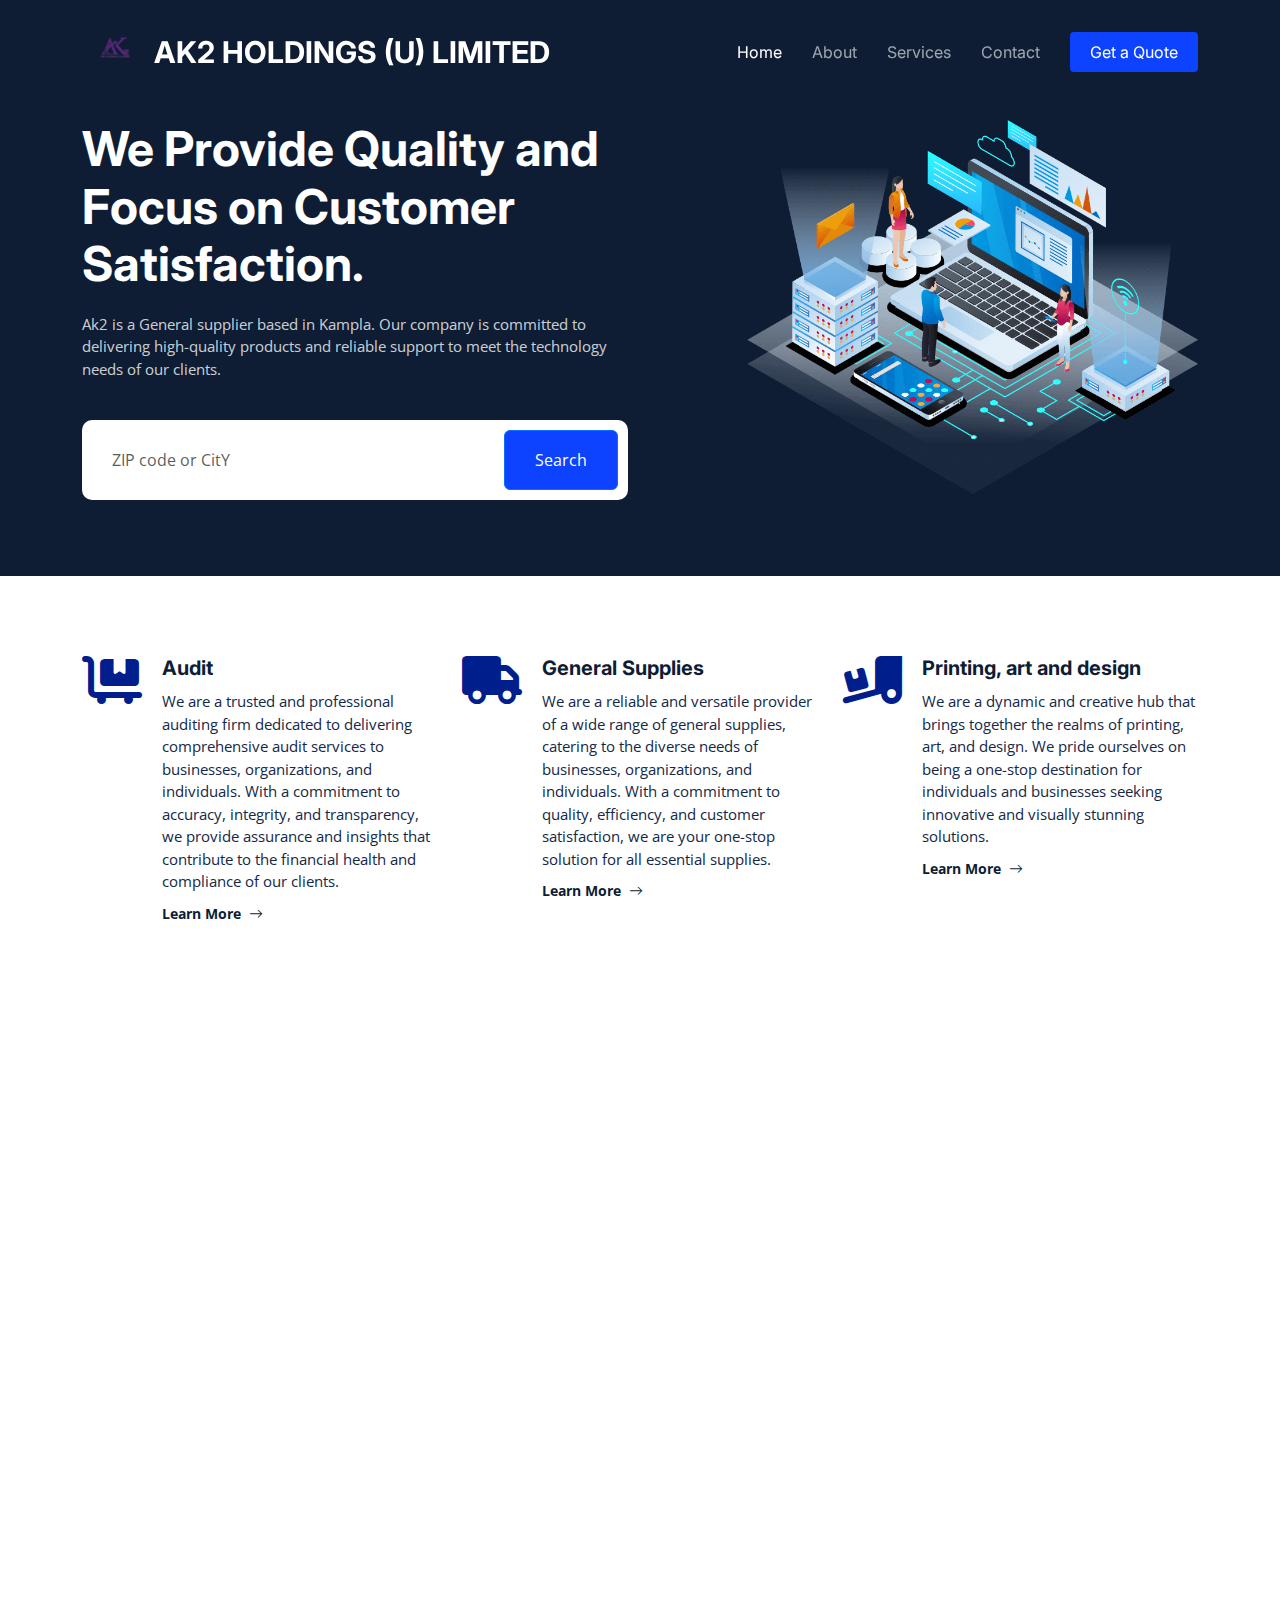
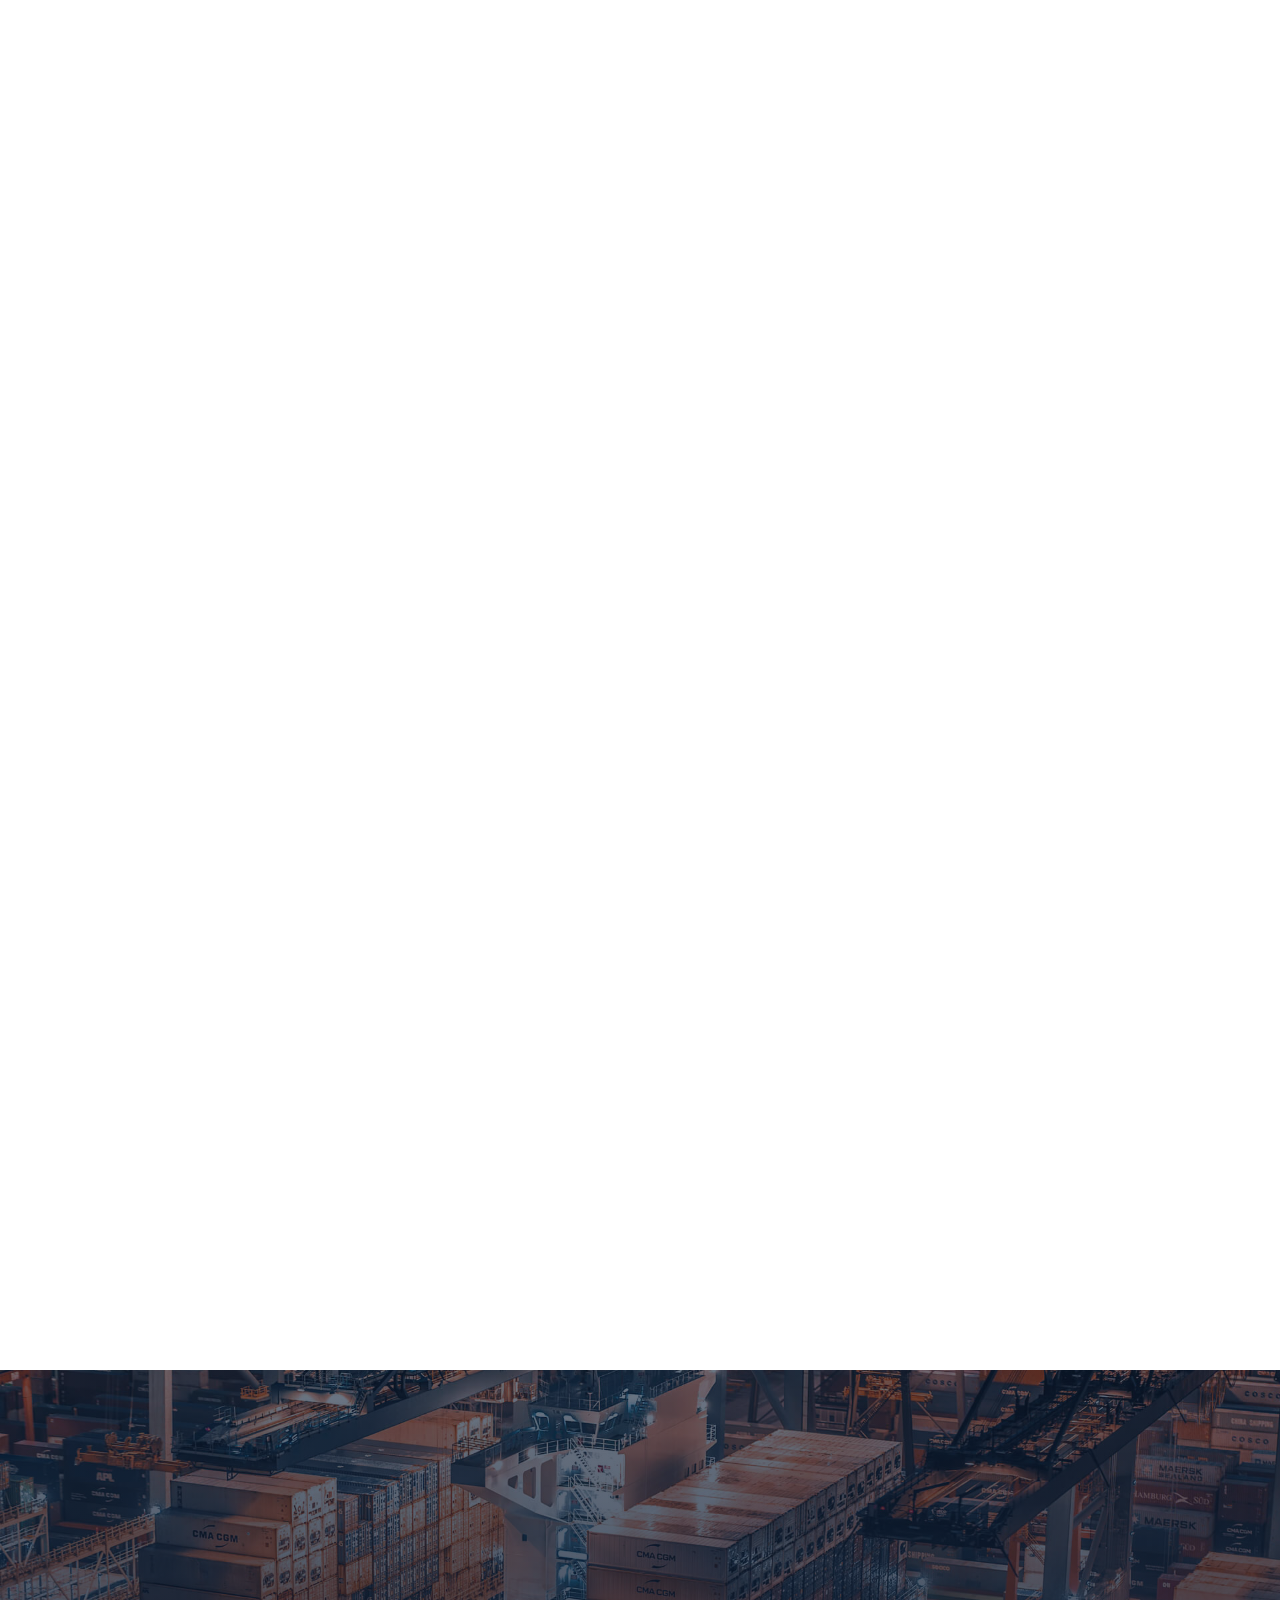
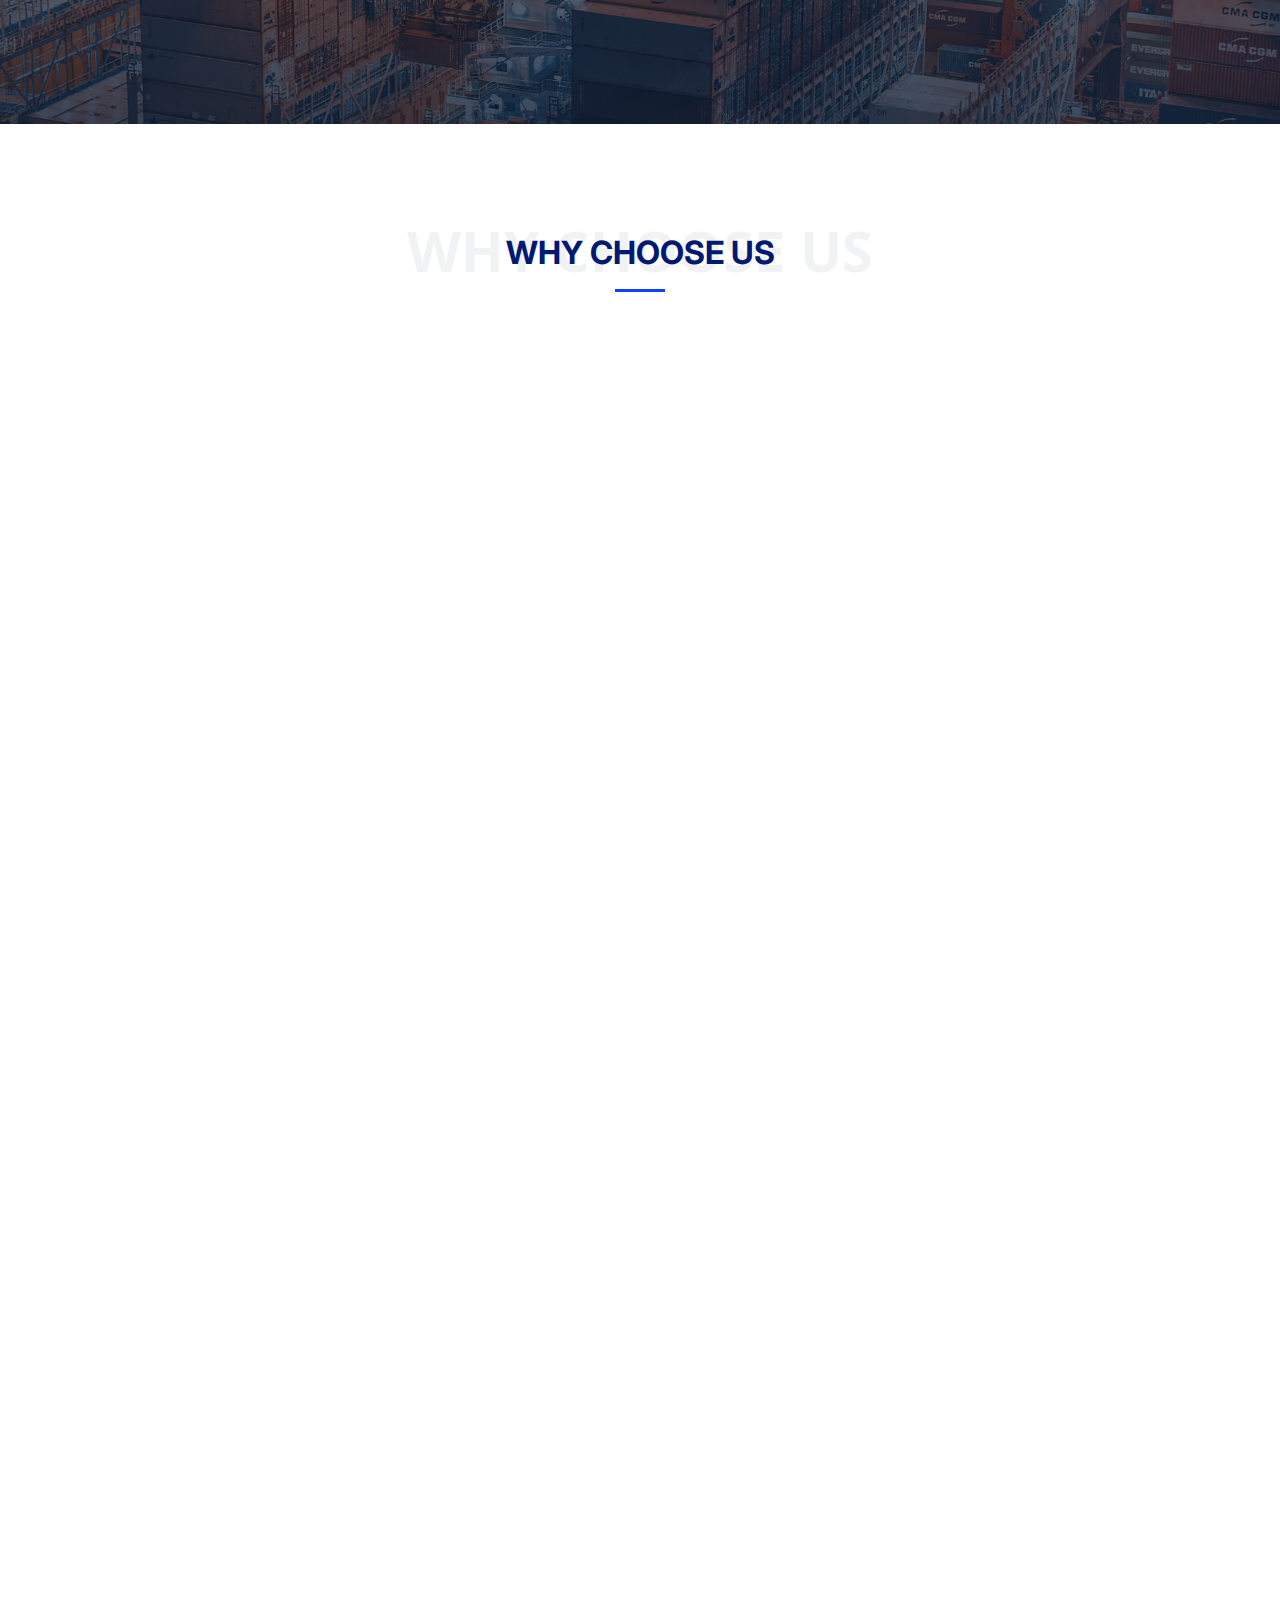
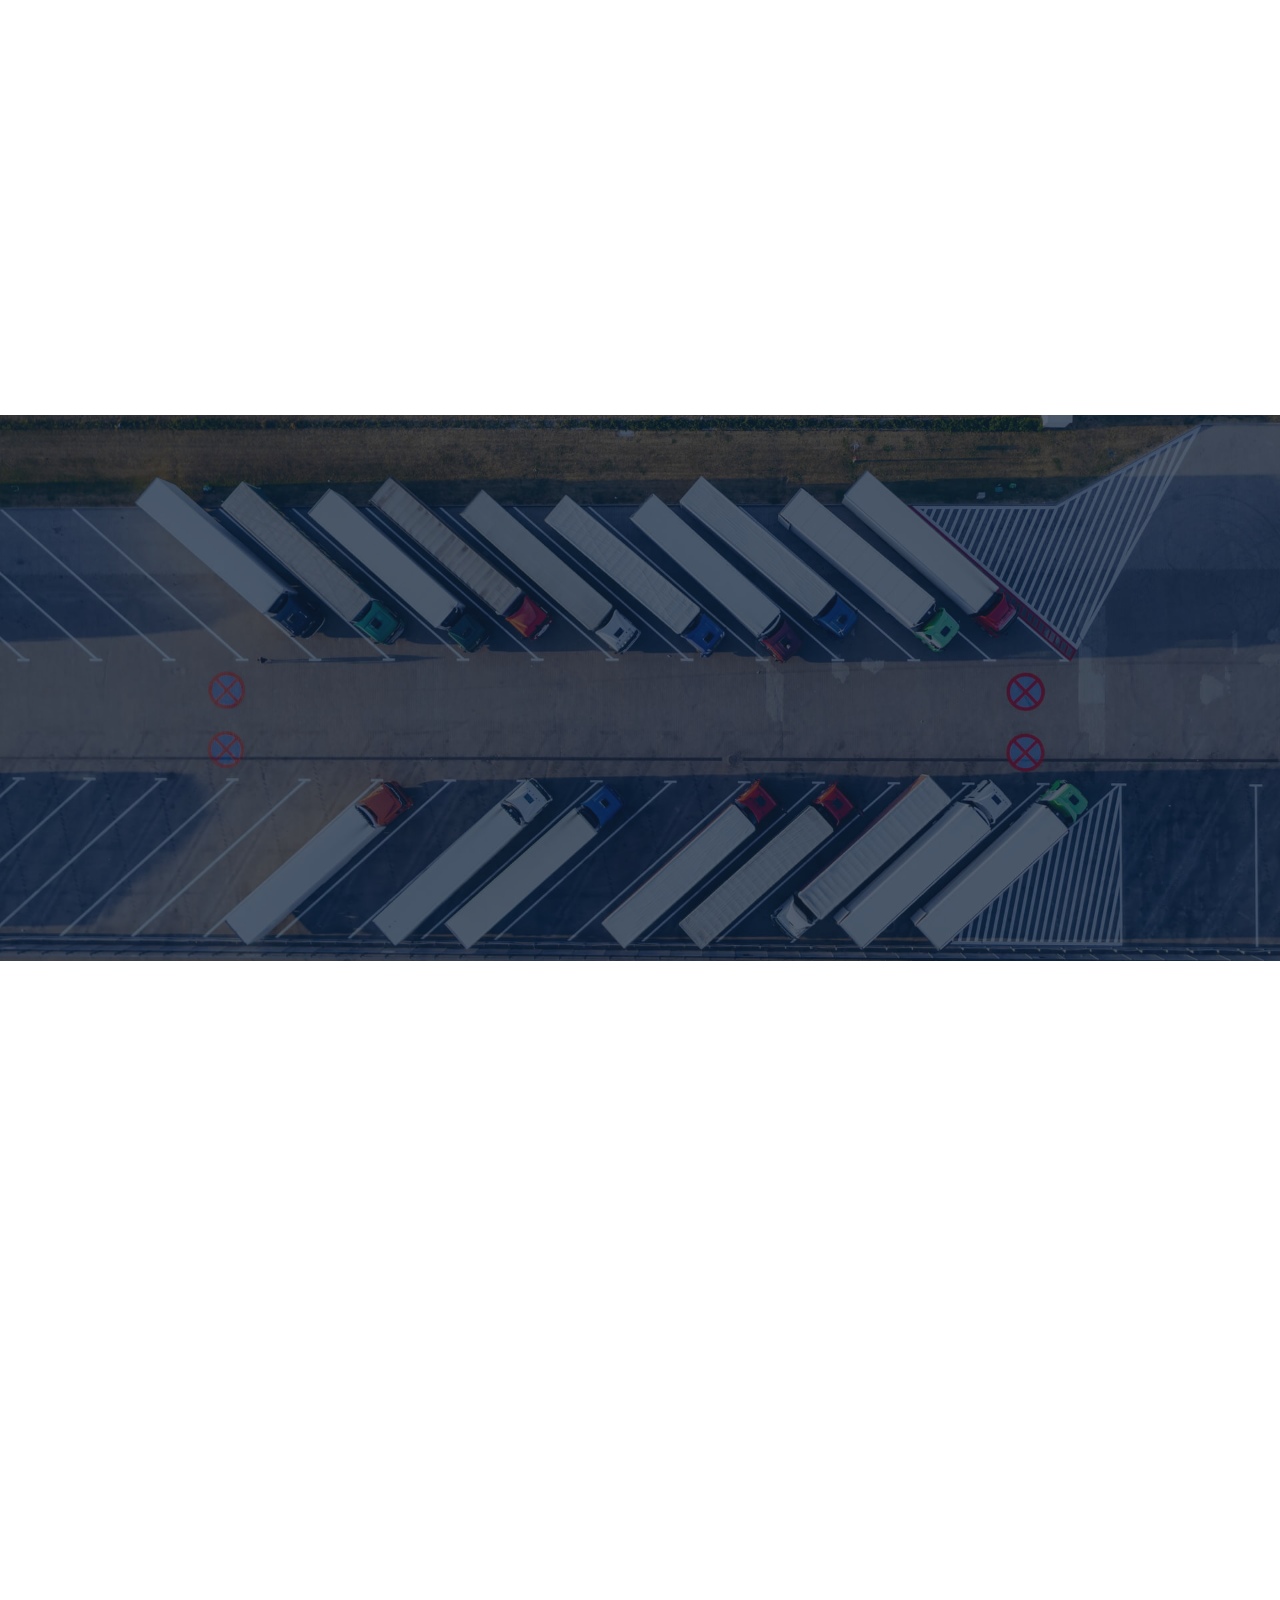
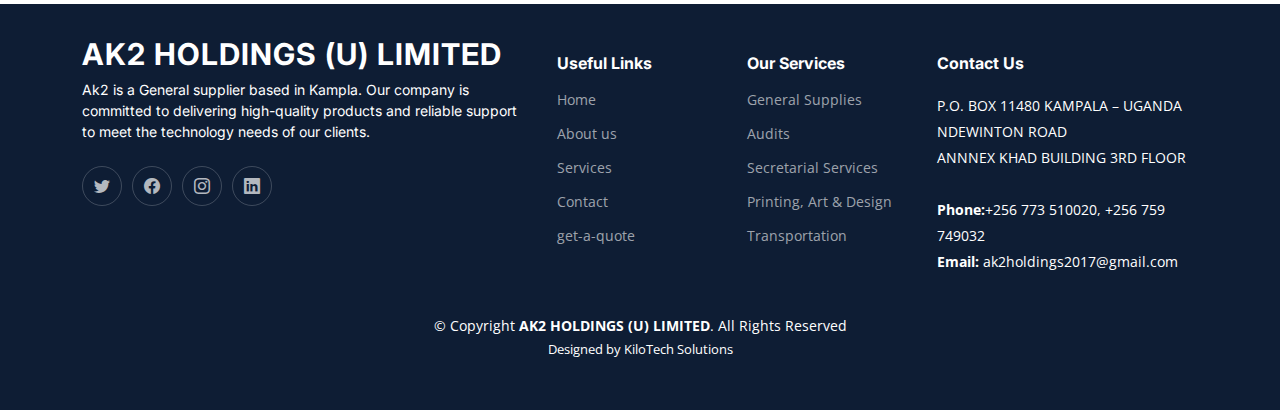
<file: index.html>
<!DOCTYPE html>
<html lang="en">

<head>
  <meta charset="utf-8">
  <meta content="width=device-width, initial-scale=1.0" name="viewport">

  <title>AK2 HOLDINGS (U) LIMITED - Index</title>
  <meta content="AK2 HOLDINGS (U) LIMITED" name="description">
  <meta content="AK2 HOLDINGS (U) LIMITED" name="keywords">

  <!-- Favicons -->
  <link href="assets/img/favicon.png" rel="icon">
  <link href="assets/img/apple-touch-icon.png" rel="apple-touch-icon">

  <!-- Google Fonts -->
  <link rel="preconnect" href="https://fonts.googleapis.com">
  <link rel="preconnect" href="https://fonts.gstatic.com" crossorigin>
  <link href="https://fonts.googleapis.com/css2?family=Open+Sans:ital,wght@0,300;0,400;0,500;0,600;0,700;1,300;1,400;1,600;1,700&family=Poppins:ital,wght@0,300;0,400;0,500;0,600;0,700;1,300;1,400;1,500;1,600;1,700&family=Inter:ital,wght@0,300;0,400;0,500;0,600;0,700;1,300;1,400;1,500;1,600;1,700&display=swap" rel="stylesheet">

  <!-- Vendor CSS Files -->
  <link href="assets/vendor/bootstrap/css/bootstrap.min.css" rel="stylesheet">
  <link href="assets/vendor/bootstrap-icons/bootstrap-icons.css" rel="stylesheet">
  <link href="assets/vendor/fontawesome-free/css/all.min.css" rel="stylesheet">
  <link href="assets/vendor/glightbox/css/glightbox.min.css" rel="stylesheet">
  <link href="assets/vendor/swiper/swiper-bundle.min.css" rel="stylesheet">
  <link href="assets/vendor/aos/aos.css" rel="stylesheet">

  <!-- Template Main CSS File -->
  <link href="assets/css/main.css" rel="stylesheet">
</head>

<body>

  <!-- ======= Header ======= -->
  <header id="header" class="header d-flex align-items-center fixed-top">
    <div class="container-fluid container-xl d-flex align-items-center justify-content-between">

      <a href="index.html" class="logo d-flex align-items-center">
        
        <img src="assets/img/logo.png" alt="">
        <h1>AK2 HOLDINGS (U) LIMITED</h1>
      </a>

      <i class="mobile-nav-toggle mobile-nav-show bi bi-list"></i>
      <i class="mobile-nav-toggle mobile-nav-hide d-none bi bi-x"></i>
      <nav id="navbar" class="navbar">
        <ul>
          <li><a href="index.html" class="active">Home</a></li>
          <li><a href="about.html">About</a></li>
          <li><a href="services.html">Services</a></li>
          <li><a href="contact.html">Contact</a></li>
          <li><a class="get-a-quote" href="get-a-quote.html">Get a Quote</a></li>
        </ul>
      </nav><!-- .navbar -->

    </div>
  </header><!-- End Header -->
  <!-- End Header -->

  <!-- ======= Hero Section ======= -->
  <section id="hero" class="hero d-flex align-items-center">
    <div class="container">
      <div class="row gy-4 d-flex justify-content-between">
        <div class="col-lg-6 order-2 order-lg-1 d-flex flex-column justify-content-center">
          <h2 data-aos="fade-up">We Provide Quality and Focus on Customer Satisfaction.</h2>
          <p data-aos="fade-up" data-aos-delay="100">
            Ak2 is a General supplier based in Kampla. Our company is committed to delivering 
            high-quality products and reliable support to meet the technology needs of our clients.
          </p>

          <form action="#" class="form-search d-flex align-items-stretch mb-3" data-aos="fade-up" data-aos-delay="200">
            <input type="text" class="form-control" placeholder="ZIP code or CitY">
            <button type="submit" class="btn btn-primary">Search</button>
          </form>
        </div>

        <div class="col-lg-5 order-1 order-lg-2 hero-img" data-aos="zoom-out">
          <img src="assets/img/hero-img.png" class="img-fluid mb-3 mb-lg-0" alt="">
        </div>

      </div>
    </div>
  </section><!-- End Hero Section -->

  <main id="main">

    <!-- ======= Featured Services Section ======= -->
    <section id="featured-services" class="featured-services">
      <div class="container">

        <div class="row gy-4">

          <div class="col-lg-4 col-md-6 service-item d-flex" data-aos="fade-up">
            <div class="icon flex-shrink-0"><i class="fa-solid fa-cart-flatbed"></i></div>
            <div>
              <h4 class="title">Audit</h4>
              <p class="description">
                We are a trusted and professional auditing firm dedicated to delivering 
                comprehensive audit services to businesses, organizations, and individuals. 
                With a commitment to accuracy, integrity, and transparency, 
                we provide assurance and insights that contribute to the financial health and compliance of our clients.
              </p>
              <a href="service-details.html" class="readmore stretched-link"><span>Learn More</span><i class="bi bi-arrow-right"></i></a>
            </div>
          </div>
          <!-- End Service Item -->

          <div class="col-lg-4 col-md-6 service-item d-flex" data-aos="fade-up" data-aos-delay="100">
            <div class="icon flex-shrink-0"><i class="fa-solid fa-truck"></i></div>
            <div>
              <h4 class="title">General Supplies</h4>
              <p class="description">
                We are a reliable and versatile provider of a wide range of general supplies, 
                catering to the diverse needs of businesses, organizations, and individuals. 
                With a commitment to quality, efficiency, and customer satisfaction, we are your one-stop
                solution for all essential supplies.
              </p>
              <a href="service-details.html" class="readmore stretched-link"><span>Learn More</span><i class="bi bi-arrow-right"></i></a>
            </div>
          </div><!-- End Service Item -->

          <div class="col-lg-4 col-md-6 service-item d-flex" data-aos="fade-up" data-aos-delay="200">
            <div class="icon flex-shrink-0"><i class="fa-solid fa-truck-ramp-box"></i></div>
            <div>
              <h4 class="title">Printing, art and design</h4>
              <p class="description">We are a dynamic and creative hub that brings together the realms of printing, art,
                and design. We pride ourselves on being a one-stop destination for individuals and
                businesses seeking innovative and visually stunning solutions.</p>
              <a href="service-details.html" class="readmore stretched-link"><span>Learn More</span><i class="bi bi-arrow-right"></i></a>
            </div>
          </div><!-- End Service Item -->

        </div>

      </div>
    </section><!-- End Featured Services Section -->

    <!-- ======= About Us Section ======= -->
    <section id="about" class="about pt-0">
      <div class="container" data-aos="fade-up">

        <div class="row gy-4">
          <div class="col-lg-6 position-relative align-self-start order-lg-last order-first">
            <img src="assets/img/about.jpg" class="img-fluid" alt="">
            <a href="https://www.youtube.com/watch?v=LXb3EKWsInQ" class="glightbox play-btn"></a>
          </div>
          <div class="col-lg-6 content order-last  order-lg-first">
            <h3>About Us</h3>
            <p>
              Ak2 is a General supplier based in Kampla. Our company is committed to delivering high-quality products 
              and reliable support to meet the technology needs of our clients.
            </p>
            <ul>
              <li data-aos="fade-up" data-aos-delay="100">
                <i class="bi bi-diagram-3"></i>
                <div>
                  <h5>Vision</h5>
                  <p>
                    we see a future where our contributions transcend beyond business success,
                     influencing the evolution of technology and contributing to the betterment of society.
                  </p>
                </div>
              </li>
              <li data-aos="fade-up" data-aos-delay="200">
                <i class="bi bi-fullscreen-exit"></i>
                <div>
                  <h5>Mission Statement</h5>
                  <p>
                    To simplify complexity, enhance efficiency, and drive sustainable growth for the organizations we serve.
                  </p>
                </div>
              </li>
              <li data-aos="fade-up" data-aos-delay="300">
                <i class="bi bi-broadcast"></i>
                <div>
                  <h5>Ownership & Management</h5>
                  <p>
                    The company is a level 4 and is headed by a dynamic, motivated and efficient team currently led by our Managing Directors.
                  </p>
                </div>
              </li>
            </ul>
          </div>
        </div>

      </div>
    </section><!-- End About Us Section -->

    <!-- ======= Services Section ======= -->
    <section id="service" class="services pt-0">
      <div class="container" data-aos="fade-up">

        <div class="section-header">
          <span>Our Services</span>
          <h2>Our Services</h2>

        </div>

        <div class="row gy-4">

          <div class="col-lg-4 col-md-6" data-aos="fade-up" data-aos-delay="100">
            <div class="card">
              <div class="card-img">
                <img src="assets/img/storage-service.jpg" alt="" class="img-fluid">
              </div>
              <h3><a href="service-details.html" class="stretched-link">Secretarial, binding & photocopying services</a></h3>
              <p>
                We are a comprehensive solution provider for secretarial, printing, binding, and photocopying services. 
                With a commitment to efficiency, quality, and client satisfaction, 
                we have become a trusted partner for businesses and individuals seeking professional document management solutions
              </p>
            </div>
          </div><!-- End Card Item -->

          <div class="col-lg-4 col-md-6" data-aos="fade-up" data-aos-delay="200">
            <div class="card">
              <div class="card-img">
                <img src="assets/img/logistics-service.jpg" alt="" class="img-fluid">
              </div>
              <h3><a href="service-details.html" class="stretched-link">Printing, Art and Design</a></h3>
              <p>
                We are a dynamic and creative hub that brings together the realms of printing, art, and design. 
                We pride ourselves on being a one-stop 
                destination for individuals and businesses seeking innovative and visually stunning solutions.
              </p>
            </div>
          </div><!-- End Card Item -->

          <div class="col-lg-4 col-md-6" data-aos="fade-up" data-aos-delay="300">
            <div class="card">
              <div class="card-img">
                <img src="assets/img/cargo-service.jpg" alt="" class="img-fluid">
              </div>
              <h3><a href="service-details.html" class="stretched-link">Audits</a></h3>
              <p>
                We are a trusted and professional auditing firm dedicated to delivering comprehensive audit services to businesses, 
                organizations, and individuals. With a commitment to accuracy, integrity, and transparency, 
                we provide assurance and insights that contribute to the financial health and compliance of our clients.
              </p>
            </div>
          </div><!-- End Card Item -->

          <div class="col-lg-4 col-md-6" data-aos="fade-up" data-aos-delay="400">
            <div class="card">
              <div class="card-img">
                <img src="assets/img/trucking-service.jpg" alt="" class="img-fluid">
              </div>
              <h3><a href="service-details.html" class="stretched-link">General Supplies</a></h3>
              <p>
                We are a reliable and versatile provider of a wide range of general supplies, catering to the diverse needs of businesses, 
                organizations, and individuals. With a    commitment to quality, efficiency, 
                and customer satisfaction, we are your one-stop solution for all essential supplies.
              </p>
            </div>
          </div><!-- End Card Item -->

          <div class="col-lg-4 col-md-6" data-aos="fade-up" data-aos-delay="500">
            <div class="card">
              <div class="card-img">
                <img src="assets/img/packaging-service.jpg" alt="" class="img-fluid">
              </div>
              <h3><a href="service-details.html" class="stretched-link">Transportation</a></h3>
              <p>
                We are a leading provider of comprehensive transportation solutions, catering to the diverse needs of businesses, 
                individuals, and communities. With a commitment to reliability, efficiency, and safety, 
                we offer a range of transportation services that seamlessly connect people and goods.
              </p>
            </div>
          </div><!-- End Card Item -->

          <div class="col-lg-4 col-md-6" data-aos="fade-up" data-aos-delay="600">
            <div class="card">
              <div class="card-img">
                <img src="assets/img/warehousing-service.jpg" alt="" class="img-fluid">
              </div>
              <h3><a href="service-details.html" class="stretched-link">Fumigation Services</a></h3>
              <p>
                We are a specialized and professional provider of comprehensive fumigation services,
                 dedicated to creating safe and pest-free environments for businesses, residences, and industrial spaces. With a commitment to effective pest control, health, 
                and environmental safety, we deliver tailored solutions to address the unique needs of our clients
              </p>
            </div>
          </div><!-- End Card Item -->

        </div>

      </div>
    </section><!-- End Services Section -->

    <!-- ======= Call To Action Section ======= -->
    <section id="call-to-action" class="call-to-action">
      <div class="container" data-aos="zoom-out">

        <div class="row justify-content-center">
          <div class="col-lg-8 text-center">
            <h3>Call To Action</h3>
            <p> 
              Feel free to contact us for any of the services you are interested in!!
            </p>
            <a class="cta-btn" href="#">Call To Action</a>
          </div>
        </div>

      </div>
    </section><!-- End Call To Action Section -->

    <!-- ======= Features Section ======= -->
    <section id="features" class="features">
      <div class="container">
        <div class="section-header">
          <span>Why Choose Us</span>
          <h2>Why Choose Us</h2>

        </div>

        <div class="row gy-4 align-items-center features-item" data-aos="fade-up">

          <div class="col-md-5">
            <img src="assets/img/features-1.jpg" class="img-fluid" alt="">
          </div>
          <div class="col-md-7">
            <h3>Comprehensive Services</h3>
            <p class="fst-italic">
              By providing diverse solutions under one roof, we save you time and effort while ensuring all your needs are met.
            </p>
            <ul>
              <li><i class="bi bi-check"></i> Material Supply such as Stationey</li>
              <li><i class="bi bi-check"></i> Computer accessories and Software</li>
              <li><i class="bi bi-check"></i> Printing, Art and Design</li>
            </ul>
          </div>
        </div><!-- Features Item -->

        <div class="row gy-4 align-items-center features-item" data-aos="fade-up">
          <div class="col-md-5 order-1 order-md-2">
            <img src="assets/img/features-2.jpg" class="img-fluid" alt="">
          </div>
          <div class="col-md-7 order-2 order-md-1">
            <h3>Quality and Reliability</h3>
            <p>
              Our commitment to quality, efficiency, and customer satisfaction is unwavering. Whether it's conducting audits, s
              upplying essential goods, or delivering creative solutions, we prioritize excellence in everything we do. 
              You can rely on us to deliver consistent and reliable services that meet your expectations.
            </p>
          </div>
        </div><!-- Features Item -->

        <div class="row gy-4 align-items-center features-item" data-aos="fade-up">
          <div class="col-md-5">
            <img src="assets/img/features-3.jpg" class="img-fluid" alt="">
          </div>
          <div class="col-md-7">
            <h3>Customer-Centric Approach</h3>
            <p>We prioritize our clients' needs and satisfaction above all else. Our customer-centric approach ensures that:-</p>
            <ul>
              <li><i class="bi bi-check"></i> We listen to your requirements</li>
              <li><i class="bi bi-check"></i> Understand your objectives</li>
              <li><i class="bi bi-check"></i> Tailor our services to meet your specific needs</li>
            </ul>
          </div>
        </div><!-- Features Item -->

        <div class="row gy-4 align-items-center features-item" data-aos="fade-up">
          <div class="col-md-5 order-1 order-md-2">
            <img src="assets/img/features-4.jpg" class="img-fluid" alt="">
          </div>
          <div class="col-md-7 order-2 order-md-1">
            <h3>Expertise and Experience</h3>
            <p class="fst-italic">
              With years of experience and expertise in our respective fields, 
              our team consists of skilled professionals who are dedicated to delivering superior results
            </p>
            <p>
              We conduct our business with integrity, honesty, and transparency. You can trust us to provide accurate information, 
              adhere to ethical standards, and maintain confidentiality in all our dealings.
               We believe in building long-term relationships based on trust and mutual respect.
          </div>
        </div><!-- Features Item -->

      </div>
    </section><!-- End Features Section -->

    <!-- ======= Testimonials Section ======= -->
    <section id="testimonials" class="testimonials">
      <div class="container">

        <div class="slides-1 swiper" data-aos="fade-up">
          <div class="swiper-wrapper">

            <div class="swiper-slide">
              <div class="testimonial-item">
                <img src="assets/img/testimonials/moh.png" class="testimonial-img" alt="">
                <h3>Ministry Of Health</h3>
                <div class="stars">
                  <i class="bi bi-star-fill"></i><i class="bi bi-star-fill"></i><i class="bi bi-star-fill"></i><i class="bi bi-star-fill"></i><i class="bi bi-star-fill"></i>
                </div>
                <p>
                  <i class="bi bi-quote quote-icon-left"></i>
                  AK2 HOLDINGS (U) LIMITED has been instrumental in streamlining our financial processes. Their auditing services 
                  provided invaluable insights and recommendations, 
                  helping us enhance our financial health and compliance. We're grateful for their expertise and professionalism.
                  <i class="bi bi-quote quote-icon-right"></i>
                </p>
              </div>
            </div><!-- End testimonial item -->

            <div class="swiper-slide">
              <div class="testimonial-item">
                <img src="assets/img/testimonials/unra.png" class="testimonial-img" alt="">
                <h3>Uganda National Roads Authority</h3>
                <h4>UNRA</h4>
                <div class="stars">
                  <i class="bi bi-star-fill"></i><i class="bi bi-star-fill"></i><i class="bi bi-star-fill"></i><i class="bi bi-star-fill"></i><i class="bi bi-star-fill"></i>
                </div>
                <p>
                  <i class="bi bi-quote quote-icon-left"></i>
                  We've been sourcing construction materials from AK2 HOLDINGS (U) LIMITED for our projects,
                   and they have consistently delivered high-quality products on time. 
                  Their reliability and commitment to customer satisfaction make them our preferred supplier.
                  <i class="bi bi-quote quote-icon-right"></i>
                </p>
              </div>
            </div><!-- End testimonial item -->

            <div class="swiper-slide">
              <div class="testimonial-item">
                <img src="assets/img/testimonials/prisons.jfif" class="testimonial-img" alt="">
                <h3>Uganda Prisons Services</h3>
                <div class="stars">
                  <i class="bi bi-star-fill"></i><i class="bi bi-star-fill"></i><i class="bi bi-star-fill"></i><i class="bi bi-star-fill"></i><i class="bi bi-star-fill"></i>
                </div>
                <p>
                  <i class="bi bi-quote quote-icon-left"></i>
                  When it comes to fumigation services, AK2 HOLDINGS (U) LIMITED is our trusted partner. Their team is professional, thorough, 
                  and ensures the safety and cleanliness of our premises. We appreciate their dedication to excellence
                  <i class="bi bi-quote quote-icon-right"></i>
                </p>
              </div>
            </div><!-- End testimonial item -->

            <div class="swiper-slide">
              <div class="testimonial-item">
                <img src="assets/img/testimonials/UNBS.jfif" class="testimonial-img" alt="">
                <h3>Uganda National Bureau Of Standards</h3>
                <h4>UNBS</h4>
                <div class="stars">
                  <i class="bi bi-star-fill"></i><i class="bi bi-star-fill"></i><i class="bi bi-star-fill"></i><i class="bi bi-star-fill"></i><i class="bi bi-star-fill"></i>
                </div>
                <p>
                  <i class="bi bi-quote quote-icon-left"></i>
                  AK2 HOLDINGS (U) LIMITED's printing and design services have added a creative touch to Our
                   marketing materials. Their talented team consistently delivers visually 
                  stunning designs that captivate our audience. Thank you for helping us stand out!
                  <i class="bi bi-quote quote-icon-right"></i>
                </p>
              </div>
            </div><!-- End testimonial item -->

            <div class="swiper-slide">
              <div class="testimonial-item">
                <img src="assets/img/testimonials/pps.png" class="testimonial-img" alt="">
                <h3>Parliamentary Pension Scheme</h3>
                <h4>PPS</h4>
                <div class="stars">
                  <i class="bi bi-star-fill"></i><i class="bi bi-star-fill"></i><i class="bi bi-star-fill"></i><i class="bi bi-star-fill"></i><i class="bi bi-star-fill"></i>
                </div>
                <p>
                  <i class="bi bi-quote quote-icon-left"></i>
                  AK2 HOLDINGS (U) LIMITED's transportation services have been a game-changer for our logistics operations. 
                  Their efficient fleet management and timely deliveries have
                   helped us optimize our supply chain and meet our business goals. Highly recommend their services!
                  <i class="bi bi-quote quote-icon-right"></i>
                </p>
              </div>
            </div><!-- End testimonial item -->

          </div>
          <div class="swiper-pagination"></div>
        </div>

      </div>
    </section><!-- End Testimonials Section -->

    <!-- ======= Frequently Asked Questions Section ======= -->
    <section id="faq" class="faq">
      <div class="container" data-aos="fade-up">

        <div class="section-header">
          <span>Frequently Asked Questions</span>
          <h2>Frequently Asked Questions</h2>

        </div>

        <div class="row justify-content-center" data-aos="fade-up" data-aos-delay="200">
          <div class="col-lg-10">

            <div class="accordion accordion-flush" id="faqlist">

              <div class="accordion-item">
                <h3 class="accordion-header">
                  <button class="accordion-button collapsed" type="button" data-bs-toggle="collapse" data-bs-target="#faq-content-1">
                    <i class="bi bi-question-circle question-icon"></i>
                    What auditing services does AK2 HOLDINGS (U) LIMITED provide?
                  </button>
                </h3>
                <div id="faq-content-1" class="accordion-collapse collapse" data-bs-parent="#faqlist">
                  <div class="accordion-body">
                    At AK2 HOLDINGS (U) LIMITED, we offer comprehensive auditing services tailored to meet the needs of businesses, 
                    organizations, and individuals. Our services include financial audits, internal audits, compliance audits, 
                    and forensic audits. We ensure accuracy, integrity, 
                    and transparency in all our auditing processes to provide valuable insights and assurance to our clients.
                  </div>
                </div>
              </div><!-- # Faq item-->

              <div class="accordion-item">
                <h3 class="accordion-header">
                  <button class="accordion-button collapsed" type="button" data-bs-toggle="collapse" data-bs-target="#faq-content-2">
                    <i class="bi bi-question-circle question-icon"></i>
                    How do I place an order for general supplies with AK2 HOLDINGS (U) LIMITED?
                  </button>
                </h3>
                <div id="faq-content-2" class="accordion-collapse collapse" data-bs-parent="#faqlist">
                  <div class="accordion-body">
                    Placing an order for general supplies with AK2 HOLDINGS (U) LIMITED is simple and convenient. 
                    You can reach out to our dedicated customer service team via phone, email, or our website's contact form
                     to discuss your requirements. Our team will assist you in selecting the products you need, provide pricing information, 
                    and coordinate the delivery process to ensure a seamless experience.
                  </div>
                </div>
              </div><!-- # Faq item-->

              <div class="accordion-item">
                <h3 class="accordion-header">
                  <button class="accordion-button collapsed" type="button" data-bs-toggle="collapse" data-bs-target="#faq-content-3">
                    <i class="bi bi-question-circle question-icon"></i>
                    What types of printing and design services does AK2 HOLDINGS (U) LIMITED offer?
                  </button>
                </h3>
                <div id="faq-content-3" class="accordion-collapse collapse" data-bs-parent="#faqlist">
                  <div class="accordion-body">
                    AK2 HOLDINGS (U) LIMITED is your one-stop destination for printing, art, and design solutions. 
                    We offer a wide range of services, including graphic design, printing, branding, signage, and promotional materials.
                     Whether you need business cards, banners, brochures, or custom artwork, 
                    our talented team of designers and printers will bring your vision to life with creativity and precision.
                  </div>
                </div>
              </div><!-- # Faq item-->

              <div class="accordion-item">
                <h3 class="accordion-header">
                  <button class="accordion-button collapsed" type="button" data-bs-toggle="collapse" data-bs-target="#faq-content-4">
                    <i class="bi bi-question-circle question-icon"></i>
                    How does AK2 HOLDINGS (U) LIMITED ensure the safety and effectiveness of its fumigation services?
                  </button>
                </h3>
                <div id="faq-content-4" class="accordion-collapse collapse" data-bs-parent="#faqlist">
                  <div class="accordion-body">
                    <i class="bi bi-question-circle question-icon"></i>
                    
                    At AK2 HOLDINGS (U) LIMITED, we prioritize the safety and well-being of our clients and their premises. 
                    Our fumigation services are conducted by trained professionals using safe and approved methods and products.
                     We adhere to industry standards and regulations to ensurethe effectiveness
                      of our fumigation treatments while minimizing any potential risks to humans, pets, and the environment.
                </div>
              </div><!-- # Faq item-->

              <div class="accordion-item">
                <h3 class="accordion-header">
                  <button class="accordion-button collapsed" type="button" data-bs-toggle="collapse" data-bs-target="#faq-content-5">
                    <i class="bi bi-question-circle question-icon"></i>
                    Can AK2 HOLDINGS (U) LIMITED assist with transportation logistics for large-scale projects?
                  </button>
                </h3>
                <div id="faq-content-5" class="accordion-collapse collapse" data-bs-parent="#faqlist">
                  <div class="accordion-body">
                    Yes, AK2 HOLDINGS (U) LIMITED offers transportation services to support businesses, organizations, a
                    nd individuals with their logistics needs. Whether you require freight forwarding, haulage, 
                    or transportation of construction materials, our experienced team and well-maintained fleet are equipped to handle projects of all sizes. We prioritize efficiency, reliability, 
                    and timely delivery to ensure the smooth execution of your transportation logistics.
                  </div>
                </div>
              </div><!-- # Faq item-->

            </div>

          </div>
        </div>

      </div>
    </section><!-- End Frequently Asked Questions Section -->

  </main><!-- End #main -->

  <!-- ======= Footer ======= -->
  <footer id="footer" class="footer">

    <div class="container">
      <div class="row gy-4">
        <div class="col-lg-5 col-md-12 footer-info">
          <a href="index.html" class="logo d-flex align-items-center">
            <span>AK2 HOLDINGS (U) LIMITED</span>
          </a>
          <p>
            
            Ak2 is a General supplier based in Kampla. Our company is committed to delivering 
            high-quality products and reliable support to meet the technology needs of our clients.
          </p>
          <div class="social-links d-flex mt-4">
            <a href="#" class="twitter"><i class="bi bi-twitter"></i></a>
            <a href="#" class="facebook"><i class="bi bi-facebook"></i></a>
            <a href="#" class="instagram"><i class="bi bi-instagram"></i></a>
            <a href="#" class="linkedin"><i class="bi bi-linkedin"></i></a>
          </div>
        </div>

        <div class="col-lg-2 col-6 footer-links">
          <h4>Useful Links</h4>
          <ul>
            <li><a href="index.html">Home</a></li>
            <li><a href="about.html">About us</a></li>
            <li><a href="services.html">Services</a></li>
            <li><a href="contact.html">Contact</a></li>
            <li><a href="get-a-quote.html">get-a-quote</a></li>
          </ul>
        </div>

        <div class="col-lg-2 col-6 footer-links">
          <h4>Our Services</h4>
          <ul>
            <li><a href="service-details.html">General Supplies</a></li>
            <li><a href="service-details.html">Audits</a></li>
            <li><a href="service-details.html">Secretarial Services</a></li>
            <li><a href="service-details.html">Printing, Art & Design</a></li>
            <li><a href="service-details.html">Transportation</a></li>
          </ul>
        </div>

        <div class="col-lg-3 col-md-12 footer-contact text-center text-md-start">
          <h4>Contact Us</h4>
          <p>
            P.O. BOX 11480 KAMPALA – UGANDA <br>
            NDEWINTON ROAD<br>
            ANNNEX KHAD BUILDING 3RD FLOOR<br><br>
            <strong>Phone:</strong>+256 773 510020, +256 759 749032<br>
            <strong>Email:</strong> ak2holdings2017@gmail.com<br>
          </p>

        </div>

      </div>
    </div>

    <div class="container mt-4">
      <div class="copyright">
        &copy; Copyright <strong><span>AK2 HOLDINGS (U) LIMITED</span></strong>. All Rights Reserved
      </div>
      <div class="credits">
         Designed by <a href="https://www.linkedin.com/in/nakyanzi-catheriine-901b031a3/">KiloTech Solutions</a>
      </div>
    </div>

  </footer><!-- End Footer -->
  <!-- End Footer -->

  <a href="#" class="scroll-top d-flex align-items-center justify-content-center"><i class="bi bi-arrow-up-short"></i></a>

  <div id="preloader"></div>

  <!-- Vendor JS Files -->
  <script src="assets/vendor/bootstrap/js/bootstrap.bundle.min.js"></script>
  <script src="assets/vendor/purecounter/purecounter_vanilla.js"></script>
  <script src="assets/vendor/glightbox/js/glightbox.min.js"></script>
  <script src="assets/vendor/swiper/swiper-bundle.min.js"></script>
  <script src="assets/vendor/aos/aos.js"></script>
  <script src="assets/vendor/php-email-form/validate.js"></script>

  <!-- Template Main JS File -->
  <script src="assets/js/main.js"></script>

</body>

</html>
</file>
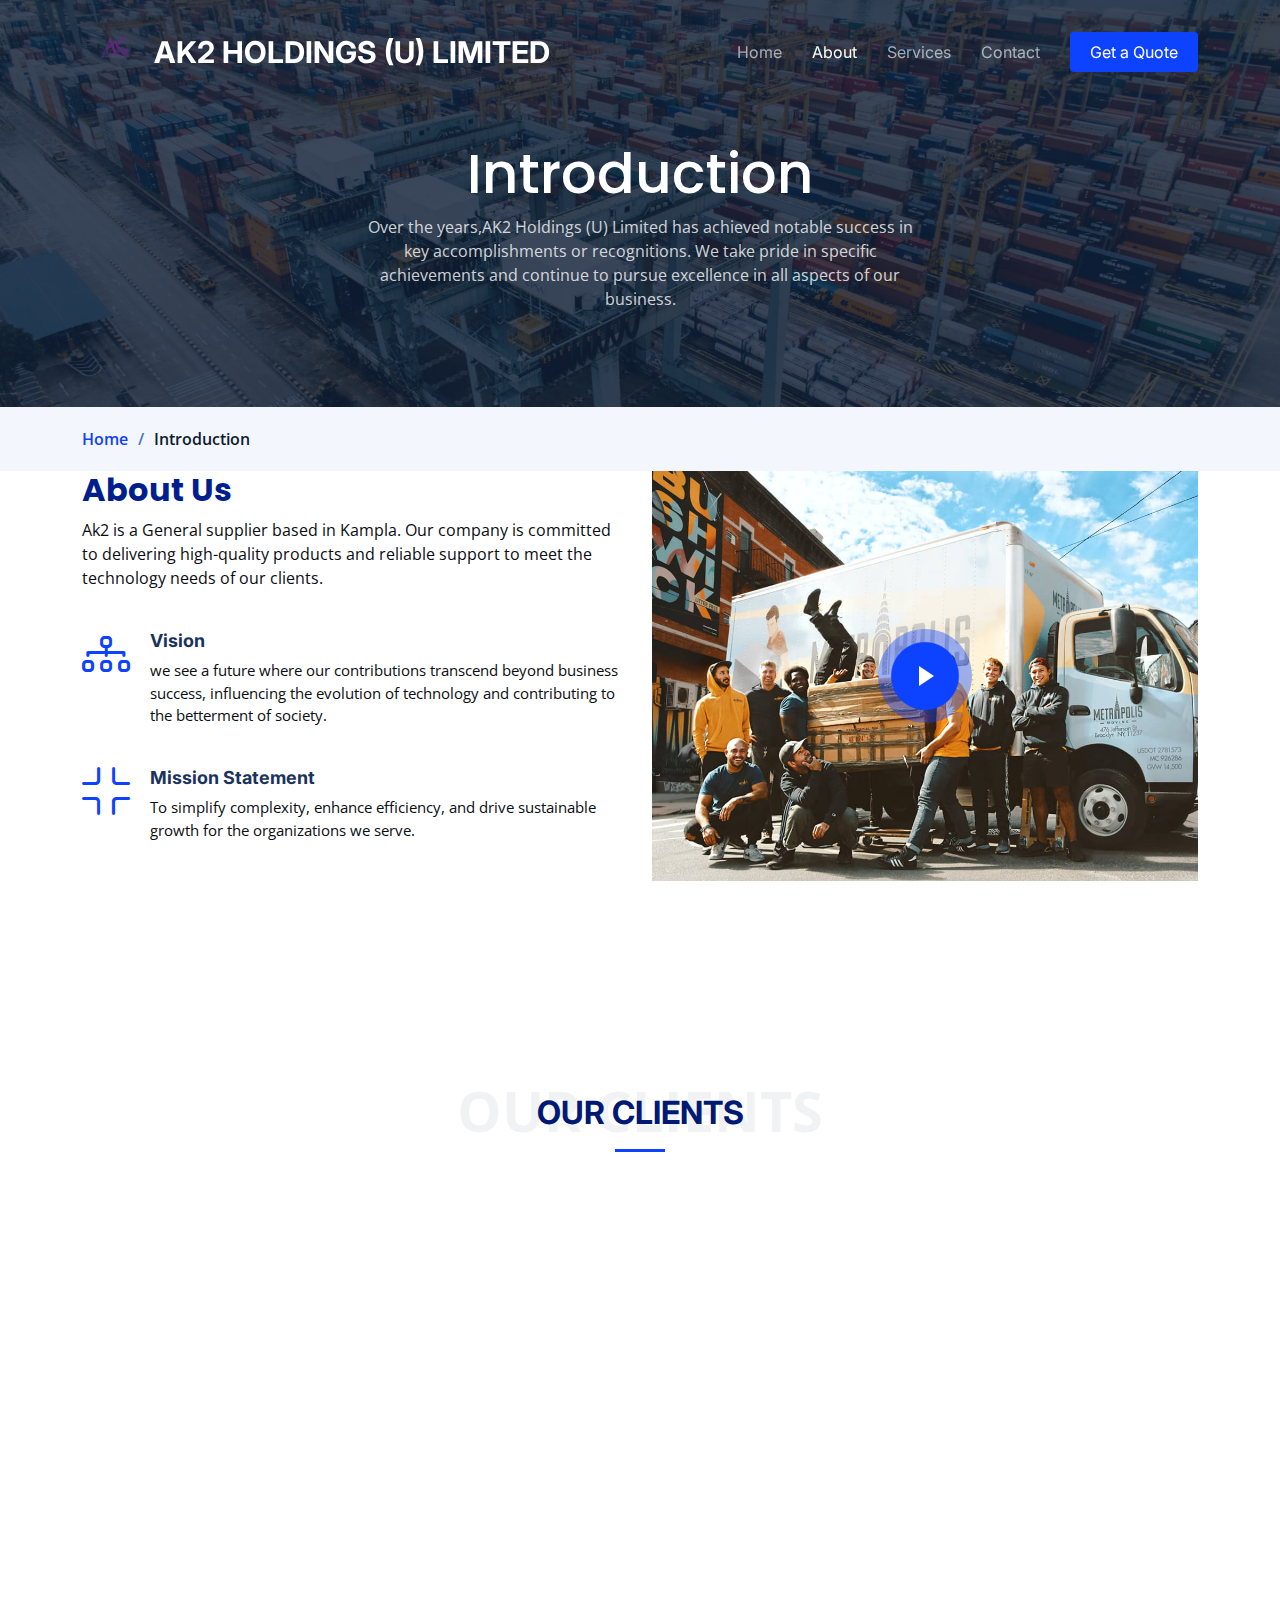
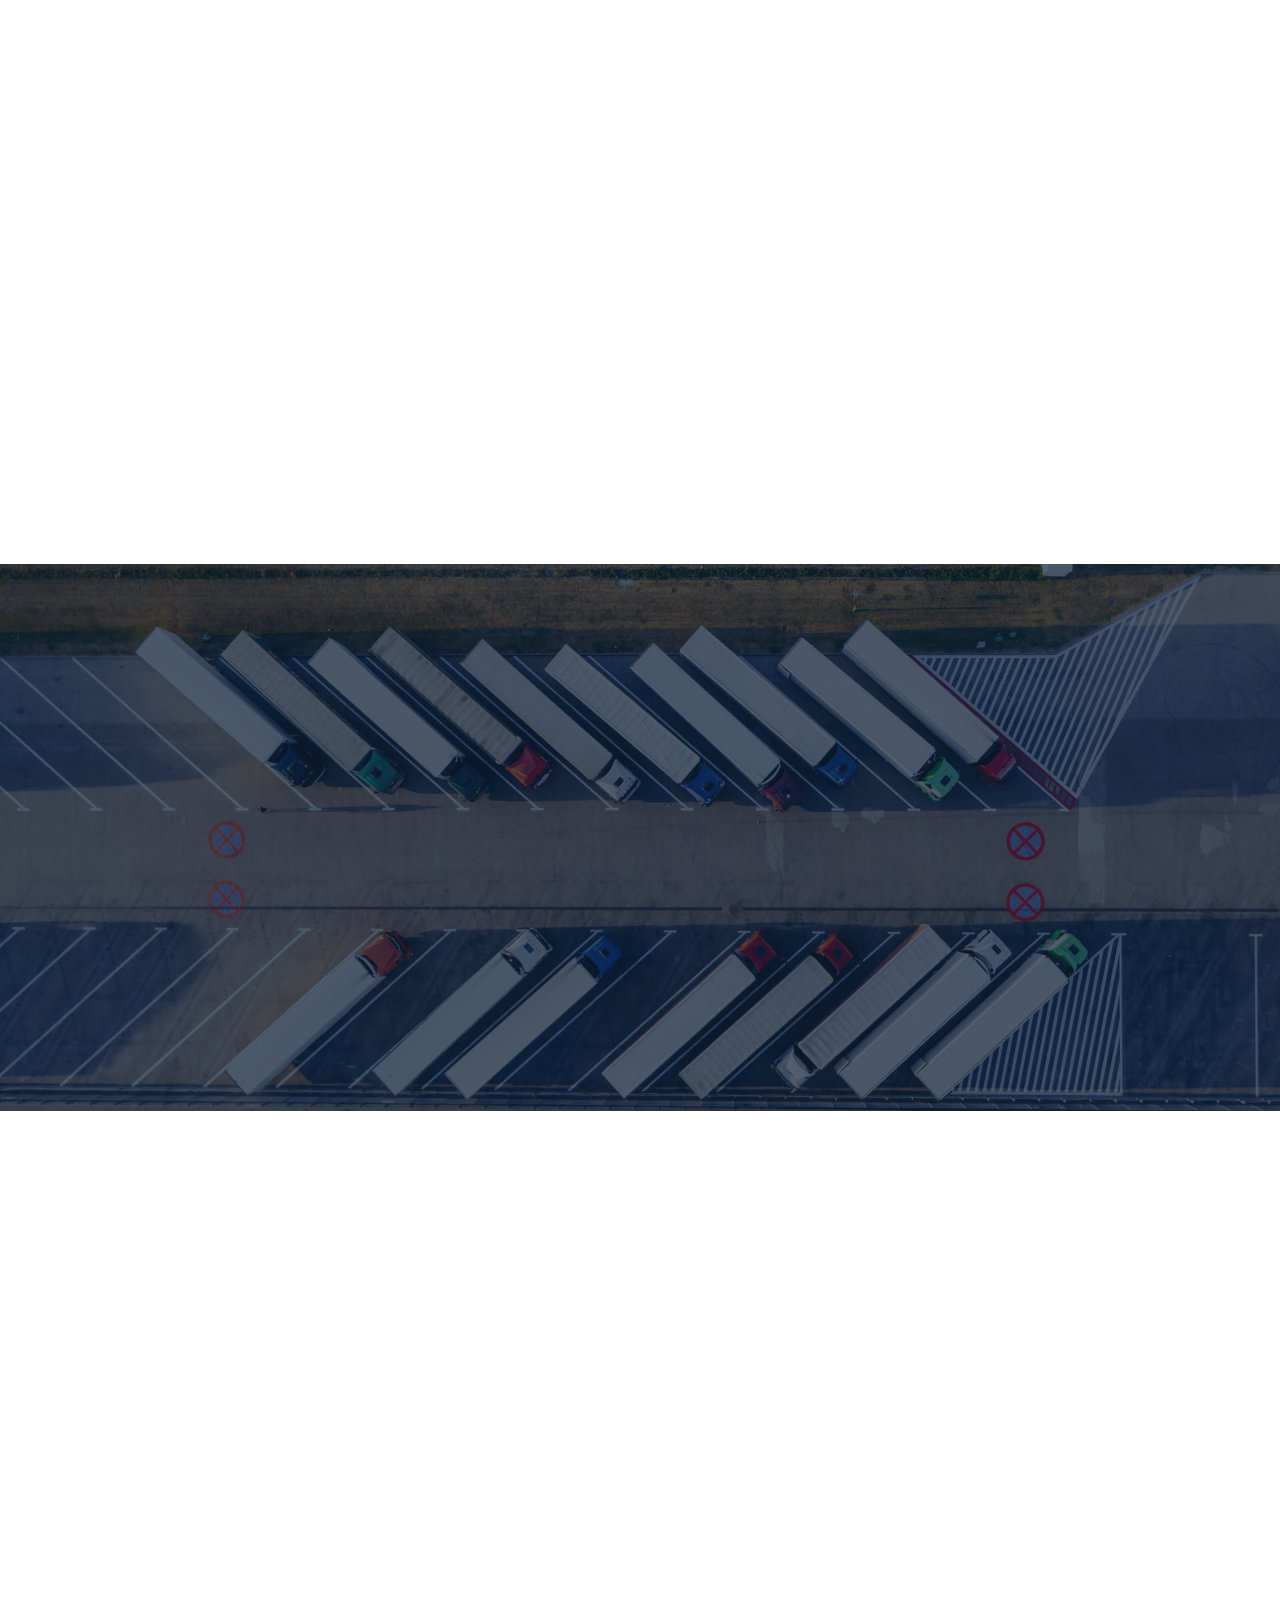
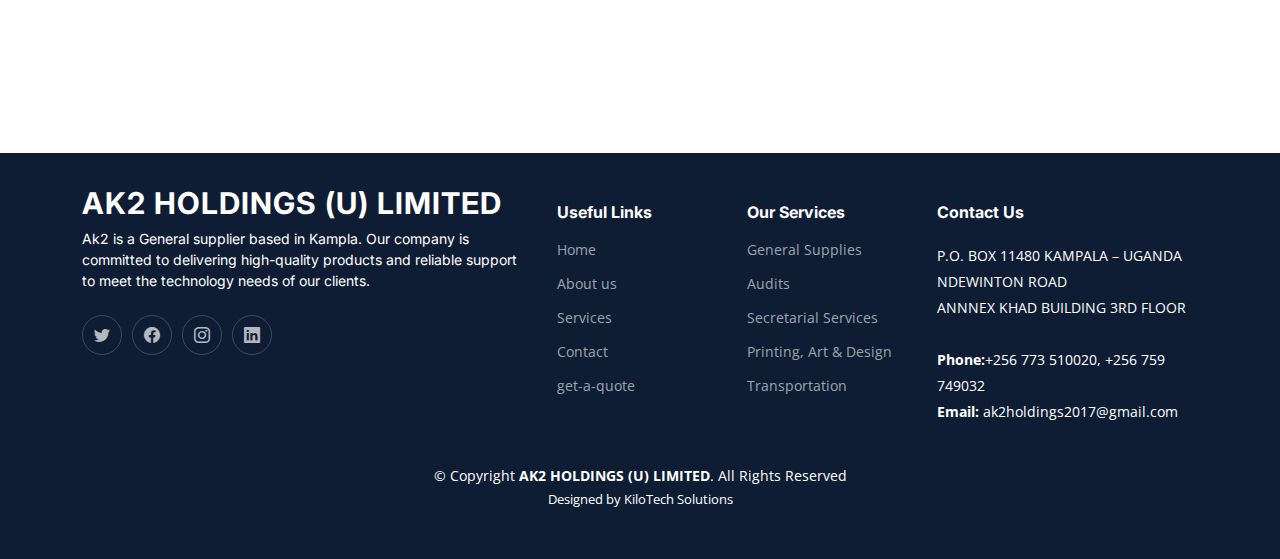
<file: about.html>
<!DOCTYPE html>
<html lang="en">

<head>
  <meta charset="utf-8">
  <meta content="width=device-width, initial-scale=1.0" name="viewport">

  <title>AK2 HOLDINGS (U) LIMITED - About</title>
  <meta content="AK2 HOLDINGS (U) LIMITED" name="description">
  <meta content="AK2 HOLDINGS (U) LIMITED" name="keywords">

  <!-- Favicons -->
  <link href="assets/img/favicon.png" rel="icon">
  <link href="assets/img/apple-touch-icon.png" rel="apple-touch-icon">

  <!-- Google Fonts -->
  <link rel="preconnect" href="https://fonts.googleapis.com">
  <link rel="preconnect" href="https://fonts.gstatic.com" crossorigin>
  <link href="https://fonts.googleapis.com/css2?family=Open+Sans:ital,wght@0,300;0,400;0,500;0,600;0,700;1,300;1,400;1,600;1,700&family=Poppins:ital,wght@0,300;0,400;0,500;0,600;0,700;1,300;1,400;1,500;1,600;1,700&family=Inter:ital,wght@0,300;0,400;0,500;0,600;0,700;1,300;1,400;1,500;1,600;1,700&display=swap" rel="stylesheet">

  <!-- Vendor CSS Files -->
  <link href="assets/vendor/bootstrap/css/bootstrap.min.css" rel="stylesheet">
  <link href="assets/vendor/bootstrap-icons/bootstrap-icons.css" rel="stylesheet">
  <link href="assets/vendor/fontawesome-free/css/all.min.css" rel="stylesheet">
  <link href="assets/vendor/glightbox/css/glightbox.min.css" rel="stylesheet">
  <link href="assets/vendor/swiper/swiper-bundle.min.css" rel="stylesheet">
  <link href="assets/vendor/aos/aos.css" rel="stylesheet">

  <!-- Template Main CSS File -->
  <link href="assets/css/main.css" rel="stylesheet">
</head>

<body>

  <!-- ======= Header ======= -->
  <header id="header" class="header d-flex align-items-center fixed-top">
    <div class="container-fluid container-xl d-flex align-items-center justify-content-between">

      <a href="index.html" class="logo d-flex align-items-center">
        <!-- Uncomment the line below if you also wish to use an image logo -->
        <img src="assets/img/logo.png" alt=""> 
        <h1>AK2 HOLDINGS (U) LIMITED</h1>
      </a>

      <i class="mobile-nav-toggle mobile-nav-show bi bi-list"></i>
      <i class="mobile-nav-toggle mobile-nav-hide d-none bi bi-x"></i>
      <nav id="navbar" class="navbar">
        <ul>
          <li><a href="index.html">Home</a></li>
          <li><a href="about.html" class="active">About</a></li>
          <li><a href="services.html">Services</a></li>
          <li><a href="contact.html">Contact</a></li>
          <li><a class="get-a-quote" href="get-a-quote.html">Get a Quote</a></li>
        </ul>
      </nav><!-- .navbar -->

    </div>
  </header><!-- End Header -->
  <!-- End Header -->

  <main id="main">

    <!-- ======= Breadcrumbs ======= -->
    <div class="breadcrumbs">
      <div class="page-header d-flex align-items-center" style="background-image: url('assets/img/page-header.jpg');">
        <div class="container position-relative">
          <div class="row d-flex justify-content-center">
            <div class="col-lg-6 text-center">
              <h2>Introduction</h2>
              <p>
                Over the years,AK2 Holdings (U) Limited has achieved notable success in key accomplishments or recognitions. 
                We take pride in specific achievements and continue to pursue excellence in all aspects of our business.
              </p>
            </div>
          </div>
        </div>
      </div>
      <nav>
        <div class="container">
          <ol>
            <li><a href="index.html">Home</a></li>
            <li>Introduction</li>
          </ol>
        </div>
      </nav>
    </div><!-- End Breadcrumbs -->

    <!-- ======= About Us Section ======= -->
    <section id="about" class="about pt-0">
      <div class="container" data-aos="fade-up">

        <div class="row gy-4">
          <div class="col-lg-6 position-relative align-self-start order-lg-last order-first">
            <img src="assets/img/about.jpg" class="img-fluid" alt="">
            <a href="https://www.youtube.com/watch?v=LXb3EKWsInQ" class="glightbox play-btn"></a>
          </div>
          <div class="col-lg-6 content order-last  order-lg-first">
            <h3>About Us</h3>
            <p>
              Ak2 is a General supplier based in Kampla. Our company is committed to delivering high-quality products and reliable support to meet the technology needs of our clients.
            </p>
            <ul>
              <li data-aos="fade-up" data-aos-delay="100">
                <i class="bi bi-diagram-3"></i>
                <div>
                  <h5>Vision</h5>
                  <p>
                    we see a future where our contributions transcend beyond business success,
                     influencing the evolution of technology and contributing to the betterment of society.
                  </p>
                </div>
              </li>
              <li data-aos="fade-up" data-aos-delay="200">
                <i class="bi bi-fullscreen-exit"></i>
                <div>
                  <h5>Mission Statement</h5>
                  <p>
                    To simplify complexity, enhance efficiency, and drive sustainable growth for the organizations we serve.
                  </p>
                </div>
              </li>
              <li data-aos="fade-up" data-aos-delay="300">
                <i class="bi bi-broadcast"></i>
                <div>
                  <h5>Ownership & Management</h5>
                  <p>
                    The company is a level 4 and is headed by a dynamic, motivated and efficient team currently led by our Managing Directors.
                  </p>
                </div>
              </li>
            </ul>
          </div>
        </div>

      </div>
    </section><!-- End About Us Section -->

    <!-- ======= Clients Section ======= -->
    <section id="clients" class="clients section-bg">
      <div class="container">
        <div class="section-header">
          <span>Our Clients</span>
          <h2>Our Clients</h2>
        </div>
        

        <div class="row" data-aos="zoom-in">

          <div class="col-lg-2 col-md-4 col-6 d-flex align-items-center justify-content-center">
            <img src="assets/img/testimonials/moh.png" class="img-fluid" alt="">
          </div>

          <div class="col-lg-2 col-md-4 col-6 d-flex align-items-center justify-content-center">
            <img src="assets/img/testimonials/naro.png" class="img-fluid" alt="">
          </div>

          <div class="col-lg-2 col-md-4 col-6 d-flex align-items-center justify-content-center">
            <img src="assets/img/testimonials/pps.png" class="img-fluid" alt="">
          </div>

          <div class="col-lg-2 col-md-4 col-6 d-flex align-items-center justify-content-center">
            <img src="assets/img/testimonials/unra.png" class="img-fluid" alt="">
          </div>

          <div class="col-lg-2 col-md-4 col-6 d-flex align-items-center justify-content-center">
            <img src="assets/img/testimonials/UNBS.jfif" class="img-fluid" alt="">
          </div>

          <div class="col-lg-2 col-md-4 col-6 d-flex align-items-center justify-content-center">
            <img src="assets/img/testimonials/prisons.jfif" class="img-fluid" alt="">
          </div>

        </div>

      </div>
    </section><!-- End Cliens Section -->

    <!-- ======= Team Section ======= -->
    <section id="team" class="team section-bg">
      <div class="container" data-aos="fade-up">

        <div class="section-title">
          <div class="section-header">
            <span>Our Team</span>
            <h2>Our Team</h2>
          </div>

        <div class="row">

          <div class="col-lg-6" data-aos="zoom-in" data-aos-delay="100">
            <div class="member d-flex align-items-start">
              <div class="pic"><img src="assets/img/team/team-1.jpg" class="img-fluid" alt=""></div>
              <div class="member-info">
                <h4>Team Member 1</h4>
                <span>Chief Executive Officer</span>
                <p>Printing, Art & Design Expert</p>
                <div class="social">
                  <a href="https://twitter.com/CatherineN256"><i class="bi bi-twitter"></i></a>
                  <a href="https://www.facebook.com/nakyanzicatherine.bibangamba.9/"><i class="bi bi-facebook"></i></a>
                  <a href=""><i class="bi bi-instagram"></i></a>
                  <a href="https://www.linkedin.com/in/nakyanzi-catheriine-901b031a3/"> <i class="bi bi-linkedin"></i> </a>
                </div>
              </div>
            </div>
          </div>

          <div class="col-lg-6 mt-4 mt-lg-0" data-aos="zoom-in" data-aos-delay="200">
            <div class="member d-flex align-items-start">
              <div class="pic"><img src="assets/img/team/team-1.jpg" class="img-fluid" alt=""></div>
              <div class="member-info">
                <h4>Team Member 2</h4>
                <span>Product Manager</span>
                <p>Mobile and Desktop software Applications Engineer</p>
                <div class="social">
                  <a href="https://twitter.com/CatherineN256"><i class="bi bi-twitter"></i></a>
                  <a href="https://www.facebook.com/nakyanzicatherine.bibangamba.9/"><i class="bi bi-facebook"></i></a>
                  <a href=""><i class="bi bi-instagram"></i></a>
                  <a href="https://www.linkedin.com/in/nakyanzi-catheriine-901b031a3/"> <i class="bi bi-linkedin"></i> </a>
                </div>
              </div>
            </div>
          </div>

          <div class="col-lg-6 mt-4" data-aos="zoom-in" data-aos-delay="300">
            <div class="member d-flex align-items-start">
              <div class="pic"><img src="assets/img/team/team-1.jpg" class="img-fluid" alt=""></div>
              <div class="member-info">
                <h4>Team Member 3</h4>
                <span>CTO</span>
                <p>Audit Expert</p>
                <div class="social">
                  <a href="https://twitter.com/CatherineN256"><i class="bi bi-twitter"></i></a>
                  <a href="https://www.facebook.com/nakyanzicatherine.bibangamba.9/"><i class="bi bi-facebook"></i></a>
                  <a href=""><i class="bi bi-instagram"></i></a>
                  <a href="https://www.linkedin.com/in/nakyanzi-catheriine-901b031a3/"> <i class="bi bi-linkedin"></i> </a>
                </div>
              </div>
            </div>
          </div>

          <div class="col-lg-6 mt-4" data-aos="zoom-in" data-aos-delay="400">
            <div class="member d-flex align-items-start">
              <div class="pic"><img src="assets/img/team/team-1.jpg" class="img-fluid" alt=""></div>
              <div class="member-info">
                <h4>Team Member 4</h4>
                <span>Accountant</span>
                <p>Creativity and Innovation Expert</p>
                <div class="social">
                  <a href="https://twitter.com/CatherineN256"><i class="bi bi-twitter"></i></a>
                  <a href="https://www.facebook.com/nakyanzicatherine.bibangamba.9/"><i class="bi bi-facebook"></i></a>
                  <a href=""><i class="bi bi-instagram"></i></a>
                  <a href="https://www.linkedin.com/in/nakyanzi-catheriine-901b031a3/"> <i class="bi bi-linkedin"></i> </a>
                </div>
              </div>
            </div>
          </div>

        </div>

      </div>
    </section><!-- End Team Section -->

   <!-- ======= Testimonials Section ======= -->
   <section id="testimonials" class="testimonials">
    <div class="container">

      <div class="slides-1 swiper" data-aos="fade-up">
        <div class="swiper-wrapper">

          <div class="swiper-slide">
            <div class="testimonial-item">
              <img src="assets/img/testimonials/moh.png" class="testimonial-img" alt="">
              <h3>Ministry Of Health</h3>
              <div class="stars">
                <i class="bi bi-star-fill"></i><i class="bi bi-star-fill"></i><i class="bi bi-star-fill"></i><i class="bi bi-star-fill"></i><i class="bi bi-star-fill"></i>
              </div>
              <p>
                <i class="bi bi-quote quote-icon-left"></i>
                AK2 HOLDINGS (U) LIMITED has been instrumental in streamlining our financial processes. Their auditing services 
                provided invaluable insights and recommendations, 
                helping us enhance our financial health and compliance. We're grateful for their expertise and professionalism.
                <i class="bi bi-quote quote-icon-right"></i>
              </p>
            </div>
          </div><!-- End testimonial item -->

          <div class="swiper-slide">
            <div class="testimonial-item">
              <img src="assets/img/testimonials/unra.png" class="testimonial-img" alt="">
              <h3>Uganda National Roads Authority</h3>
              <h4>UNRA</h4>
              <div class="stars">
                <i class="bi bi-star-fill"></i><i class="bi bi-star-fill"></i><i class="bi bi-star-fill"></i><i class="bi bi-star-fill"></i><i class="bi bi-star-fill"></i>
              </div>
              <p>
                <i class="bi bi-quote quote-icon-left"></i>
                We've been sourcing construction materials from AK2 HOLDINGS (U) LIMITED for our projects,
                 and they have consistently delivered high-quality products on time. 
                Their reliability and commitment to customer satisfaction make them our preferred supplier.
                <i class="bi bi-quote quote-icon-right"></i>
              </p>
            </div>
          </div><!-- End testimonial item -->

          <div class="swiper-slide">
            <div class="testimonial-item">
              <img src="assets/img/testimonials/prisons.jfif" class="testimonial-img" alt="">
              <h3>Uganda Prisons Services</h3>
              <div class="stars">
                <i class="bi bi-star-fill"></i><i class="bi bi-star-fill"></i><i class="bi bi-star-fill"></i><i class="bi bi-star-fill"></i><i class="bi bi-star-fill"></i>
              </div>
              <p>
                <i class="bi bi-quote quote-icon-left"></i>
                When it comes to fumigation services, AK2 HOLDINGS (U) LIMITED is our trusted partner. Their team is professional, thorough, 
                and ensures the safety and cleanliness of our premises. We appreciate their dedication to excellence
                <i class="bi bi-quote quote-icon-right"></i>
              </p>
            </div>
          </div><!-- End testimonial item -->

          <div class="swiper-slide">
            <div class="testimonial-item">
              <img src="assets/img/testimonials/UNBS.jfif" class="testimonial-img" alt="">
              <h3>Uganda National Bureau Of Standards</h3>
              <h4>UNBS</h4>
              <div class="stars">
                <i class="bi bi-star-fill"></i><i class="bi bi-star-fill"></i><i class="bi bi-star-fill"></i><i class="bi bi-star-fill"></i><i class="bi bi-star-fill"></i>
              </div>
              <p>
                <i class="bi bi-quote quote-icon-left"></i>
                AK2 HOLDINGS (U) LIMITED's printing and design services have added a creative touch to Our
                 marketing materials. Their talented team consistently delivers visually 
                stunning designs that captivate our audience. Thank you for helping us stand out!
                <i class="bi bi-quote quote-icon-right"></i>
              </p>
            </div>
          </div><!-- End testimonial item -->

          <div class="swiper-slide">
            <div class="testimonial-item">
              <img src="assets/img/testimonials/pps.png" class="testimonial-img" alt="">
              <h3>Parliamentary Pension Scheme</h3>
              <h4>PPS</h4>
              <div class="stars">
                <i class="bi bi-star-fill"></i><i class="bi bi-star-fill"></i><i class="bi bi-star-fill"></i><i class="bi bi-star-fill"></i><i class="bi bi-star-fill"></i>
              </div>
              <p>
                <i class="bi bi-quote quote-icon-left"></i>
                AK2 HOLDINGS (U) LIMITED's transportation services have been a game-changer for our logistics operations. 
                Their efficient fleet management and timely deliveries have
                 helped us optimize our supply chain and meet our business goals. Highly recommend their services!
                <i class="bi bi-quote quote-icon-right"></i>
              </p>
            </div>
          </div><!-- End testimonial item -->

        </div>
        <div class="swiper-pagination"></div>
      </div>

    </div>
  </section><!-- End Testimonials Section -->

  <!-- ======= Frequently Asked Questions Section ======= -->
  <section id="faq" class="faq">
    <div class="container" data-aos="fade-up">

      <div class="section-header">
        <span>Frequently Asked Questions</span>
        <h2>Frequently Asked Questions</h2>

      </div>

      <div class="row justify-content-center" data-aos="fade-up" data-aos-delay="200">
        <div class="col-lg-10">

          <div class="accordion accordion-flush" id="faqlist">

            <div class="accordion-item">
              <h3 class="accordion-header">
                <button class="accordion-button collapsed" type="button" data-bs-toggle="collapse" data-bs-target="#faq-content-1">
                  <i class="bi bi-question-circle question-icon"></i>
                  What auditing services does AK2 HOLDINGS (U) LIMITED provide?
                </button>
              </h3>
              <div id="faq-content-1" class="accordion-collapse collapse" data-bs-parent="#faqlist">
                <div class="accordion-body">
                  At AK2 HOLDINGS (U) LIMITED, we offer comprehensive auditing services tailored to meet the needs of businesses, 
                  organizations, and individuals. Our services include financial audits, internal audits, compliance audits, 
                  and forensic audits. We ensure accuracy, integrity, 
                  and transparency in all our auditing processes to provide valuable insights and assurance to our clients.
                </div>
              </div>
            </div><!-- # Faq item-->

            <div class="accordion-item">
              <h3 class="accordion-header">
                <button class="accordion-button collapsed" type="button" data-bs-toggle="collapse" data-bs-target="#faq-content-2">
                  <i class="bi bi-question-circle question-icon"></i>
                  How do I place an order for general supplies with AK2 HOLDINGS (U) LIMITED?
                </button>
              </h3>
              <div id="faq-content-2" class="accordion-collapse collapse" data-bs-parent="#faqlist">
                <div class="accordion-body">
                  Placing an order for general supplies with AK2 HOLDINGS (U) LIMITED is simple and convenient. 
                  You can reach out to our dedicated customer service team via phone, email, or our website's contact form
                   to discuss your requirements. Our team will assist you in selecting the products you need, provide pricing information, 
                  and coordinate the delivery process to ensure a seamless experience.
                </div>
              </div>
            </div><!-- # Faq item-->

            <div class="accordion-item">
              <h3 class="accordion-header">
                <button class="accordion-button collapsed" type="button" data-bs-toggle="collapse" data-bs-target="#faq-content-3">
                  <i class="bi bi-question-circle question-icon"></i>
                  What types of printing and design services does AK2 HOLDINGS (U) LIMITED offer?
                </button>
              </h3>
              <div id="faq-content-3" class="accordion-collapse collapse" data-bs-parent="#faqlist">
                <div class="accordion-body">
                  AK2 HOLDINGS (U) LIMITED is your one-stop destination for printing, art, and design solutions. 
                  We offer a wide range of services, including graphic design, printing, branding, signage, and promotional materials.
                   Whether you need business cards, banners, brochures, or custom artwork, 
                  our talented team of designers and printers will bring your vision to life with creativity and precision.
                </div>
              </div>
            </div><!-- # Faq item-->

            <div class="accordion-item">
              <h3 class="accordion-header">
                <button class="accordion-button collapsed" type="button" data-bs-toggle="collapse" data-bs-target="#faq-content-4">
                  <i class="bi bi-question-circle question-icon"></i>
                  How does AK2 HOLDINGS (U) LIMITED ensure the safety and effectiveness of its fumigation services?
                </button>
              </h3>
              <div id="faq-content-4" class="accordion-collapse collapse" data-bs-parent="#faqlist">
                <div class="accordion-body">
                  <i class="bi bi-question-circle question-icon"></i>
                  
                  At AK2 HOLDINGS (U) LIMITED, we prioritize the safety and well-being of our clients and their premises. 
                  Our fumigation services are conducted by trained professionals using safe and approved methods and products.
                   We adhere to industry standards and regulations to ensurethe effectiveness
                    of our fumigation treatments while minimizing any potential risks to humans, pets, and the environment.
              </div>
            </div><!-- # Faq item-->

            <div class="accordion-item">
              <h3 class="accordion-header">
                <button class="accordion-button collapsed" type="button" data-bs-toggle="collapse" data-bs-target="#faq-content-5">
                  <i class="bi bi-question-circle question-icon"></i>
                  Can AK2 HOLDINGS (U) LIMITED assist with transportation logistics for large-scale projects?
                </button>
              </h3>
              <div id="faq-content-5" class="accordion-collapse collapse" data-bs-parent="#faqlist">
                <div class="accordion-body">
                  Yes, AK2 HOLDINGS (U) LIMITED offers transportation services to support businesses, organizations, a
                  nd individuals with their logistics needs. Whether you require freight forwarding, haulage, 
                  or transportation of construction materials, our experienced team and well-maintained fleet are equipped to handle projects of all sizes. We prioritize efficiency, reliability, 
                  and timely delivery to ensure the smooth execution of your transportation logistics.
                </div>
              </div>
            </div><!-- # Faq item-->

          </div>

        </div>
      </div>

    </div>
  </section><!-- End Frequently Asked Questions Section -->

</main><!-- End #main -->

<!-- ======= Footer ======= -->
<footer id="footer" class="footer">

  <div class="container">
    <div class="row gy-4">
      <div class="col-lg-5 col-md-12 footer-info">
        <a href="index.html" class="logo d-flex align-items-center">
          <span>AK2 HOLDINGS (U) LIMITED</span>
        </a>
        <p>
          
          Ak2 is a General supplier based in Kampla. Our company is committed to delivering 
          high-quality products and reliable support to meet the technology needs of our clients.
        </p>
        <div class="social-links d-flex mt-4">
          <a href="#" class="twitter"><i class="bi bi-twitter"></i></a>
          <a href="#" class="facebook"><i class="bi bi-facebook"></i></a>
          <a href="#" class="instagram"><i class="bi bi-instagram"></i></a>
          <a href="#" class="linkedin"><i class="bi bi-linkedin"></i></a>
        </div>
      </div>

      <div class="col-lg-2 col-6 footer-links">
        <h4>Useful Links</h4>
        <ul>
          <li><a href="index.html">Home</a></li>
          <li><a href="about.html">About us</a></li>
          <li><a href="services.html">Services</a></li>
          <li><a href="contact.html">Contact</a></li>
          <li><a href="get-a-quote.html">get-a-quote</a></li>
        </ul>
      </div>

      <div class="col-lg-2 col-6 footer-links">
        <h4>Our Services</h4>
        <ul>
          <li><a href="service-details.html">General Supplies</a></li>
          <li><a href="service-details.html">Audits</a></li>
          <li><a href="service-details.html">Secretarial Services</a></li>
          <li><a href="service-details.html">Printing, Art & Design</a></li>
          <li><a href="service-details.html">Transportation</a></li>
        </ul>
      </div>

      <div class="col-lg-3 col-md-12 footer-contact text-center text-md-start">
        <h4>Contact Us</h4>
        <p>
          P.O. BOX 11480 KAMPALA – UGANDA <br>
          NDEWINTON ROAD<br>
          ANNNEX KHAD BUILDING 3RD FLOOR<br><br>
          <strong>Phone:</strong>+256 773 510020, +256 759 749032<br>
          <strong>Email:</strong> ak2holdings2017@gmail.com<br>
        </p>

      </div>

    </div>
  </div>

  <div class="container mt-4">
    <div class="copyright">
      &copy; Copyright <strong><span>AK2 HOLDINGS (U) LIMITED</span></strong>. All Rights Reserved
    </div>
    <div class="credits">
       Designed by <a href="https://www.linkedin.com/in/nakyanzi-catheriine-901b031a3/">KiloTech Solutions</a>
    </div>
  </div>

</footer><!-- End Footer -->
<!-- End Footer -->

  <a href="#" class="scroll-top d-flex align-items-center justify-content-center"><i class="bi bi-arrow-up-short"></i></a>

  <div id="preloader"></div>

  <!-- Vendor JS Files -->
  <script src="assets/vendor/bootstrap/js/bootstrap.bundle.min.js"></script>
  <script src="assets/vendor/purecounter/purecounter_vanilla.js"></script>
  <script src="assets/vendor/glightbox/js/glightbox.min.js"></script>
  <script src="assets/vendor/swiper/swiper-bundle.min.js"></script>
  <script src="assets/vendor/aos/aos.js"></script>
  <script src="assets/vendor/php-email-form/validate.js"></script>

  <!-- Template Main JS File -->
  <script src="assets/js/main.js"></script>

</body>

</html>
</file>
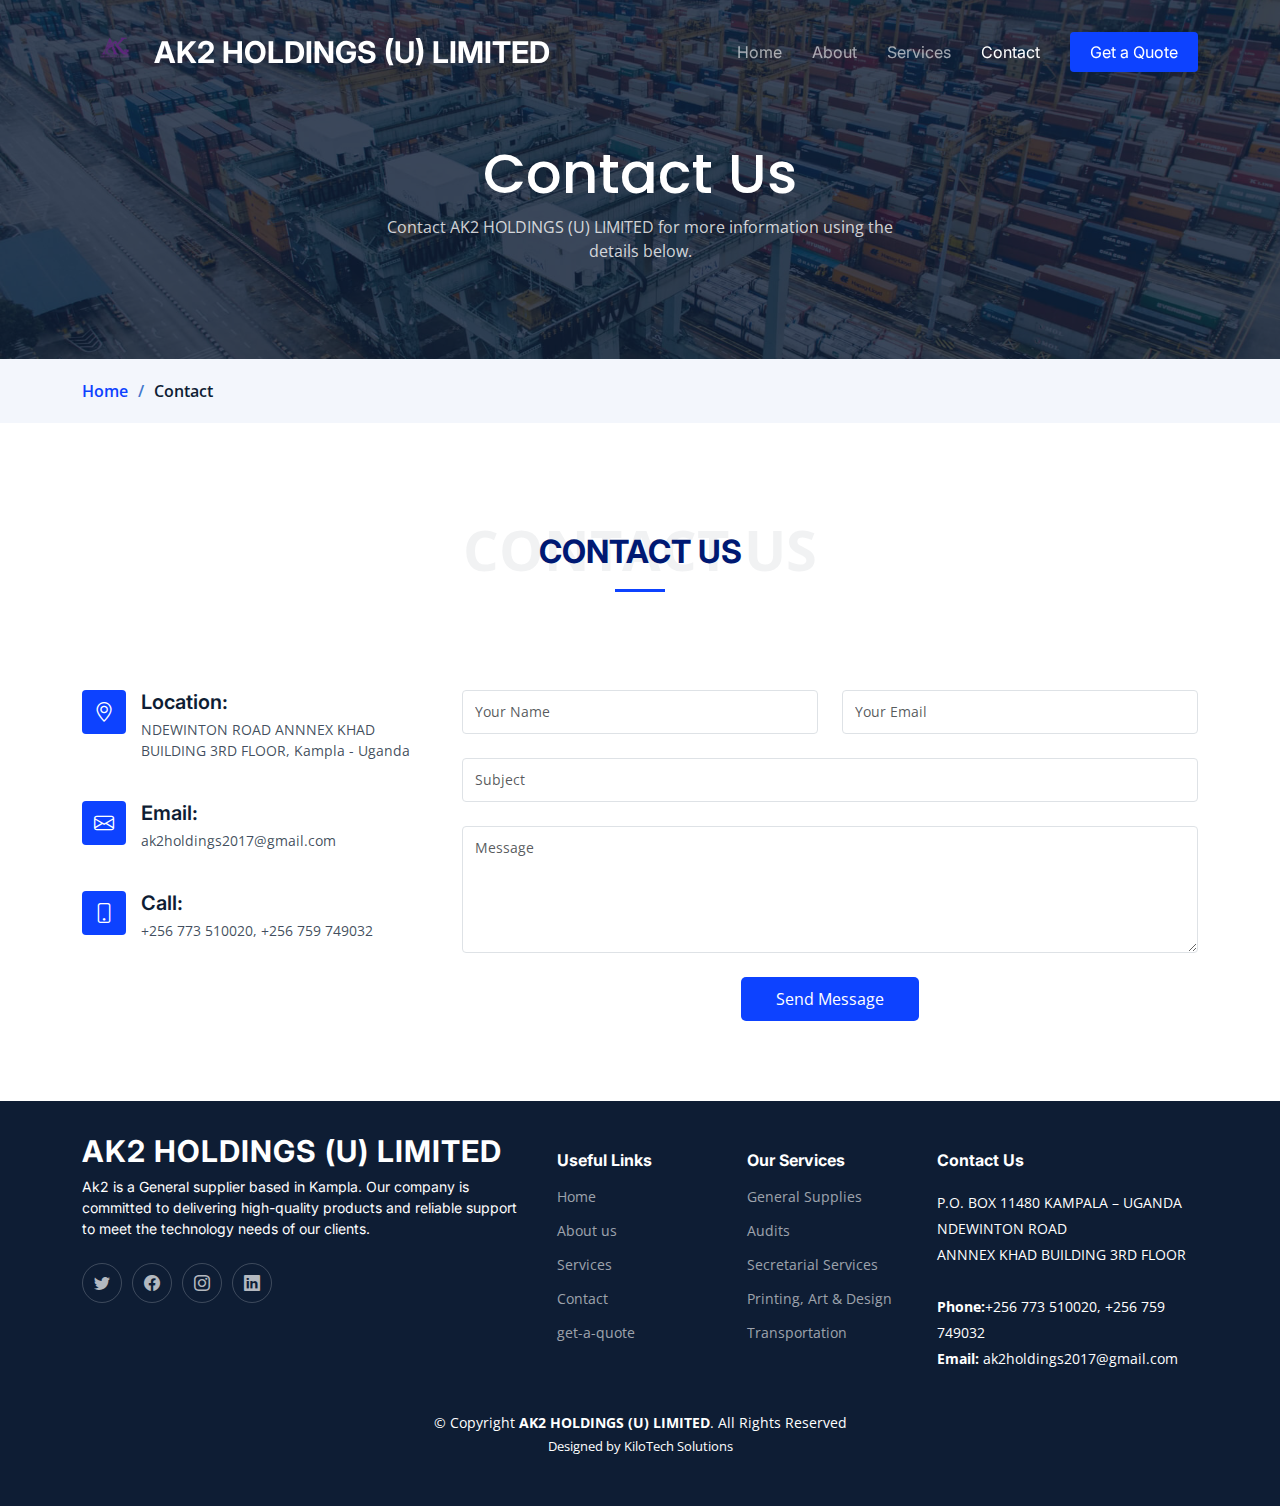
<file: contact.html>
<!DOCTYPE html>
<html lang="en">

<head>
  <meta charset="utf-8">
  <meta content="width=device-width, initial-scale=1.0" name="viewport">

  <title>AK2 HOLDINGS (U) LIMITED - Contact</title>
  <meta content="AK2 HOLDINGS (U) LIMITED" name="description">
  <meta content="AK2 HOLDINGS (U) LIMITED" name="keywords">

  <!-- Favicons -->
  <link href="assets/img/favicon.png" rel="icon">
  <link href="assets/img/apple-touch-icon.png" rel="apple-touch-icon">

  <!-- Google Fonts -->
  <link rel="preconnect" href="https://fonts.googleapis.com">
  <link rel="preconnect" href="https://fonts.gstatic.com" crossorigin>
  <link href="https://fonts.googleapis.com/css2?family=Open+Sans:ital,wght@0,300;0,400;0,500;0,600;0,700;1,300;1,400;1,600;1,700&family=Poppins:ital,wght@0,300;0,400;0,500;0,600;0,700;1,300;1,400;1,500;1,600;1,700&family=Inter:ital,wght@0,300;0,400;0,500;0,600;0,700;1,300;1,400;1,500;1,600;1,700&display=swap" rel="stylesheet">

  <!-- Vendor CSS Files -->
  <link href="assets/vendor/bootstrap/css/bootstrap.min.css" rel="stylesheet">
  <link href="assets/vendor/bootstrap-icons/bootstrap-icons.css" rel="stylesheet">
  <link href="assets/vendor/fontawesome-free/css/all.min.css" rel="stylesheet">
  <link href="assets/vendor/glightbox/css/glightbox.min.css" rel="stylesheet">
  <link href="assets/vendor/swiper/swiper-bundle.min.css" rel="stylesheet">
  <link href="assets/vendor/aos/aos.css" rel="stylesheet">

  <!-- Template Main CSS File -->
  <link href="assets/css/main.css" rel="stylesheet">
</head>

<body>

  <!-- ======= Header ======= -->
  <header id="header" class="header d-flex align-items-center fixed-top">
    <div class="container-fluid container-xl d-flex align-items-center justify-content-between">

      <a href="index.html" class="logo d-flex align-items-center">
        <!-- Uncomment the line below if you also wish to use an image logo -->
        <img src="assets/img/logo.png" alt="">
        <h1>AK2 HOLDINGS (U) LIMITED</h1>
      </a>

      <i class="mobile-nav-toggle mobile-nav-show bi bi-list"></i>
      <i class="mobile-nav-toggle mobile-nav-hide d-none bi bi-x"></i>
      <nav id="navbar" class="navbar">
        <ul>
          <li><a href="index.html">Home</a></li>
          <li><a href="about.html">About</a></li>
          <li><a href="services.html">Services</a></li>
          <li><a href="contact.html" class="active">Contact</a></li>
          <li><a class="get-a-quote" href="get-a-quote.html">Get a Quote</a></li>
        </ul>
      </nav><!-- .navbar -->

    </div>
  </header><!-- End Header -->
  <!-- End Header -->

  <main id="main">

    <!-- ======= Breadcrumbs ======= -->
    <div class="breadcrumbs">
      <div class="page-header d-flex align-items-center" style="background-image: url('assets/img/page-header.jpg');">
        <div class="container position-relative">
          <div class="row d-flex justify-content-center">
            <div class="col-lg-6 text-center">
              <h2>Contact Us</h2>
              <p>
                Contact AK2 HOLDINGS (U) LIMITED for more information using the details below.
              </p>
            </div>
          </div>
        </div>
      </div>
      <nav>
        <div class="container">
          <ol>
            <li><a href="index.html">Home</a></li>
            <li>Contact</li>
          </ol>
        </div>
      </nav>
    </div><!-- End Breadcrumbs -->

    <!-- ======= Contact Section ======= -->
    <section id="contact" class="contact">
      <div class="container" data-aos="fade-up">
        <div class="section-header">
          <span>Contact Us</span>
          <h2>Contact Us</h2>
  
        </div>

        <div class="row gy-4 mt-4">

          <div class="col-lg-4">

            <div class="info-item d-flex">
              <i class="bi bi-geo-alt flex-shrink-0"></i>
              <div>
                <h4>Location:</h4>
                <p>NDEWINTON ROAD ANNNEX KHAD BUILDING 3RD FLOOR, Kampla - Uganda</p>
              </div>
            </div><!-- End Info Item -->

            <div class="info-item d-flex">
              <i class="bi bi-envelope flex-shrink-0"></i>
              <div>
                <h4>Email:</h4>
                <p>ak2holdings2017@gmail.com</p>
              </div>
            </div><!-- End Info Item -->

            <div class="info-item d-flex">
              <i class="bi bi-phone flex-shrink-0"></i>
              <div>
                <h4>Call:</h4>
                <p>+256 773 510020, +256 759 749032</p>
              </div>
            </div><!-- End Info Item -->

          </div>

          <div class="col-lg-8">
            <form action="forms/contact.php" method="post" role="form" class="php-email-form">
              <div class="row">
                <div class="col-md-6 form-group">
                  <input type="text" name="name" class="form-control" id="name" placeholder="Your Name" required>
                </div>
                <div class="col-md-6 form-group mt-3 mt-md-0">
                  <input type="email" class="form-control" name="email" id="email" placeholder="Your Email" required>
                </div>
              </div>
              <div class="form-group mt-3">
                <input type="text" class="form-control" name="subject" id="subject" placeholder="Subject" required>
              </div>
              <div class="form-group mt-3">
                <textarea class="form-control" name="message" rows="5" placeholder="Message" required></textarea>
              </div>
              <div class="my-3">
                <div class="loading">Loading</div>
                <div class="sent-message">Your message has been sent. Thank you!</div>
              </div>
              <div class="text-center"><button type="submit">Send Message</button></div>
            </form>
          </div><!-- End Contact Form -->

        </div>

      </div>
    </section><!-- End Contact Section -->

  </main><!-- End #main -->

  <!-- ======= Footer ======= -->
  <footer id="footer" class="footer">

    <div class="container">
      <div class="row gy-4">
        <div class="col-lg-5 col-md-12 footer-info">
          <a href="index.html" class="logo d-flex align-items-center">
            <span>AK2 HOLDINGS (U) LIMITED</span>
          </a>
          <p>
            
            Ak2 is a General supplier based in Kampla. Our company is committed to delivering 
            high-quality products and reliable support to meet the technology needs of our clients.
          </p>
          <div class="social-links d-flex mt-4">
            <a href="#" class="twitter"><i class="bi bi-twitter"></i></a>
            <a href="#" class="facebook"><i class="bi bi-facebook"></i></a>
            <a href="#" class="instagram"><i class="bi bi-instagram"></i></a>
            <a href="#" class="linkedin"><i class="bi bi-linkedin"></i></a>
          </div>
        </div>

        <div class="col-lg-2 col-6 footer-links">
          <h4>Useful Links</h4>
          <ul>
            <li><a href="index.html">Home</a></li>
            <li><a href="about.html">About us</a></li>
            <li><a href="services.html">Services</a></li>
            <li><a href="contact.html">Contact</a></li>
            <li><a href="get-a-quote.html">get-a-quote</a></li>
          </ul>
        </div>

        <div class="col-lg-2 col-6 footer-links">
          <h4>Our Services</h4>
          <ul>
            <li><a href="service-details.html">General Supplies</a></li>
            <li><a href="service-details.html">Audits</a></li>
            <li><a href="service-details.html">Secretarial Services</a></li>
            <li><a href="service-details.html">Printing, Art & Design</a></li>
            <li><a href="service-details.html">Transportation</a></li>
          </ul>
        </div>

        <div class="col-lg-3 col-md-12 footer-contact text-center text-md-start">
          <h4>Contact Us</h4>
          <p>
            P.O. BOX 11480 KAMPALA – UGANDA <br>
            NDEWINTON ROAD<br>
            ANNNEX KHAD BUILDING 3RD FLOOR<br><br>
            <strong>Phone:</strong>+256 773 510020, +256 759 749032<br>
            <strong>Email:</strong> ak2holdings2017@gmail.com<br>
          </p>

        </div>

      </div>
    </div>

    <div class="container mt-4">
      <div class="copyright">
        &copy; Copyright <strong><span>AK2 HOLDINGS (U) LIMITED</span></strong>. All Rights Reserved
      </div>
      <div class="credits">
         Designed by <a href="https://www.linkedin.com/in/nakyanzi-catheriine-901b031a3/">KiloTech Solutions</a>
      </div>
    </div>

  </footer><!-- End Footer -->
  <!-- End Footer -->

  <a href="#" class="scroll-top d-flex align-items-center justify-content-center"><i class="bi bi-arrow-up-short"></i></a>

  <div id="preloader"></div>

  <!-- Vendor JS Files -->
  <script src="assets/vendor/bootstrap/js/bootstrap.bundle.min.js"></script>
  <script src="assets/vendor/purecounter/purecounter_vanilla.js"></script>
  <script src="assets/vendor/glightbox/js/glightbox.min.js"></script>
  <script src="assets/vendor/swiper/swiper-bundle.min.js"></script>
  <script src="assets/vendor/aos/aos.js"></script>
  <script src="assets/vendor/php-email-form/validate.js"></script>

  <!-- Template Main JS File -->
  <script src="assets/js/main.js"></script>

</body>

</html>
</file>
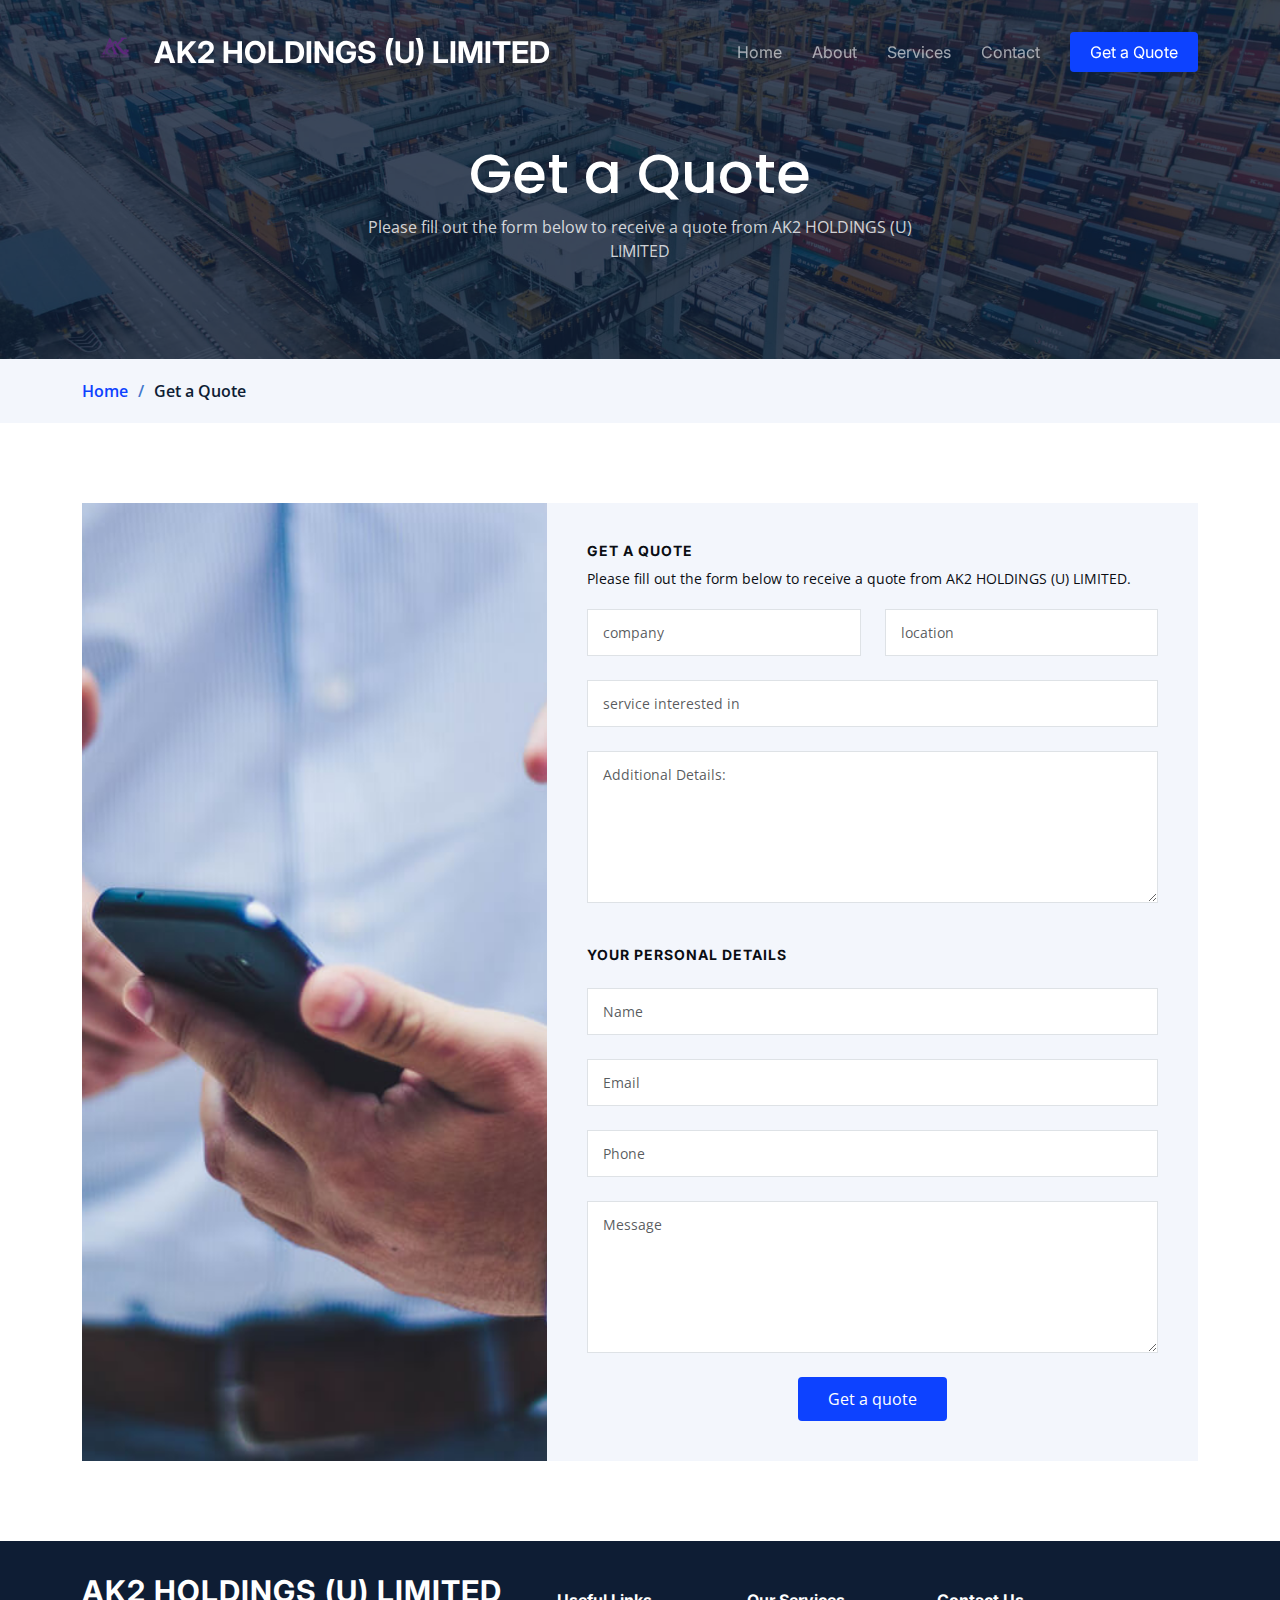
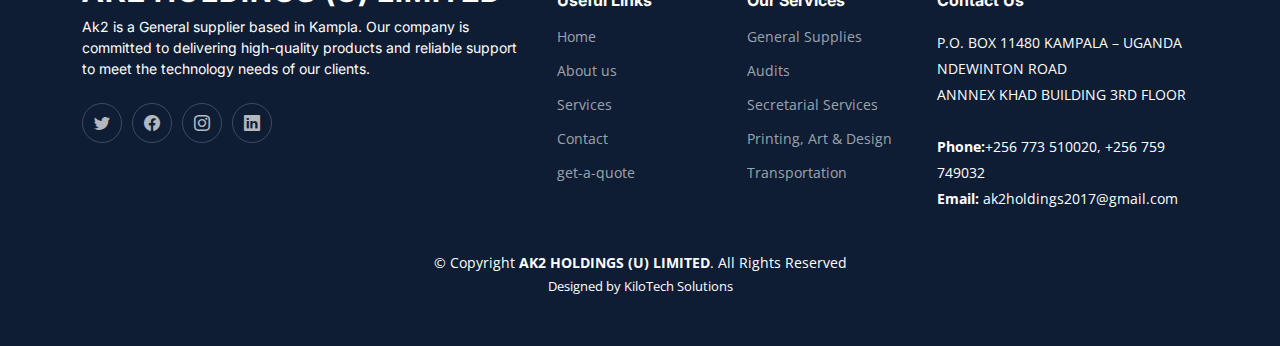
<file: get-a-quote.html>
<!DOCTYPE html>
<html lang="en">

<head>
  <meta charset="utf-8">
  <meta content="width=device-width, initial-scale=1.0" name="viewport">

  <title>AK2 HOLDINGS (U) LIMITED - Get a Quote</title>
  <meta content="AK2 HOLDINGS (U) LIMITED" name="description">
  <meta content="AK2 HOLDINGS (U) LIMITED" name="keywords">

  <!-- Favicons -->
  <link href="assets/img/favicon.png" rel="icon">
  <link href="assets/img/apple-touch-icon.png" rel="apple-touch-icon">

  <!-- Google Fonts -->
  <link rel="preconnect" href="https://fonts.googleapis.com">
  <link rel="preconnect" href="https://fonts.gstatic.com" crossorigin>
  <link href="https://fonts.googleapis.com/css2?family=Open+Sans:ital,wght@0,300;0,400;0,500;0,600;0,700;1,300;1,400;1,600;1,700&family=Poppins:ital,wght@0,300;0,400;0,500;0,600;0,700;1,300;1,400;1,500;1,600;1,700&family=Inter:ital,wght@0,300;0,400;0,500;0,600;0,700;1,300;1,400;1,500;1,600;1,700&display=swap" rel="stylesheet">

  <!-- Vendor CSS Files -->
  <link href="assets/vendor/bootstrap/css/bootstrap.min.css" rel="stylesheet">
  <link href="assets/vendor/bootstrap-icons/bootstrap-icons.css" rel="stylesheet">
  <link href="assets/vendor/fontawesome-free/css/all.min.css" rel="stylesheet">
  <link href="assets/vendor/glightbox/css/glightbox.min.css" rel="stylesheet">
  <link href="assets/vendor/swiper/swiper-bundle.min.css" rel="stylesheet">
  <link href="assets/vendor/aos/aos.css" rel="stylesheet">

  <!-- Template Main CSS File -->
  <link href="assets/css/main.css" rel="stylesheet">
</head>

<body>

  <!-- ======= Header ======= -->
  <header id="header" class="header d-flex align-items-center fixed-top">
    <div class="container-fluid container-xl d-flex align-items-center justify-content-between">

      <a href="index.html" class="logo d-flex align-items-center">
        <!-- Uncomment the line below if you also wish to use an image logo -->
        <img src="assets/img/logo.png" alt="">
        <h1>AK2 HOLDINGS (U) LIMITED</h1>
      </a>

      <i class="mobile-nav-toggle mobile-nav-show bi bi-list"></i>
      <i class="mobile-nav-toggle mobile-nav-hide d-none bi bi-x"></i>
      <nav id="navbar" class="navbar">
        <ul>
          <li><a href="index.html">Home</a></li>
          <li><a href="about.html">About</a></li>
          <li><a href="services.html">Services</a></li>
          <li><a href="contact.html">Contact</a></li>
          <li><a class="get-a-quote" href="get-a-quote.html">Get a Quote</a></li>
        </ul>
      </nav><!-- .navbar -->

    </div>
  </header><!-- End Header -->
  <!-- End Header -->

  <main id="main">

    <!-- ======= Breadcrumbs ======= -->
    <div class="breadcrumbs">
      <div class="page-header d-flex align-items-center" style="background-image: url('assets/img/page-header.jpg');">
        <div class="container position-relative">
          <div class="row d-flex justify-content-center">
            <div class="col-lg-6 text-center">
              <h2>Get a Quote</h2>
              <p>
                Please fill out the form below to receive a quote from AK2 HOLDINGS (U) LIMITED
              </p>
            </div>
          </div>
        </div>
      </div>
      <nav>
        <div class="container">
          <ol>
            <li><a href="index.html">Home</a></li>
            <li>Get a Quote</li>
          </ol>
        </div>
      </nav>
    </div><!-- End Breadcrumbs -->

    <!-- ======= Get a Quote Section ======= -->
    <section id="get-a-quote" class="get-a-quote">
      <div class="container" data-aos="fade-up">

        <div class="row g-0">

          <div class="col-lg-5 quote-bg" style="background-image: url(assets/img/quote-bg.jpg);"></div>

          <div class="col-lg-7">
            <form action="forms/quote.php" method="post" class="php-email-form">
              <h3>Get a quote</h3>
              <p>
                Please fill out the form below to receive a quote from AK2 HOLDINGS (U) LIMITED.
              </p>
              <div class="row gy-4">

                <div class="col-md-6">
                  <input type="text" name="company" class="form-control" placeholder="company" required>
                </div>

                <div class="col-md-6">
                  <input type="text" name="location" class="form-control" placeholder="location" required>
                </div>

                <div class="col-md-12">
                  <input type="text" name="service" class="form-control" placeholder="service interested in" required>
                </div>

                <div class="col-md-12">
                  <textarea class="form-control" name="details" rows="6" placeholder="Additional Details:"></textarea>
                </div>

                <div class="col-lg-12">
                  <h4>Your Personal Details</h4>
                </div>

                <div class="col-md-12">
                  <input type="text" name="name" class="form-control" placeholder="Name" required>
                </div>

                <div class="col-md-12 ">
                  <input type="email" class="form-control" name="email" placeholder="Email" required>
                </div>

                <div class="col-md-12">
                  <input type="text" class="form-control" name="phone" placeholder="Phone" required>
                </div>

                <div class="col-md-12">
                  <textarea class="form-control" name="message" rows="6" placeholder="Message" required></textarea>
                </div>

                <div class="col-md-12 text-center">
                  <div class="loading">Loading</div>
                  <button type="submit">Get a quote</button>
                </div>

              </div>
            </form>
          </div><!-- End Quote Form -->

        </div>

      </div>
    </section><!-- End Get a Quote Section -->

  </main><!-- End #main -->

  <!-- ======= Footer ======= -->
  <footer id="footer" class="footer">

    <div class="container">
      <div class="row gy-4">
        <div class="col-lg-5 col-md-12 footer-info">
          <a href="index.html" class="logo d-flex align-items-center">
            <span>AK2 HOLDINGS (U) LIMITED</span>
          </a>
          <p>
            
            Ak2 is a General supplier based in Kampla. Our company is committed to delivering 
            high-quality products and reliable support to meet the technology needs of our clients.
          </p>
          <div class="social-links d-flex mt-4">
            <a href="#" class="twitter"><i class="bi bi-twitter"></i></a>
            <a href="#" class="facebook"><i class="bi bi-facebook"></i></a>
            <a href="#" class="instagram"><i class="bi bi-instagram"></i></a>
            <a href="#" class="linkedin"><i class="bi bi-linkedin"></i></a>
          </div>
        </div>

        <div class="col-lg-2 col-6 footer-links">
          <h4>Useful Links</h4>
          <ul>
            <li><a href="index.html">Home</a></li>
            <li><a href="about.html">About us</a></li>
            <li><a href="services.html">Services</a></li>
            <li><a href="contact.html">Contact</a></li>
            <li><a href="get-a-quote.html">get-a-quote</a></li>
          </ul>
        </div>

        <div class="col-lg-2 col-6 footer-links">
          <h4>Our Services</h4>
          <ul>
            <li><a href="service-details.html">General Supplies</a></li>
            <li><a href="service-details.html">Audits</a></li>
            <li><a href="service-details.html">Secretarial Services</a></li>
            <li><a href="service-details.html">Printing, Art & Design</a></li>
            <li><a href="service-details.html">Transportation</a></li>
          </ul>
        </div>

        <div class="col-lg-3 col-md-12 footer-contact text-center text-md-start">
          <h4>Contact Us</h4>
          <p>
            P.O. BOX 11480 KAMPALA – UGANDA <br>
            NDEWINTON ROAD<br>
            ANNNEX KHAD BUILDING 3RD FLOOR<br><br>
            <strong>Phone:</strong>+256 773 510020, +256 759 749032<br>
            <strong>Email:</strong> ak2holdings2017@gmail.com<br>
          </p>

        </div>

      </div>
    </div>

    <div class="container mt-4">
      <div class="copyright">
        &copy; Copyright <strong><span>AK2 HOLDINGS (U) LIMITED</span></strong>. All Rights Reserved
      </div>
      <div class="credits">
         Designed by <a href="https://www.linkedin.com/in/nakyanzi-catheriine-901b031a3/">KiloTech Solutions</a>
      </div>
    </div>

  </footer><!-- End Footer -->
  <!-- End Footer -->

  <a href="#" class="scroll-top d-flex align-items-center justify-content-center"><i class="bi bi-arrow-up-short"></i></a>

  <div id="preloader"></div>

  <!-- Vendor JS Files -->
  <script src="assets/vendor/bootstrap/js/bootstrap.bundle.min.js"></script>
  <script src="assets/vendor/purecounter/purecounter_vanilla.js"></script>
  <script src="assets/vendor/glightbox/js/glightbox.min.js"></script>
  <script src="assets/vendor/swiper/swiper-bundle.min.js"></script>
  <script src="assets/vendor/aos/aos.js"></script>
  <script src="assets/vendor/php-email-form/validate.js"></script>

  <!-- Template Main JS File -->
  <script src="assets/js/main.js"></script>

</body>

</html>
</file>
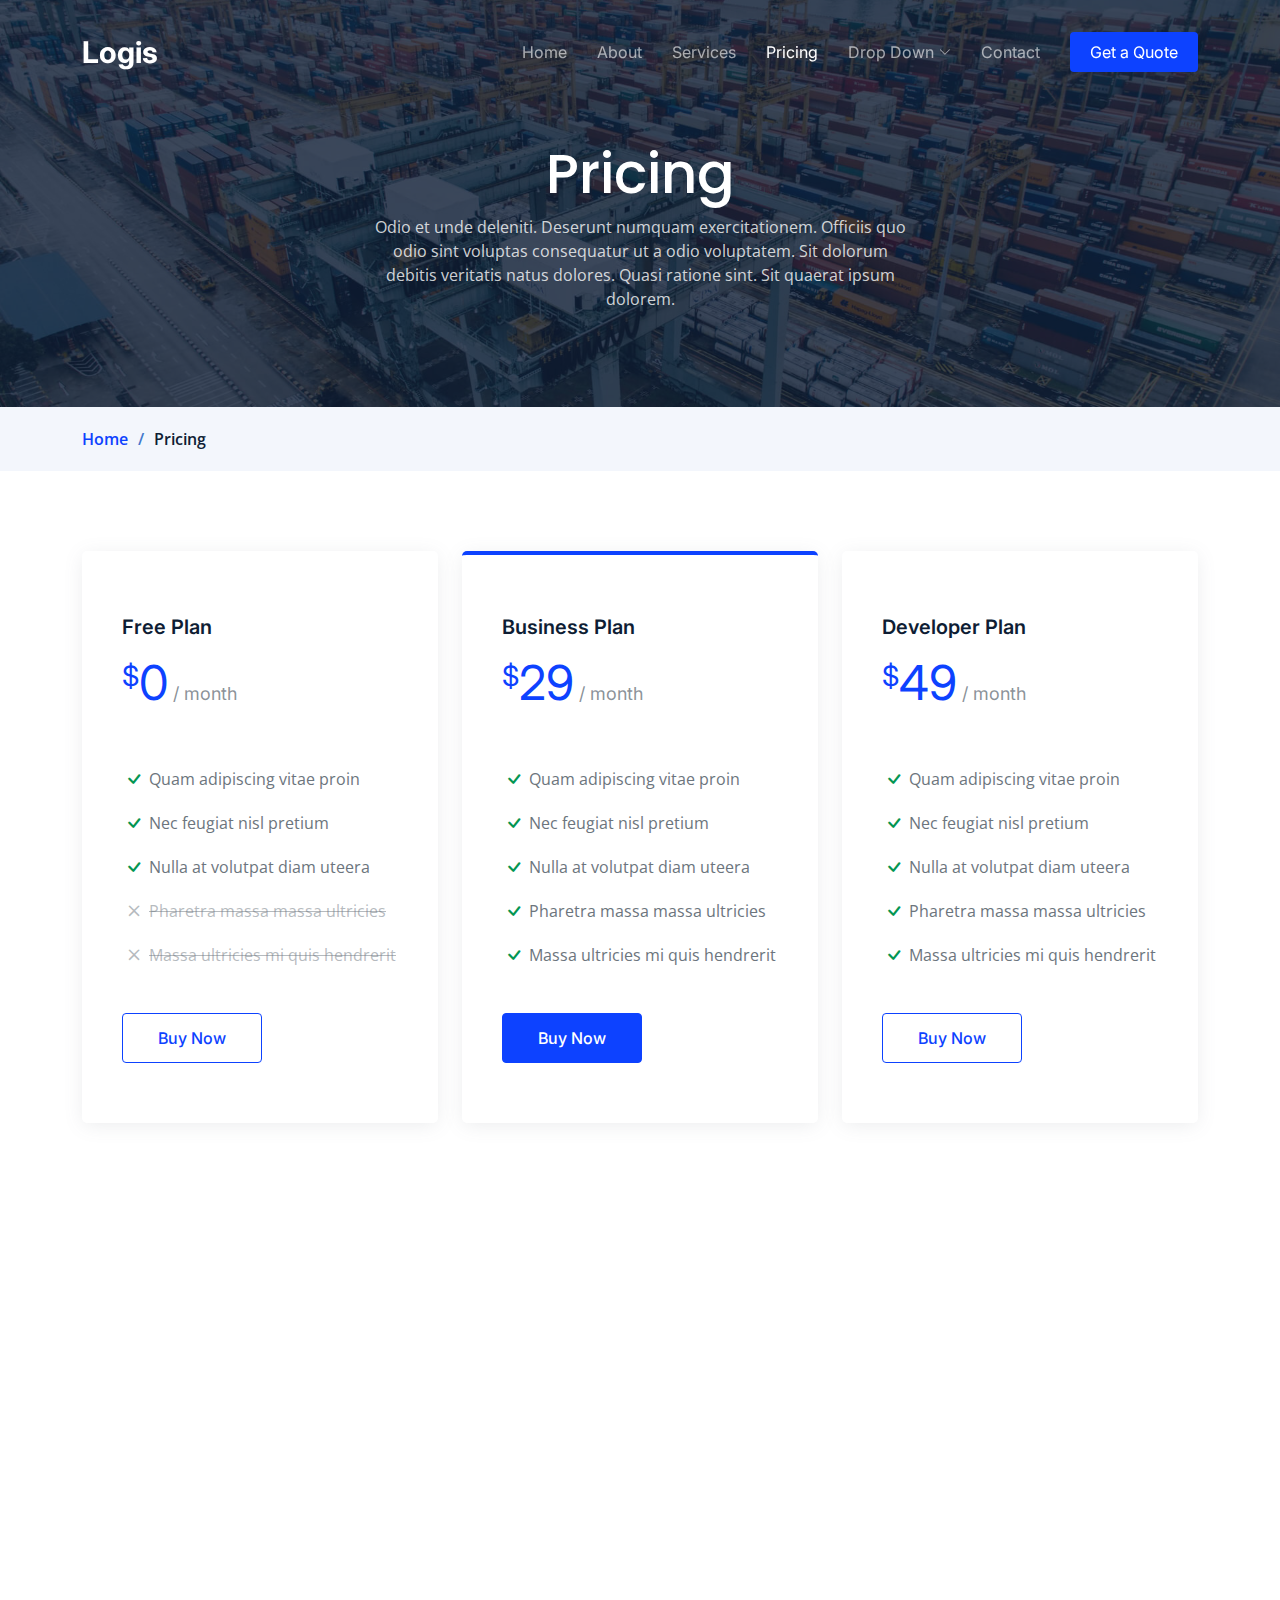
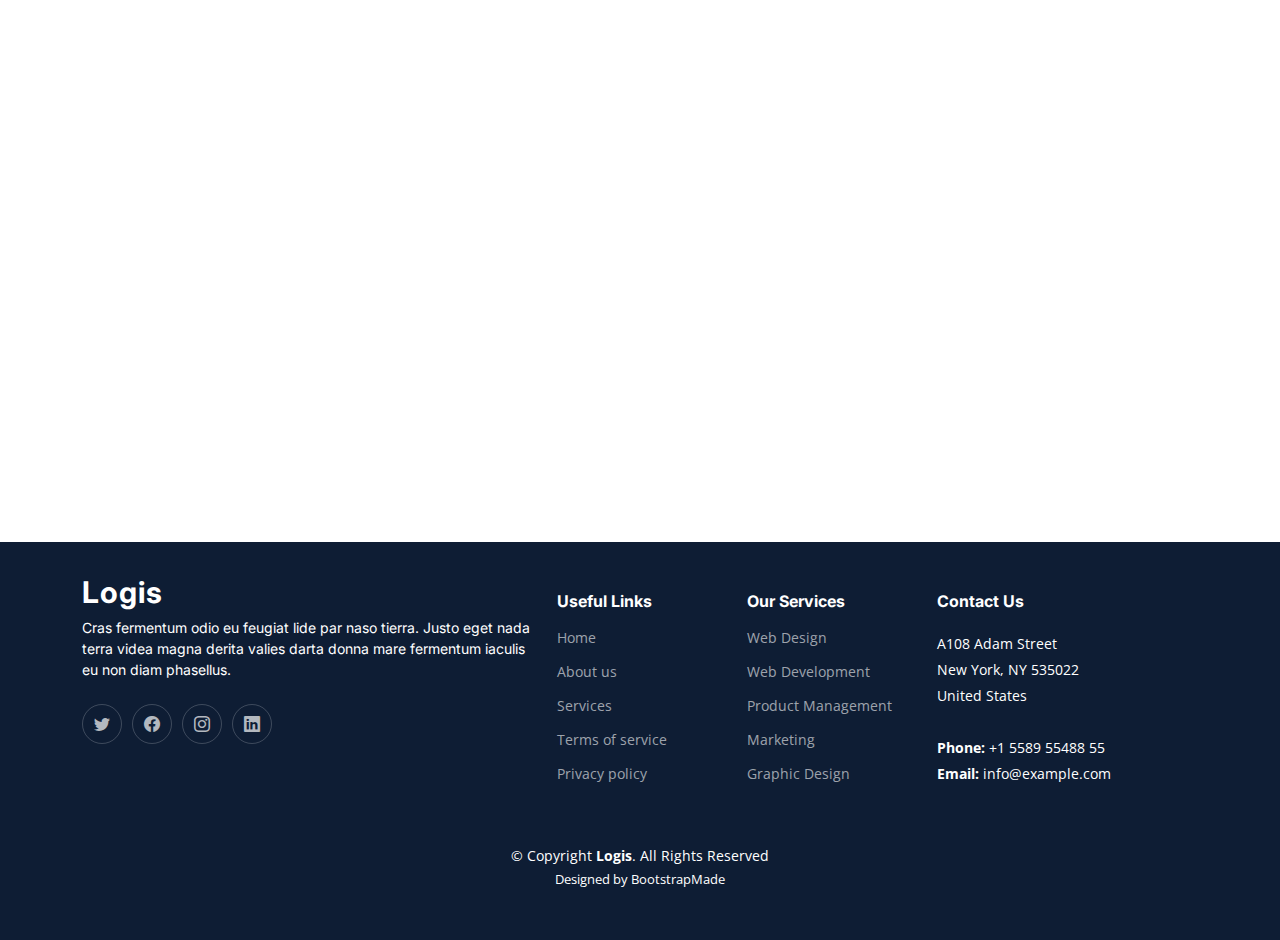
<file: pricing.html>
<!DOCTYPE html>
<html lang="en">

<head>
  <meta charset="utf-8">
  <meta content="width=device-width, initial-scale=1.0" name="viewport">

  <title>Logis Bootstrap Template - Pricing</title>
  <meta content="" name="description">
  <meta content="" name="keywords">

  <!-- Favicons -->
  <link href="assets/img/favicon.png" rel="icon">
  <link href="assets/img/apple-touch-icon.png" rel="apple-touch-icon">

  <!-- Google Fonts -->
  <link rel="preconnect" href="https://fonts.googleapis.com">
  <link rel="preconnect" href="https://fonts.gstatic.com" crossorigin>
  <link href="https://fonts.googleapis.com/css2?family=Open+Sans:ital,wght@0,300;0,400;0,500;0,600;0,700;1,300;1,400;1,600;1,700&family=Poppins:ital,wght@0,300;0,400;0,500;0,600;0,700;1,300;1,400;1,500;1,600;1,700&family=Inter:ital,wght@0,300;0,400;0,500;0,600;0,700;1,300;1,400;1,500;1,600;1,700&display=swap" rel="stylesheet">

  <!-- Vendor CSS Files -->
  <link href="assets/vendor/bootstrap/css/bootstrap.min.css" rel="stylesheet">
  <link href="assets/vendor/bootstrap-icons/bootstrap-icons.css" rel="stylesheet">
  <link href="assets/vendor/fontawesome-free/css/all.min.css" rel="stylesheet">
  <link href="assets/vendor/glightbox/css/glightbox.min.css" rel="stylesheet">
  <link href="assets/vendor/swiper/swiper-bundle.min.css" rel="stylesheet">
  <link href="assets/vendor/aos/aos.css" rel="stylesheet">

  <!-- Template Main CSS File -->
  <link href="assets/css/main.css" rel="stylesheet">

  <!-- =======================================================
  * Template Name: Logis
  * Updated: Jan 29 2024 with Bootstrap v5.3.2
  * Template URL: https://bootstrapmade.com/logis-bootstrap-logistics-website-template/
  * Author: BootstrapMade.com
  * License: https://bootstrapmade.com/license/
  ======================================================== -->
</head>

<body>

  <!-- ======= Header ======= -->
  <header id="header" class="header d-flex align-items-center fixed-top">
    <div class="container-fluid container-xl d-flex align-items-center justify-content-between">

      <a href="index.html" class="logo d-flex align-items-center">
        <!-- Uncomment the line below if you also wish to use an image logo -->
        <!-- <img src="assets/img/logo.png" alt=""> -->
        <h1>Logis</h1>
      </a>

      <i class="mobile-nav-toggle mobile-nav-show bi bi-list"></i>
      <i class="mobile-nav-toggle mobile-nav-hide d-none bi bi-x"></i>
      <nav id="navbar" class="navbar">
        <ul>
          <li><a href="index.html">Home</a></li>
          <li><a href="about.html">About</a></li>
          <li><a href="services.html">Services</a></li>
          <li><a href="pricing.html" class="active">Pricing</a></li>
          <li class="dropdown"><a href="#"><span>Drop Down</span> <i class="bi bi-chevron-down dropdown-indicator"></i></a>
            <ul>
              <li><a href="#">Drop Down 1</a></li>
              <li class="dropdown"><a href="#"><span>Deep Drop Down</span> <i class="bi bi-chevron-down dropdown-indicator"></i></a>
                <ul>
                  <li><a href="#">Deep Drop Down 1</a></li>
                  <li><a href="#">Deep Drop Down 2</a></li>
                  <li><a href="#">Deep Drop Down 3</a></li>
                  <li><a href="#">Deep Drop Down 4</a></li>
                  <li><a href="#">Deep Drop Down 5</a></li>
                </ul>
              </li>
              <li><a href="#">Drop Down 2</a></li>
              <li><a href="#">Drop Down 3</a></li>
              <li><a href="#">Drop Down 4</a></li>
            </ul>
          </li>
          <li><a href="contact.html">Contact</a></li>
          <li><a class="get-a-quote" href="get-a-quote.html">Get a Quote</a></li>
        </ul>
      </nav><!-- .navbar -->

    </div>
  </header><!-- End Header -->
  <!-- End Header -->

  <main id="main">

    <!-- ======= Breadcrumbs ======= -->
    <div class="breadcrumbs">
      <div class="page-header d-flex align-items-center" style="background-image: url('assets/img/page-header.jpg');">
        <div class="container position-relative">
          <div class="row d-flex justify-content-center">
            <div class="col-lg-6 text-center">
              <h2>Pricing</h2>
              <p>Odio et unde deleniti. Deserunt numquam exercitationem. Officiis quo odio sint voluptas consequatur ut a odio voluptatem. Sit dolorum debitis veritatis natus dolores. Quasi ratione sint. Sit quaerat ipsum dolorem.</p>
            </div>
          </div>
        </div>
      </div>
      <nav>
        <div class="container">
          <ol>
            <li><a href="index.html">Home</a></li>
            <li>Pricing</li>
          </ol>
        </div>
      </nav>
    </div><!-- End Breadcrumbs -->

    <!-- ======= Pricing Section ======= -->
    <section id="pricing" class="pricing">
      <div class="container" data-aos="fade-up">

        <div class="row gy-4">

          <div class="col-lg-4" data-aos="fade-up" data-aos-delay="100">
            <div class="pricing-item">
              <h3>Free Plan</h3>
              <h4><sup>$</sup>0<span> / month</span></h4>
              <ul>
                <li><i class="bi bi-check"></i> Quam adipiscing vitae proin</li>
                <li><i class="bi bi-check"></i> Nec feugiat nisl pretium</li>
                <li><i class="bi bi-check"></i> Nulla at volutpat diam uteera</li>
                <li class="na"><i class="bi bi-x"></i> <span>Pharetra massa massa ultricies</span></li>
                <li class="na"><i class="bi bi-x"></i> <span>Massa ultricies mi quis hendrerit</span></li>
              </ul>
              <a href="#" class="buy-btn">Buy Now</a>
            </div>
          </div><!-- End Pricing Item -->

          <div class="col-lg-4" data-aos="fade-up" data-aos-delay="200">
            <div class="pricing-item featured">
              <h3>Business Plan</h3>
              <h4><sup>$</sup>29<span> / month</span></h4>
              <ul>
                <li><i class="bi bi-check"></i> Quam adipiscing vitae proin</li>
                <li><i class="bi bi-check"></i> Nec feugiat nisl pretium</li>
                <li><i class="bi bi-check"></i> Nulla at volutpat diam uteera</li>
                <li><i class="bi bi-check"></i> Pharetra massa massa ultricies</li>
                <li><i class="bi bi-check"></i> Massa ultricies mi quis hendrerit</li>
              </ul>
              <a href="#" class="buy-btn">Buy Now</a>
            </div>
          </div><!-- End Pricing Item -->

          <div class="col-lg-4" data-aos="fade-up" data-aos-delay="300">
            <div class="pricing-item">
              <h3>Developer Plan</h3>
              <h4><sup>$</sup>49<span> / month</span></h4>
              <ul>
                <li><i class="bi bi-check"></i> Quam adipiscing vitae proin</li>
                <li><i class="bi bi-check"></i> Nec feugiat nisl pretium</li>
                <li><i class="bi bi-check"></i> Nulla at volutpat diam uteera</li>
                <li><i class="bi bi-check"></i> Pharetra massa massa ultricies</li>
                <li><i class="bi bi-check"></i> Massa ultricies mi quis hendrerit</li>
              </ul>
              <a href="#" class="buy-btn">Buy Now</a>
            </div>
          </div><!-- End Pricing Item -->

        </div>

      </div>
    </section><!-- End Pricing Section -->

    <!-- ======= Horizontal Pricing Section ======= -->
    <section id="horizontal-pricing" class="horizontal-pricing pt-0">
      <div class="container" data-aos="fade-up">

        <div class="section-header">
          <span>Horizontal Pricing</span>
          <h2>Horizontal Pricing</h2>

        </div>

        <div class="row gy-4 pricing-item" data-aos="fade-up" data-aos-delay="100">
          <div class="col-lg-3 d-flex align-items-center justify-content-center">
            <h3>Free Plan</h3>
          </div>
          <div class="col-lg-3 d-flex align-items-center justify-content-center">
            <h4><sup>$</sup>0<span> / month</span></h4>
          </div>
          <div class="col-lg-3 d-flex align-items-center justify-content-center">
            <ul>
              <li><i class="bi bi-check"></i> Quam adipiscing vitae proin</li>
              <li><i class="bi bi-check"></i> Nulla at volutpat diam uteera</li>
              <li class="na"><i class="bi bi-x"></i> <span>Pharetra massa massa ultricies</span></li>
            </ul>
          </div>
          <div class="col-lg-3 d-flex align-items-center justify-content-center">
            <div class="text-center"><a href="#" class="buy-btn">Buy Now</a></div>
          </div>
        </div><!-- End Pricing Item -->

        <div class="row gy-4 pricing-item featured mt-4" data-aos="fade-up" data-aos-delay="200">
          <div class="col-lg-3 d-flex align-items-center justify-content-center">
            <h3>Business Plan</h3>
          </div>
          <div class="col-lg-3 d-flex align-items-center justify-content-center">
            <h4><sup>$</sup>29<span> / month</span></h4>
          </div>
          <div class="col-lg-3 d-flex align-items-center justify-content-center">
            <ul>
              <li><i class="bi bi-check"></i> Quam adipiscing vitae proin</li>
              <li><i class="bi bi-check"></i> <strong>Nec feugiat nisl pretium</strong></li>
              <li><i class="bi bi-check"></i> Nulla at volutpat diam uteera</li>
            </ul>
          </div>
          <div class="col-lg-3 d-flex align-items-center justify-content-center">
            <div class="text-center"><a href="#" class="buy-btn">Buy Now</a></div>
          </div>
        </div><!-- End Pricing Item -->

        <div class="row gy-4 pricing-item mt-4" data-aos="fade-up" data-aos-delay="300">
          <div class="col-lg-3 d-flex align-items-center justify-content-center">
            <h3>Developer Plan</h3>
          </div>
          <div class="col-lg-3 d-flex align-items-center justify-content-center">
            <h4><sup>$</sup>49<span> / month</span></h4>
          </div>
          <div class="col-lg-3 d-flex align-items-center justify-content-center">
            <ul>
              <li><i class="bi bi-check"></i> Quam adipiscing vitae proin</li>
              <li><i class="bi bi-check"></i> Nec feugiat nisl pretium</li>
              <li><i class="bi bi-check"></i> Nulla at volutpat diam uteera</li>
            </ul>
          </div>
          <div class="col-lg-3 d-flex align-items-center justify-content-center">
            <div class="text-center"><a href="#" class="buy-btn">Buy Now</a></div>
          </div>
        </div><!-- End Pricing Item -->

      </div>
    </section><!-- End Horizontal Pricing Section -->

  </main><!-- End #main -->

  <!-- ======= Footer ======= -->
  <footer id="footer" class="footer">

    <div class="container">
      <div class="row gy-4">
        <div class="col-lg-5 col-md-12 footer-info">
          <a href="index.html" class="logo d-flex align-items-center">
            <span>Logis</span>
          </a>
          <p>Cras fermentum odio eu feugiat lide par naso tierra. Justo eget nada terra videa magna derita valies darta donna mare fermentum iaculis eu non diam phasellus.</p>
          <div class="social-links d-flex mt-4">
            <a href="#" class="twitter"><i class="bi bi-twitter"></i></a>
            <a href="#" class="facebook"><i class="bi bi-facebook"></i></a>
            <a href="#" class="instagram"><i class="bi bi-instagram"></i></a>
            <a href="#" class="linkedin"><i class="bi bi-linkedin"></i></a>
          </div>
        </div>

        <div class="col-lg-2 col-6 footer-links">
          <h4>Useful Links</h4>
          <ul>
            <li><a href="#">Home</a></li>
            <li><a href="#">About us</a></li>
            <li><a href="#">Services</a></li>
            <li><a href="#">Terms of service</a></li>
            <li><a href="#">Privacy policy</a></li>
          </ul>
        </div>

        <div class="col-lg-2 col-6 footer-links">
          <h4>Our Services</h4>
          <ul>
            <li><a href="#">Web Design</a></li>
            <li><a href="#">Web Development</a></li>
            <li><a href="#">Product Management</a></li>
            <li><a href="#">Marketing</a></li>
            <li><a href="#">Graphic Design</a></li>
          </ul>
        </div>

        <div class="col-lg-3 col-md-12 footer-contact text-center text-md-start">
          <h4>Contact Us</h4>
          <p>
            A108 Adam Street <br>
            New York, NY 535022<br>
            United States <br><br>
            <strong>Phone:</strong> +1 5589 55488 55<br>
            <strong>Email:</strong> info@example.com<br>
          </p>

        </div>

      </div>
    </div>

    <div class="container mt-4">
      <div class="copyright">
        &copy; Copyright <strong><span>Logis</span></strong>. All Rights Reserved
      </div>
      <div class="credits">
        <!-- All the links in the footer should remain intact. -->
        <!-- You can delete the links only if you purchased the pro version. -->
        <!-- Licensing information: https://bootstrapmade.com/license/ -->
        <!-- Purchase the pro version with working PHP/AJAX contact form: https://bootstrapmade.com/logis-bootstrap-logistics-website-template/ -->
        Designed by <a href="https://bootstrapmade.com/">BootstrapMade</a>
      </div>
    </div>

  </footer><!-- End Footer -->
  <!-- End Footer -->

  <a href="#" class="scroll-top d-flex align-items-center justify-content-center"><i class="bi bi-arrow-up-short"></i></a>

  <div id="preloader"></div>

  <!-- Vendor JS Files -->
  <script src="assets/vendor/bootstrap/js/bootstrap.bundle.min.js"></script>
  <script src="assets/vendor/purecounter/purecounter_vanilla.js"></script>
  <script src="assets/vendor/glightbox/js/glightbox.min.js"></script>
  <script src="assets/vendor/swiper/swiper-bundle.min.js"></script>
  <script src="assets/vendor/aos/aos.js"></script>
  <script src="assets/vendor/php-email-form/validate.js"></script>

  <!-- Template Main JS File -->
  <script src="assets/js/main.js"></script>

</body>

</html>
</file>
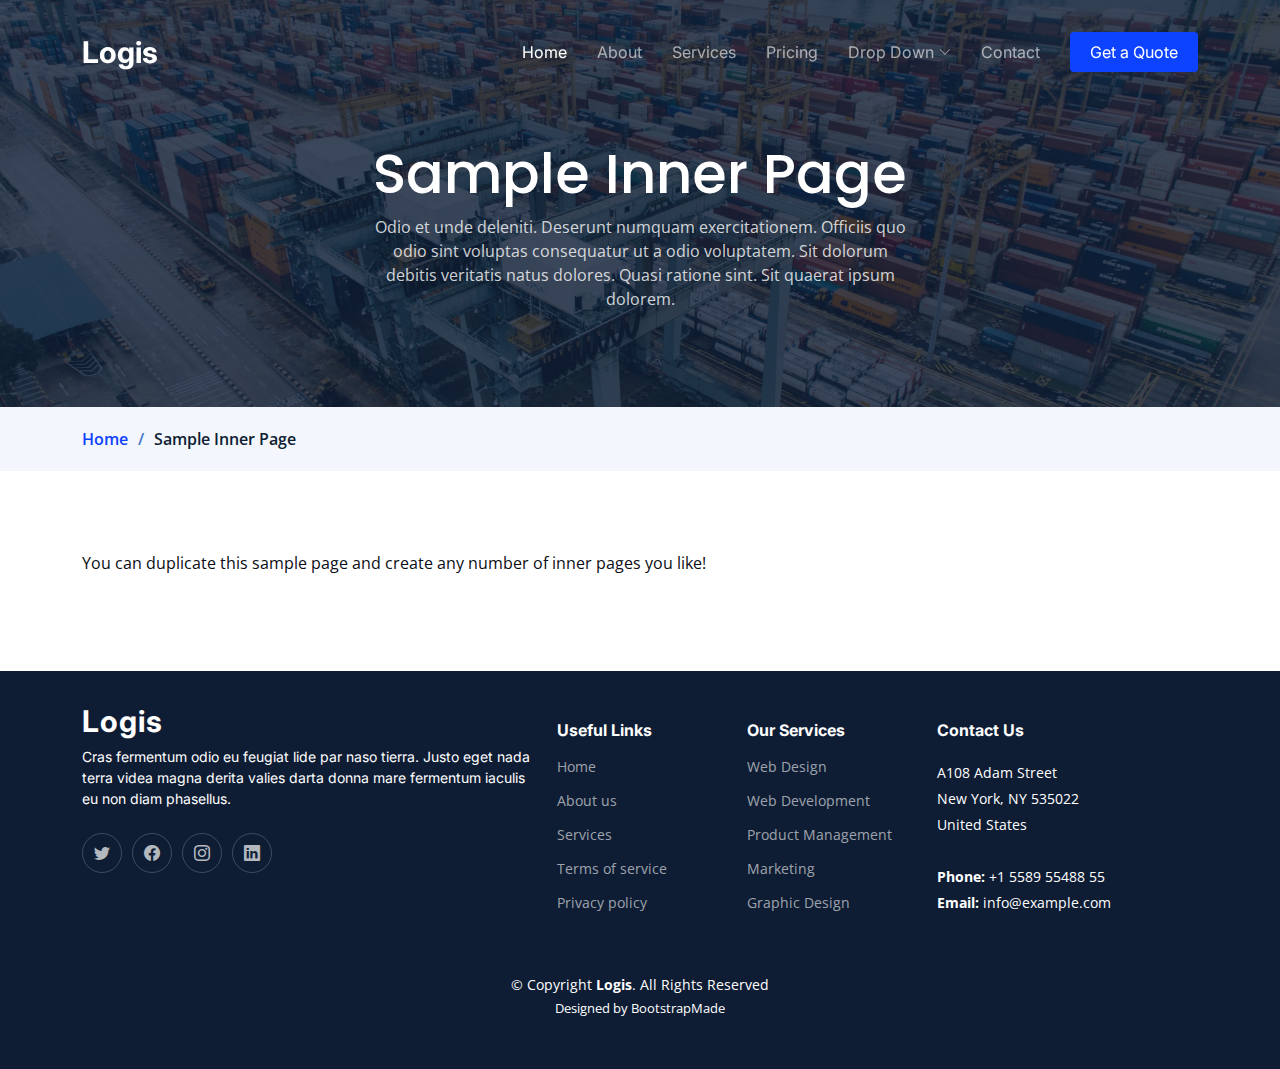
<file: sample-inner-page.html>
<!DOCTYPE html>
<html lang="en">

<head>
  <meta charset="utf-8">
  <meta content="width=device-width, initial-scale=1.0" name="viewport">

  <title>[Template] Sample Inner Page</title>
  <meta content="" name="description">
  <meta content="" name="keywords">

  <!-- Favicons -->
  <link href="assets/img/favicon.png" rel="icon">
  <link href="assets/img/apple-touch-icon.png" rel="apple-touch-icon">

  <!-- Google Fonts -->
  <link rel="preconnect" href="https://fonts.googleapis.com">
  <link rel="preconnect" href="https://fonts.gstatic.com" crossorigin>
  <link href="https://fonts.googleapis.com/css2?family=Open+Sans:ital,wght@0,300;0,400;0,500;0,600;0,700;1,300;1,400;1,600;1,700&family=Poppins:ital,wght@0,300;0,400;0,500;0,600;0,700;1,300;1,400;1,500;1,600;1,700&family=Inter:ital,wght@0,300;0,400;0,500;0,600;0,700;1,300;1,400;1,500;1,600;1,700&display=swap" rel="stylesheet">

  <!-- Vendor CSS Files -->
  <link href="assets/vendor/bootstrap/css/bootstrap.min.css" rel="stylesheet">
  <link href="assets/vendor/bootstrap-icons/bootstrap-icons.css" rel="stylesheet">
  <link href="assets/vendor/fontawesome-free/css/all.min.css" rel="stylesheet">
  <link href="assets/vendor/glightbox/css/glightbox.min.css" rel="stylesheet">
  <link href="assets/vendor/swiper/swiper-bundle.min.css" rel="stylesheet">
  <link href="assets/vendor/aos/aos.css" rel="stylesheet">

  <!-- Template Main CSS File -->
  <link href="assets/css/main.css" rel="stylesheet">

  <!-- =======================================================
  * Template Name: Logis
  * Updated: Jan 29 2024 with Bootstrap v5.3.2
  * Template URL: https://bootstrapmade.com/logis-bootstrap-logistics-website-template/
  * Author: BootstrapMade.com
  * License: https://bootstrapmade.com/license/
  ======================================================== -->
</head>

<body>

  <!-- ======= Header ======= -->
  <header id="header" class="header d-flex align-items-center fixed-top">
    <div class="container-fluid container-xl d-flex align-items-center justify-content-between">

      <a href="index.html" class="logo d-flex align-items-center">
        <!-- Uncomment the line below if you also wish to use an image logo -->
        <!-- <img src="assets/img/logo.png" alt=""> -->
        <h1>Logis</h1>
      </a>

      <i class="mobile-nav-toggle mobile-nav-show bi bi-list"></i>
      <i class="mobile-nav-toggle mobile-nav-hide d-none bi bi-x"></i>
      <nav id="navbar" class="navbar">
        <ul>
          <li><a href="index.html" class="active">Home</a></li>
          <li><a href="about.html">About</a></li>
          <li><a href="services.html">Services</a></li>
          <li><a href="pricing.html">Pricing</a></li>
          <li class="dropdown"><a href="#"><span>Drop Down</span> <i class="bi bi-chevron-down dropdown-indicator"></i></a>
            <ul>
              <li><a href="#">Drop Down 1</a></li>
              <li class="dropdown"><a href="#"><span>Deep Drop Down</span> <i class="bi bi-chevron-down dropdown-indicator"></i></a>
                <ul>
                  <li><a href="#">Deep Drop Down 1</a></li>
                  <li><a href="#">Deep Drop Down 2</a></li>
                  <li><a href="#">Deep Drop Down 3</a></li>
                  <li><a href="#">Deep Drop Down 4</a></li>
                  <li><a href="#">Deep Drop Down 5</a></li>
                </ul>
              </li>
              <li><a href="#">Drop Down 2</a></li>
              <li><a href="#">Drop Down 3</a></li>
              <li><a href="#">Drop Down 4</a></li>
            </ul>
          </li>
          <li><a href="contact.html">Contact</a></li>
          <li><a class="get-a-quote" href="get-a-quote.html">Get a Quote</a></li>
        </ul>
      </nav><!-- .navbar -->

    </div>
  </header><!-- End Header -->
  <!-- End Header -->

  <main id="main">

    <!-- ======= Breadcrumbs ======= -->
    <div class="breadcrumbs">
      <div class="page-header d-flex align-items-center" style="background-image: url('assets/img/page-header.jpg');">
        <div class="container position-relative">
          <div class="row d-flex justify-content-center">
            <div class="col-lg-6 text-center">
              <h2>Sample Inner Page</h2>
              <p>Odio et unde deleniti. Deserunt numquam exercitationem. Officiis quo odio sint voluptas consequatur ut a odio voluptatem. Sit dolorum debitis veritatis natus dolores. Quasi ratione sint. Sit quaerat ipsum dolorem.</p>
            </div>
          </div>
        </div>
      </div>
      <nav>
        <div class="container">
          <ol>
            <li><a href="index.html">Home</a></li>
            <li>Sample Inner Page</li>
          </ol>
        </div>
      </nav>
    </div><!-- End Breadcrumbs -->

    <section class="sample-page">
      <div class="container" data-aos="fade-up">
        <p>
          You can duplicate this sample page and create any number of inner pages you like!
        </p>
      </div>
    </section>

  </main><!-- End #main -->

  <!-- ======= Footer ======= -->
  <footer id="footer" class="footer">

    <div class="container">
      <div class="row gy-4">
        <div class="col-lg-5 col-md-12 footer-info">
          <a href="index.html" class="logo d-flex align-items-center">
            <span>Logis</span>
          </a>
          <p>Cras fermentum odio eu feugiat lide par naso tierra. Justo eget nada terra videa magna derita valies darta donna mare fermentum iaculis eu non diam phasellus.</p>
          <div class="social-links d-flex mt-4">
            <a href="#" class="twitter"><i class="bi bi-twitter"></i></a>
            <a href="#" class="facebook"><i class="bi bi-facebook"></i></a>
            <a href="#" class="instagram"><i class="bi bi-instagram"></i></a>
            <a href="#" class="linkedin"><i class="bi bi-linkedin"></i></a>
          </div>
        </div>

        <div class="col-lg-2 col-6 footer-links">
          <h4>Useful Links</h4>
          <ul>
            <li><a href="#">Home</a></li>
            <li><a href="#">About us</a></li>
            <li><a href="#">Services</a></li>
            <li><a href="#">Terms of service</a></li>
            <li><a href="#">Privacy policy</a></li>
          </ul>
        </div>

        <div class="col-lg-2 col-6 footer-links">
          <h4>Our Services</h4>
          <ul>
            <li><a href="#">Web Design</a></li>
            <li><a href="#">Web Development</a></li>
            <li><a href="#">Product Management</a></li>
            <li><a href="#">Marketing</a></li>
            <li><a href="#">Graphic Design</a></li>
          </ul>
        </div>

        <div class="col-lg-3 col-md-12 footer-contact text-center text-md-start">
          <h4>Contact Us</h4>
          <p>
            A108 Adam Street <br>
            New York, NY 535022<br>
            United States <br><br>
            <strong>Phone:</strong> +1 5589 55488 55<br>
            <strong>Email:</strong> info@example.com<br>
          </p>

        </div>

      </div>
    </div>

    <div class="container mt-4">
      <div class="copyright">
        &copy; Copyright <strong><span>Logis</span></strong>. All Rights Reserved
      </div>
      <div class="credits">
        <!-- All the links in the footer should remain intact. -->
        <!-- You can delete the links only if you purchased the pro version. -->
        <!-- Licensing information: https://bootstrapmade.com/license/ -->
        <!-- Purchase the pro version with working PHP/AJAX contact form: https://bootstrapmade.com/logis-bootstrap-logistics-website-template/ -->
        Designed by <a href="https://bootstrapmade.com/">BootstrapMade</a>
      </div>
    </div>

  </footer><!-- End Footer -->
  <!-- End Footer -->

  <a href="#" class="scroll-top d-flex align-items-center justify-content-center"><i class="bi bi-arrow-up-short"></i></a>

  <div id="preloader"></div>

  <!-- Vendor JS Files -->
  <script src="assets/vendor/bootstrap/js/bootstrap.bundle.min.js"></script>
  <script src="assets/vendor/purecounter/purecounter_vanilla.js"></script>
  <script src="assets/vendor/glightbox/js/glightbox.min.js"></script>
  <script src="assets/vendor/swiper/swiper-bundle.min.js"></script>
  <script src="assets/vendor/aos/aos.js"></script>
  <script src="assets/vendor/php-email-form/validate.js"></script>

  <!-- Template Main JS File -->
  <script src="assets/js/main.js"></script>

</body>

</html>
</file>
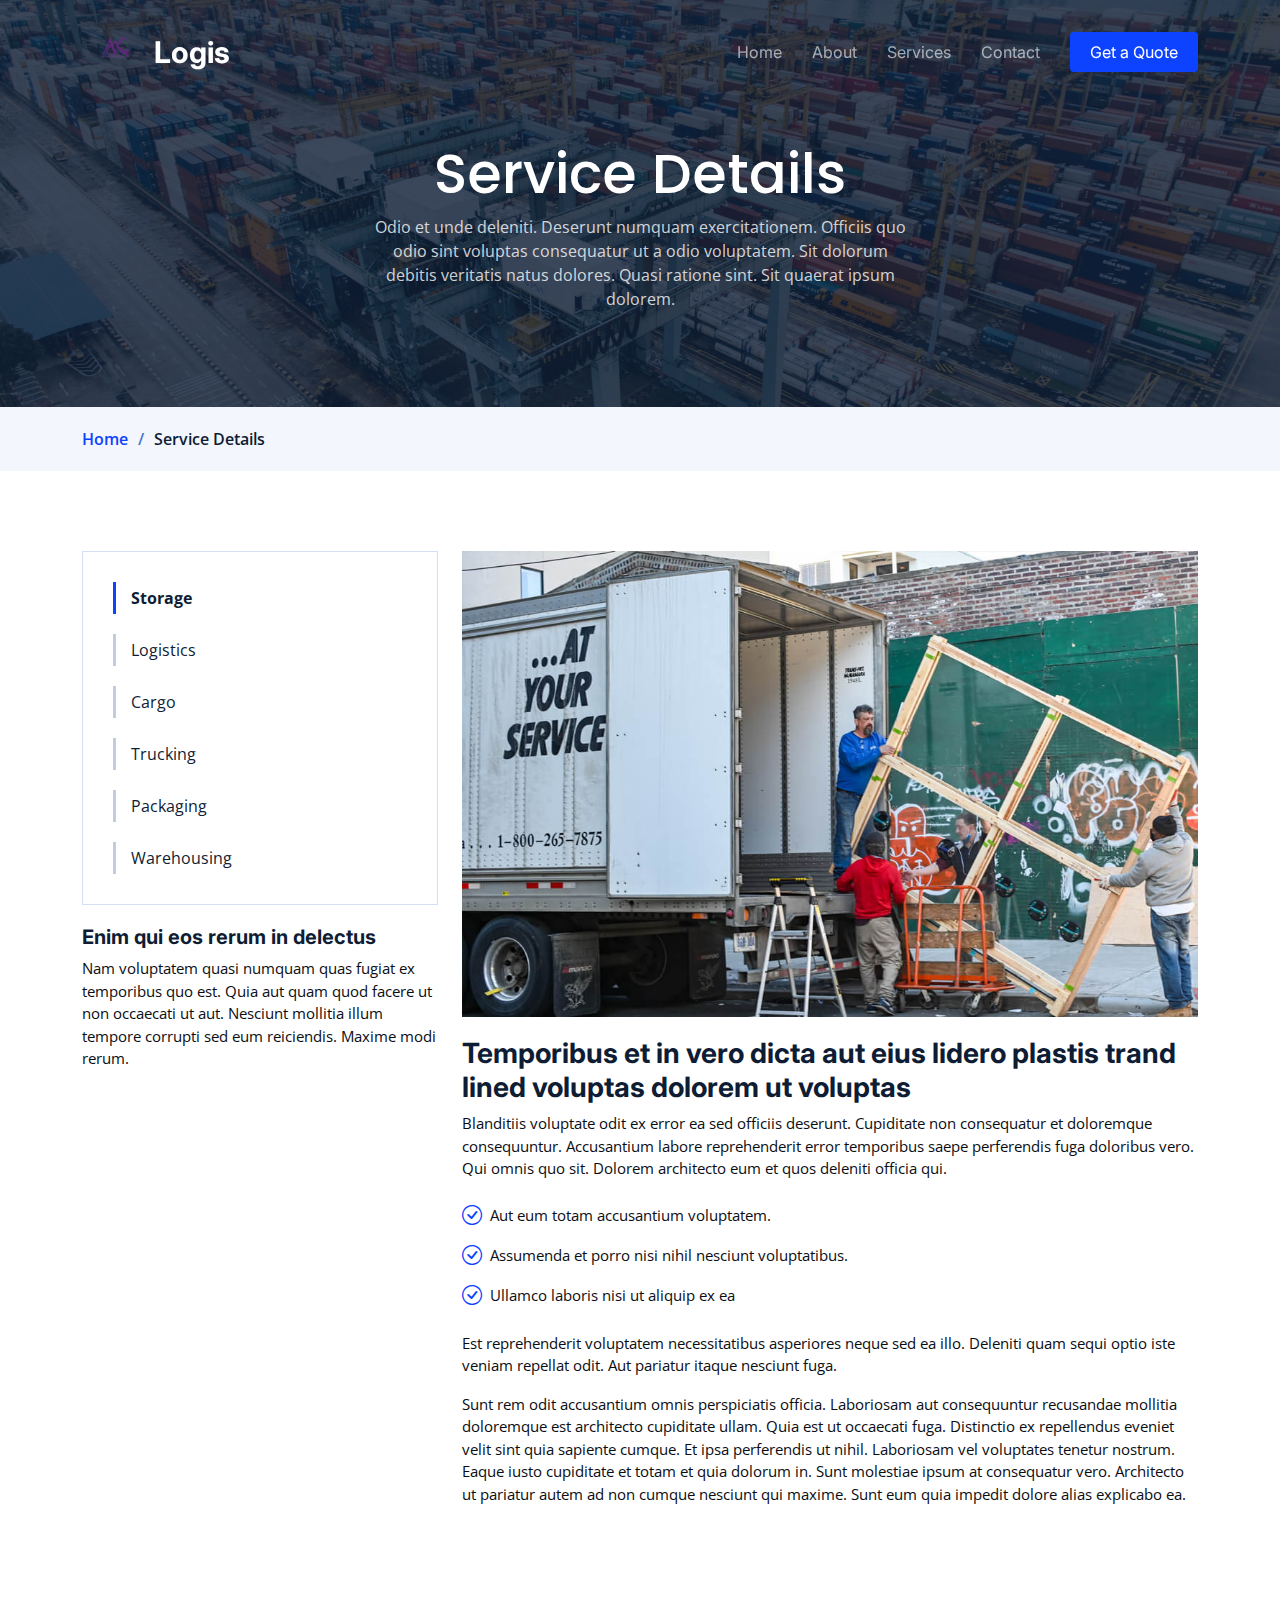
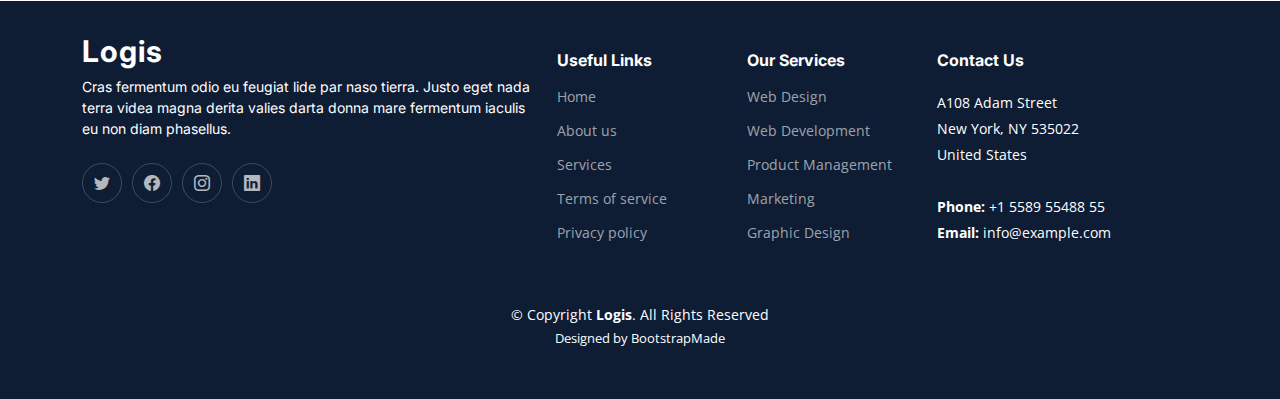
<file: service-details.html>
<!DOCTYPE html>
<html lang="en">

<head>
  <meta charset="utf-8">
  <meta content="width=device-width, initial-scale=1.0" name="viewport">

  <title>Logis Bootstrap Template - Service Details</title>
  <meta content="" name="description">
  <meta content="" name="keywords">

  <!-- Favicons -->
  <link href="assets/img/favicon.png" rel="icon">
  <link href="assets/img/apple-touch-icon.png" rel="apple-touch-icon">

  <!-- Google Fonts -->
  <link rel="preconnect" href="https://fonts.googleapis.com">
  <link rel="preconnect" href="https://fonts.gstatic.com" crossorigin>
  <link href="https://fonts.googleapis.com/css2?family=Open+Sans:ital,wght@0,300;0,400;0,500;0,600;0,700;1,300;1,400;1,600;1,700&family=Poppins:ital,wght@0,300;0,400;0,500;0,600;0,700;1,300;1,400;1,500;1,600;1,700&family=Inter:ital,wght@0,300;0,400;0,500;0,600;0,700;1,300;1,400;1,500;1,600;1,700&display=swap" rel="stylesheet">

  <!-- Vendor CSS Files -->
  <link href="assets/vendor/bootstrap/css/bootstrap.min.css" rel="stylesheet">
  <link href="assets/vendor/bootstrap-icons/bootstrap-icons.css" rel="stylesheet">
  <link href="assets/vendor/fontawesome-free/css/all.min.css" rel="stylesheet">
  <link href="assets/vendor/glightbox/css/glightbox.min.css" rel="stylesheet">
  <link href="assets/vendor/swiper/swiper-bundle.min.css" rel="stylesheet">
  <link href="assets/vendor/aos/aos.css" rel="stylesheet">

  <!-- Template Main CSS File -->
  <link href="assets/css/main.css" rel="stylesheet">

</head>

<body>

  <!-- ======= Header ======= -->
  <header id="header" class="header d-flex align-items-center fixed-top">
    <div class="container-fluid container-xl d-flex align-items-center justify-content-between">

      <a href="index.html" class="logo d-flex align-items-center">
        <!-- Uncomment the line below if you also wish to use an image logo -->
        <img src="assets/img/logo.png" alt="">
        <h1>Logis</h1>
      </a>

      <i class="mobile-nav-toggle mobile-nav-show bi bi-list"></i>
      <i class="mobile-nav-toggle mobile-nav-hide d-none bi bi-x"></i>
      <nav id="navbar" class="navbar">
        <ul>
          <li><a href="index.html">Home</a></li>
          <li><a href="about.html">About</a></li>
          <li><a href="services.html">Services</a></li>
          <li><a href="contact.html">Contact</a></li>
          <li><a class="get-a-quote" href="get-a-quote.html">Get a Quote</a></li>
        </ul>
      </nav><!-- .navbar -->

    </div>
  </header><!-- End Header -->
  <!-- End Header -->

  <main id="main">

    <!-- ======= Breadcrumbs ======= -->
    <div class="breadcrumbs">
      <div class="page-header d-flex align-items-center" style="background-image: url('assets/img/page-header.jpg');">
        <div class="container position-relative">
          <div class="row d-flex justify-content-center">
            <div class="col-lg-6 text-center">
              <h2>Service Details</h2>
              <p>Odio et unde deleniti. Deserunt numquam exercitationem. Officiis quo odio sint voluptas consequatur ut a odio voluptatem. Sit dolorum debitis veritatis natus dolores. Quasi ratione sint. Sit quaerat ipsum dolorem.</p>
            </div>
          </div>
        </div>
      </div>
      <nav>
        <div class="container">
          <ol>
            <li><a href="index.html">Home</a></li>
            <li>Service Details</li>
          </ol>
        </div>
      </nav>
    </div><!-- End Breadcrumbs -->

    <!-- ======= Service Details Section ======= -->
    <section id="service-details" class="service-details">
      <div class="container" data-aos="fade-up">

        <div class="row gy-4">

          <div class="col-lg-4">
            <div class="services-list">
              <a href="#" class="active">Storage</a>
              <a href="#">Logistics</a>
              <a href="#">Cargo</a>
              <a href="#">Trucking</a>
              <a href="#">Packaging</a>
              <a href="#">Warehousing</a>
            </div>

            <h4>Enim qui eos rerum in delectus</h4>
            <p>Nam voluptatem quasi numquam quas fugiat ex temporibus quo est. Quia aut quam quod facere ut non occaecati ut aut. Nesciunt mollitia illum tempore corrupti sed eum reiciendis. Maxime modi rerum.</p>
          </div>

          <div class="col-lg-8">
            <img src="assets/img/service-details.jpg" alt="" class="img-fluid services-img">
            <h3>Temporibus et in vero dicta aut eius lidero plastis trand lined voluptas dolorem ut voluptas</h3>
            <p>
              Blanditiis voluptate odit ex error ea sed officiis deserunt. Cupiditate non consequatur et doloremque consequuntur. Accusantium labore reprehenderit error temporibus saepe perferendis fuga doloribus vero. Qui omnis quo sit. Dolorem architecto eum et quos deleniti officia qui.
            </p>
            <ul>
              <li><i class="bi bi-check-circle"></i> <span>Aut eum totam accusantium voluptatem.</span></li>
              <li><i class="bi bi-check-circle"></i> <span>Assumenda et porro nisi nihil nesciunt voluptatibus.</span></li>
              <li><i class="bi bi-check-circle"></i> <span>Ullamco laboris nisi ut aliquip ex ea</span></li>
            </ul>
            <p>
              Est reprehenderit voluptatem necessitatibus asperiores neque sed ea illo. Deleniti quam sequi optio iste veniam repellat odit. Aut pariatur itaque nesciunt fuga.
            </p>
            <p>
              Sunt rem odit accusantium omnis perspiciatis officia. Laboriosam aut consequuntur recusandae mollitia doloremque est architecto cupiditate ullam. Quia est ut occaecati fuga. Distinctio ex repellendus eveniet velit sint quia sapiente cumque. Et ipsa perferendis ut nihil. Laboriosam vel voluptates tenetur nostrum. Eaque iusto cupiditate et totam et quia dolorum in. Sunt molestiae ipsum at consequatur vero. Architecto ut pariatur autem ad non cumque nesciunt qui maxime. Sunt eum quia impedit dolore alias explicabo ea.
            </p>
          </div>

        </div>

      </div>
    </section><!-- End Service Details Section -->

  </main><!-- End #main -->

  <!-- ======= Footer ======= -->
  <footer id="footer" class="footer">

    <div class="container">
      <div class="row gy-4">
        <div class="col-lg-5 col-md-12 footer-info">
          <a href="index.html" class="logo d-flex align-items-center">
            <span>Logis</span>
          </a>
          <p>Cras fermentum odio eu feugiat lide par naso tierra. Justo eget nada terra videa magna derita valies darta donna mare fermentum iaculis eu non diam phasellus.</p>
          <div class="social-links d-flex mt-4">
            <a href="#" class="twitter"><i class="bi bi-twitter"></i></a>
            <a href="#" class="facebook"><i class="bi bi-facebook"></i></a>
            <a href="#" class="instagram"><i class="bi bi-instagram"></i></a>
            <a href="#" class="linkedin"><i class="bi bi-linkedin"></i></a>
          </div>
        </div>

        <div class="col-lg-2 col-6 footer-links">
          <h4>Useful Links</h4>
          <ul>
            <li><a href="#">Home</a></li>
            <li><a href="#">About us</a></li>
            <li><a href="#">Services</a></li>
            <li><a href="#">Terms of service</a></li>
            <li><a href="#">Privacy policy</a></li>
          </ul>
        </div>

        <div class="col-lg-2 col-6 footer-links">
          <h4>Our Services</h4>
          <ul>
            <li><a href="#">Web Design</a></li>
            <li><a href="#">Web Development</a></li>
            <li><a href="#">Product Management</a></li>
            <li><a href="#">Marketing</a></li>
            <li><a href="#">Graphic Design</a></li>
          </ul>
        </div>

        <div class="col-lg-3 col-md-12 footer-contact text-center text-md-start">
          <h4>Contact Us</h4>
          <p>
            A108 Adam Street <br>
            New York, NY 535022<br>
            United States <br><br>
            <strong>Phone:</strong> +1 5589 55488 55<br>
            <strong>Email:</strong> info@example.com<br>
          </p>

        </div>

      </div>
    </div>

    <div class="container mt-4">
      <div class="copyright">
        &copy; Copyright <strong><span>Logis</span></strong>. All Rights Reserved
      </div>
      <div class="credits">
        <!-- All the links in the footer should remain intact. -->
        <!-- You can delete the links only if you purchased the pro version. -->
        <!-- Licensing information: https://bootstrapmade.com/license/ -->
        <!-- Purchase the pro version with working PHP/AJAX contact form: https://bootstrapmade.com/logis-bootstrap-logistics-website-template/ -->
        Designed by <a href="https://bootstrapmade.com/">BootstrapMade</a>
      </div>
    </div>

  </footer><!-- End Footer -->
  <!-- End Footer -->

  <a href="#" class="scroll-top d-flex align-items-center justify-content-center"><i class="bi bi-arrow-up-short"></i></a>

  <div id="preloader"></div>

  <!-- Vendor JS Files -->
  <script src="assets/vendor/bootstrap/js/bootstrap.bundle.min.js"></script>
  <script src="assets/vendor/purecounter/purecounter_vanilla.js"></script>
  <script src="assets/vendor/glightbox/js/glightbox.min.js"></script>
  <script src="assets/vendor/swiper/swiper-bundle.min.js"></script>
  <script src="assets/vendor/aos/aos.js"></script>
  <script src="assets/vendor/php-email-form/validate.js"></script>

  <!-- Template Main JS File -->
  <script src="assets/js/main.js"></script>

</body>

</html>
</file>
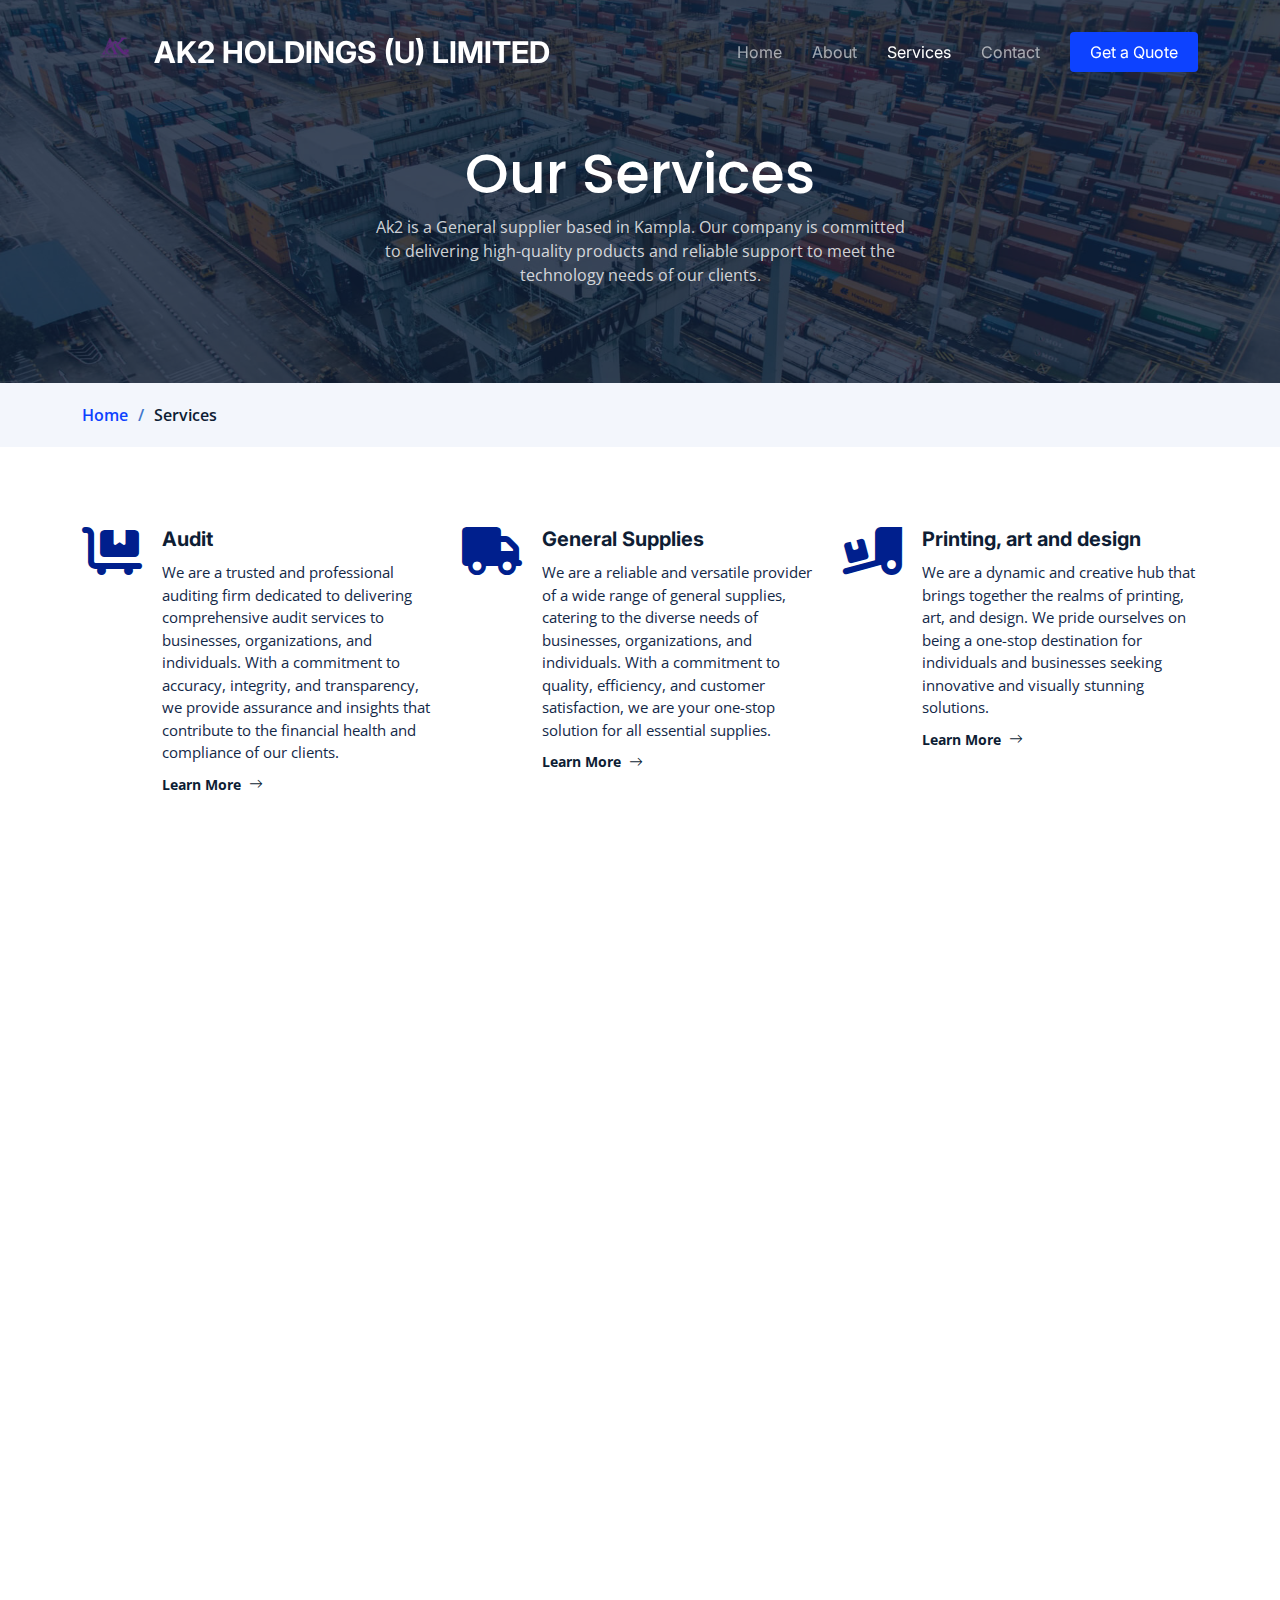
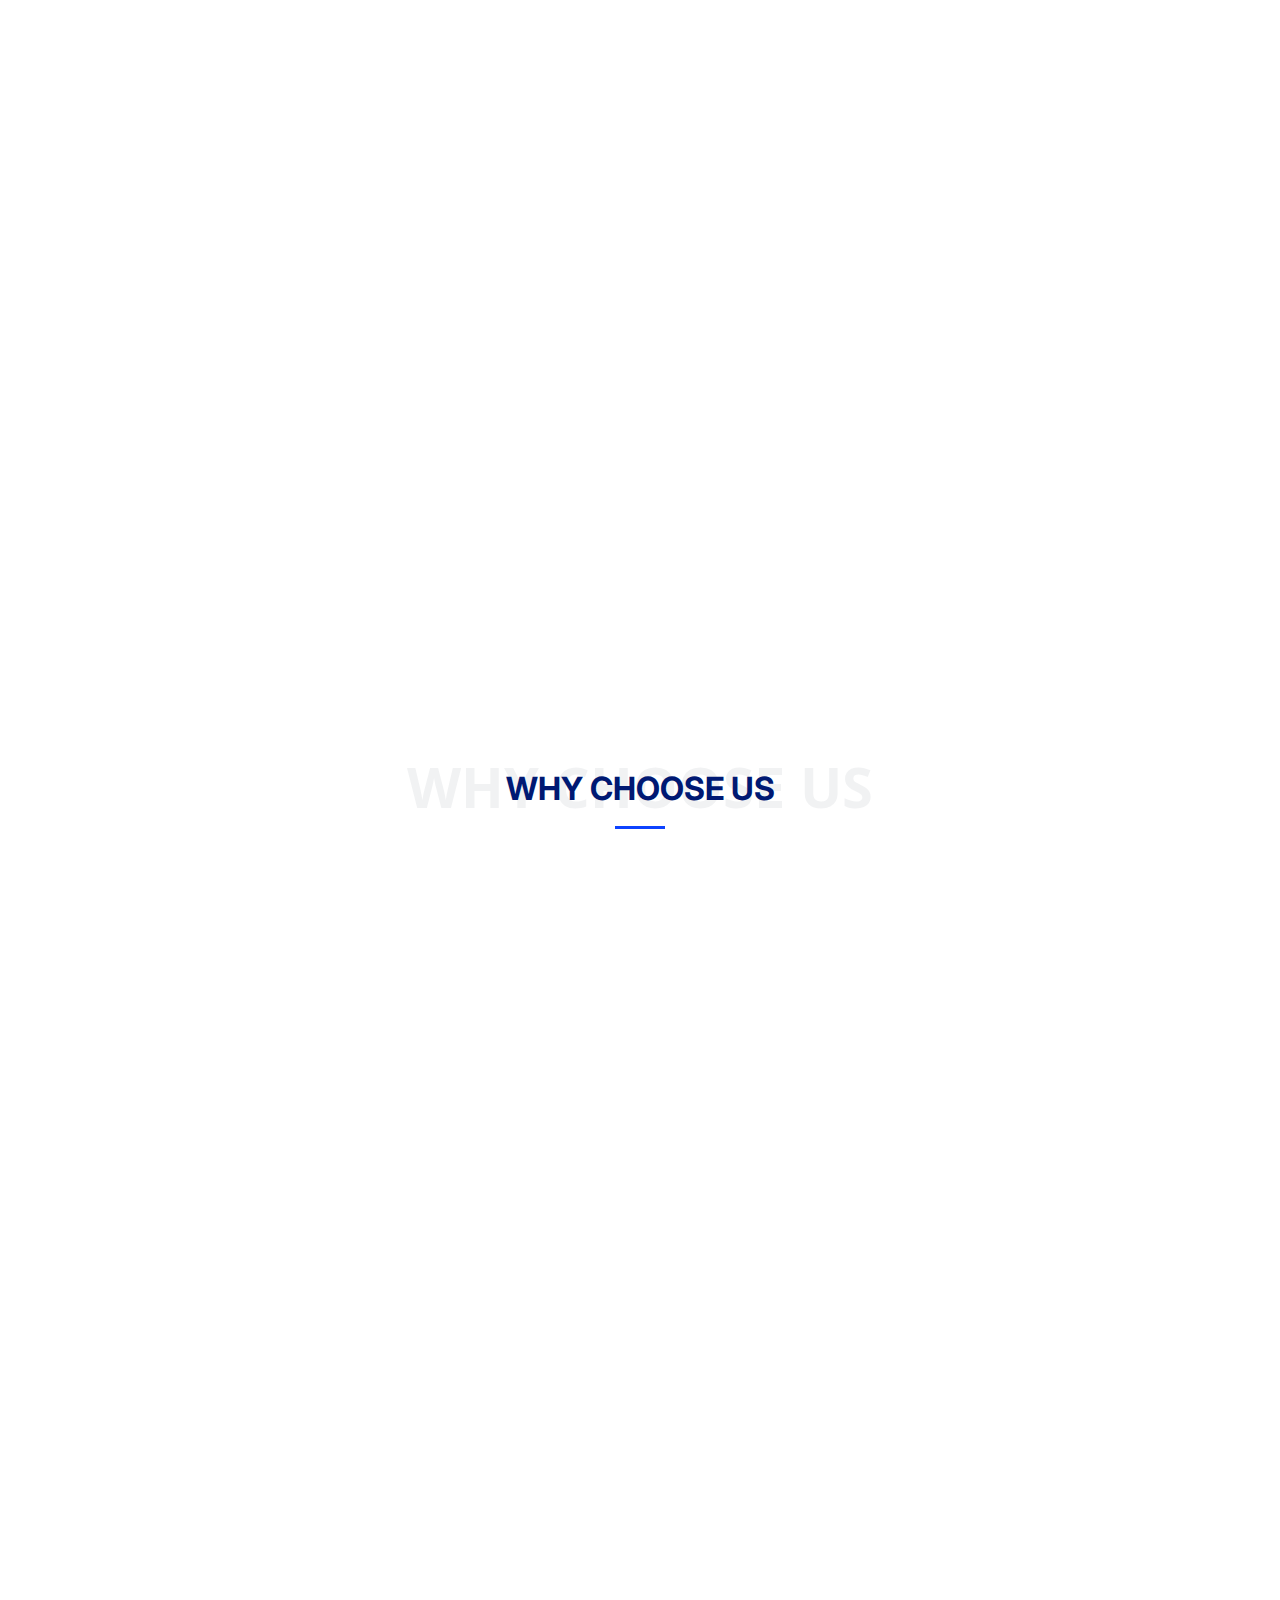
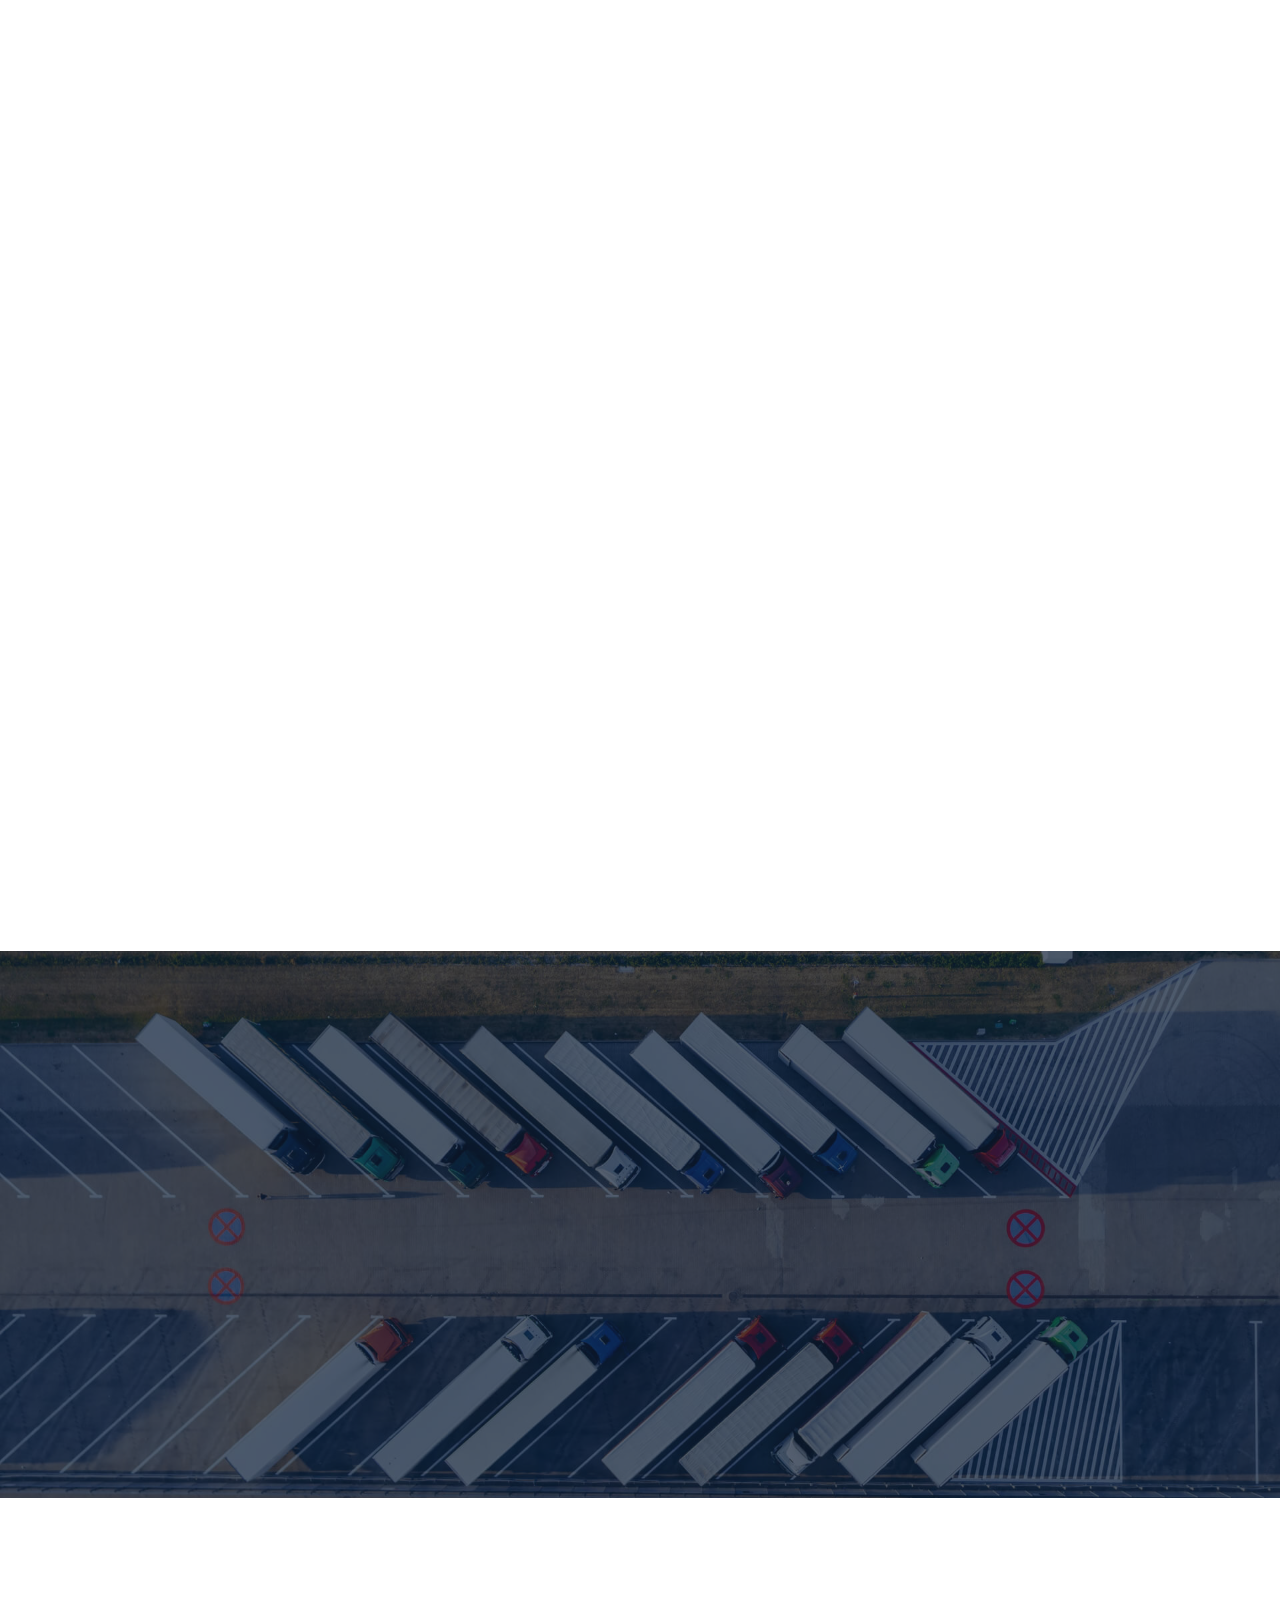
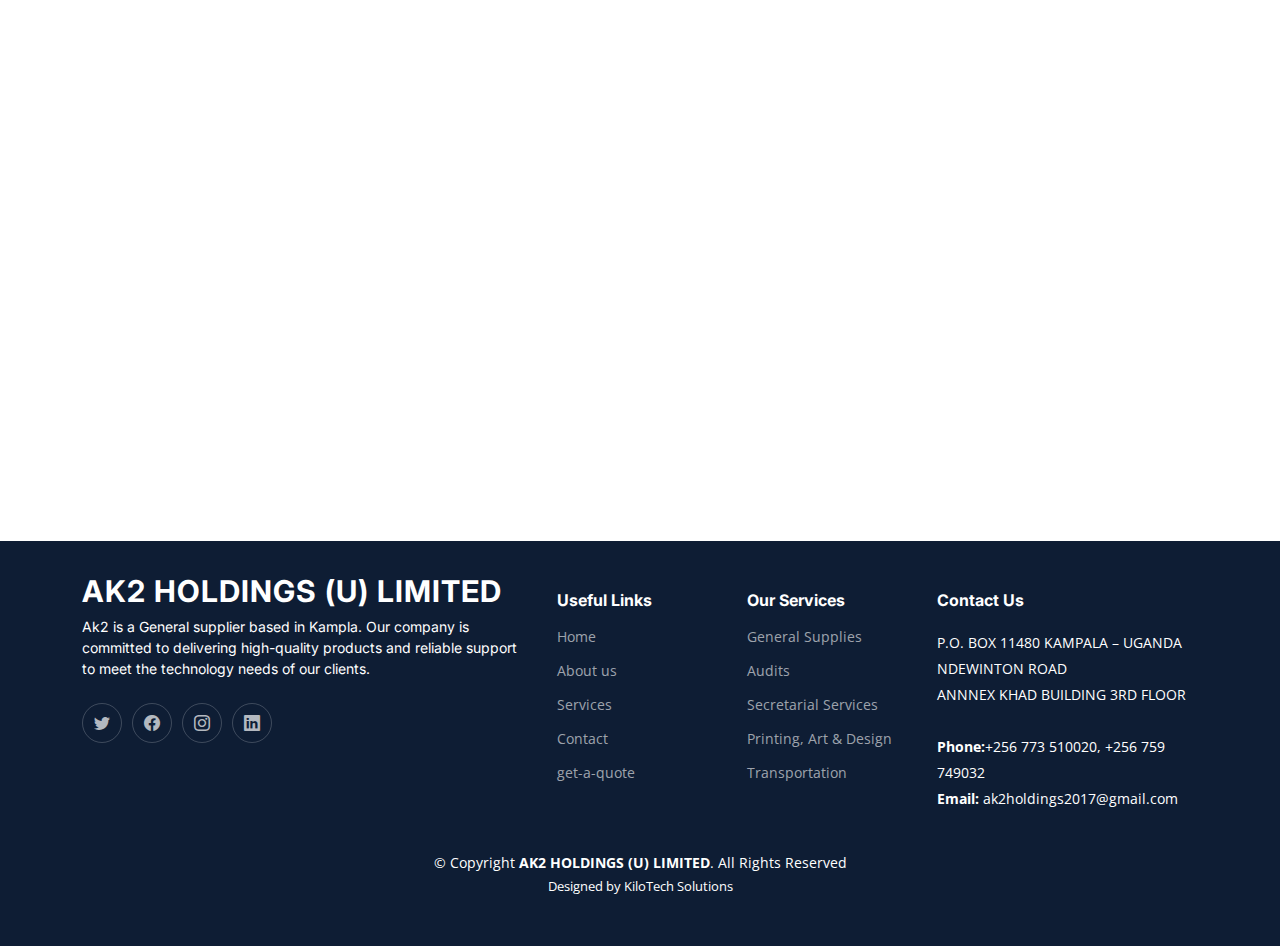
<file: services.html>
<!DOCTYPE html>
<html lang="en">

<head>
  <meta charset="utf-8">
  <meta content="width=device-width, initial-scale=1.0" name="viewport">

  <title>AK2 HOLDINGS (U) LIMITED - Services</title>
  <meta content="AK2 HOLDINGS (U) LIMITED" name="description">
  <meta content="AK2 HOLDINGS (U) LIMITED" name="keywords">

  <!-- Favicons -->
  <link href="assets/img/favicon.png" rel="icon">
  <link href="assets/img/apple-touch-icon.png" rel="apple-touch-icon">

  <!-- Google Fonts -->
  <link rel="preconnect" href="https://fonts.googleapis.com">
  <link rel="preconnect" href="https://fonts.gstatic.com" crossorigin>
  <link href="https://fonts.googleapis.com/css2?family=Open+Sans:ital,wght@0,300;0,400;0,500;0,600;0,700;1,300;1,400;1,600;1,700&family=Poppins:ital,wght@0,300;0,400;0,500;0,600;0,700;1,300;1,400;1,500;1,600;1,700&family=Inter:ital,wght@0,300;0,400;0,500;0,600;0,700;1,300;1,400;1,500;1,600;1,700&display=swap" rel="stylesheet">

  <!-- Vendor CSS Files -->
  <link href="assets/vendor/bootstrap/css/bootstrap.min.css" rel="stylesheet">
  <link href="assets/vendor/bootstrap-icons/bootstrap-icons.css" rel="stylesheet">
  <link href="assets/vendor/fontawesome-free/css/all.min.css" rel="stylesheet">
  <link href="assets/vendor/glightbox/css/glightbox.min.css" rel="stylesheet">
  <link href="assets/vendor/swiper/swiper-bundle.min.css" rel="stylesheet">
  <link href="assets/vendor/aos/aos.css" rel="stylesheet">

  <!-- Template Main CSS File -->
  <link href="assets/css/main.css" rel="stylesheet">

</head>

<body>

  <!-- ======= Header ======= -->
  <header id="header" class="header d-flex align-items-center fixed-top">
    <div class="container-fluid container-xl d-flex align-items-center justify-content-between">

      <a href="index.html" class="logo d-flex align-items-center">
        <!-- Uncomment the line below if you also wish to use an image logo -->
        <img src="assets/img/logo.png" alt="">
        <h1>AK2 HOLDINGS (U) LIMITED</h1>
      </a>

      <i class="mobile-nav-toggle mobile-nav-show bi bi-list"></i>
      <i class="mobile-nav-toggle mobile-nav-hide d-none bi bi-x"></i>
      <nav id="navbar" class="navbar">
        <ul>
          <li><a href="index.html">Home</a></li>
          <li><a href="about.html">About</a></li>
          <li><a href="services.html" class="active">Services</a></li>
          <li><a href="contact.html">Contact</a></li>
          <li><a class="get-a-quote" href="get-a-quote.html">Get a Quote</a></li>
        </ul>
      </nav><!-- .navbar -->

    </div>
  </header><!-- End Header -->
  <!-- End Header -->

  <main id="main">

    <!-- ======= Breadcrumbs ======= -->
    <div class="breadcrumbs">
      <div class="page-header d-flex align-items-center" style="background-image: url('assets/img/page-header.jpg');">
        <div class="container position-relative">
          <div class="row d-flex justify-content-center">
            <div class="col-lg-6 text-center">
              <h2>Our Services</h2>
              <p>
                Ak2 is a General supplier based in Kampla. Our company is committed to delivering
                 high-quality products and reliable support to meet the technology needs of our clients.
              </p>
            </div>
          </div>
        </div>
      </div>
      <nav>
        <div class="container">
          <ol>
            <li><a href="index.html">Home</a></li>
            <li>Services</li>
          </ol>
        </div>
      </nav>
    </div><!-- End Breadcrumbs -->

        <!-- ======= Featured Services Section ======= -->
        <section id="featured-services" class="featured-services">
          <div class="container">
    
            <div class="row gy-4">
    
              <div class="col-lg-4 col-md-6 service-item d-flex" data-aos="fade-up">
                <div class="icon flex-shrink-0"><i class="fa-solid fa-cart-flatbed"></i></div>
                <div>
                  <h4 class="title">Audit</h4>
                  <p class="description">
                    We are a trusted and professional auditing firm dedicated to delivering 
                    comprehensive audit services to businesses, organizations, and individuals. 
                    With a commitment to accuracy, integrity, and transparency, 
                    we provide assurance and insights that contribute to the financial health and compliance of our clients.
                  </p>
                  <a href="service-details.html" class="readmore stretched-link"><span>Learn More</span><i class="bi bi-arrow-right"></i></a>
                </div>
              </div>
              <!-- End Service Item -->
    
              <div class="col-lg-4 col-md-6 service-item d-flex" data-aos="fade-up" data-aos-delay="100">
                <div class="icon flex-shrink-0"><i class="fa-solid fa-truck"></i></div>
                <div>
                  <h4 class="title">General Supplies</h4>
                  <p class="description">
                    We are a reliable and versatile provider of a wide range of general supplies, 
                    catering to the diverse needs of businesses, organizations, and individuals. 
                    With a commitment to quality, efficiency, and customer satisfaction, we are your one-stop
                    solution for all essential supplies.
                  </p>
                  <a href="service-details.html" class="readmore stretched-link"><span>Learn More</span><i class="bi bi-arrow-right"></i></a>
                </div>
              </div><!-- End Service Item -->
    
              <div class="col-lg-4 col-md-6 service-item d-flex" data-aos="fade-up" data-aos-delay="200">
                <div class="icon flex-shrink-0"><i class="fa-solid fa-truck-ramp-box"></i></div>
                <div>
                  <h4 class="title">Printing, art and design</h4>
                  <p class="description">We are a dynamic and creative hub that brings together the realms of printing, art,
                    and design. We pride ourselves on being a one-stop destination for individuals and
                    businesses seeking innovative and visually stunning solutions.</p>
                  <a href="service-details.html" class="readmore stretched-link"><span>Learn More</span><i class="bi bi-arrow-right"></i></a>
                </div>
              </div><!-- End Service Item -->
    
            </div>
    
          </div>
        </section><!-- End Featured Services Section -->

    <!-- ======= Services Section ======= -->
    <section id="service" class="services pt-0">
      <div class="container" data-aos="fade-up">

        <div class="section-header">
          <span>Our Services</span>
          <h2>Our Services</h2>

        </div>

        <div class="row gy-4">

          <div class="col-lg-4 col-md-6" data-aos="fade-up" data-aos-delay="100">
            <div class="card">
              <div class="card-img">
                <img src="assets/img/storage-service.jpg" alt="" class="img-fluid">
              </div>
              <h3><a href="service-details.html" class="stretched-link">Secretarial, binding & photocopying services</a></h3>
              <p>
                We are a comprehensive solution provider for secretarial, printing, binding, and photocopying services. 
                With a commitment to efficiency, quality, and client satisfaction, 
                we have become a trusted partner for businesses and individuals seeking professional document management solutions
              </p>
            </div>
          </div><!-- End Card Item -->

          <div class="col-lg-4 col-md-6" data-aos="fade-up" data-aos-delay="200">
            <div class="card">
              <div class="card-img">
                <img src="assets/img/logistics-service.jpg" alt="" class="img-fluid">
              </div>
              <h3><a href="service-details.html" class="stretched-link">Printing, Art and Design</a></h3>
              <p>
                We are a dynamic and creative hub that brings together the realms of printing, art, and design. 
                We pride ourselves on being a one-stop 
                destination for individuals and businesses seeking innovative and visually stunning solutions.
              </p>
            </div>
          </div><!-- End Card Item -->

          <div class="col-lg-4 col-md-6" data-aos="fade-up" data-aos-delay="300">
            <div class="card">
              <div class="card-img">
                <img src="assets/img/cargo-service.jpg" alt="" class="img-fluid">
              </div>
              <h3><a href="service-details.html" class="stretched-link">Audits</a></h3>
              <p>
                We are a trusted and professional auditing firm dedicated to delivering comprehensive audit services to businesses, 
                organizations, and individuals. With a commitment to accuracy, integrity, and transparency, 
                we provide assurance and insights that contribute to the financial health and compliance of our clients.
              </p>
            </div>
          </div><!-- End Card Item -->

          <div class="col-lg-4 col-md-6" data-aos="fade-up" data-aos-delay="400">
            <div class="card">
              <div class="card-img">
                <img src="assets/img/trucking-service.jpg" alt="" class="img-fluid">
              </div>
              <h3><a href="service-details.html" class="stretched-link">General Supplies</a></h3>
              <p>
                We are a reliable and versatile provider of a wide range of general supplies, catering to the diverse needs of businesses, 
                organizations, and individuals. With a    commitment to quality, efficiency, 
                and customer satisfaction, we are your one-stop solution for all essential supplies.
              </p>
            </div>
          </div><!-- End Card Item -->

          <div class="col-lg-4 col-md-6" data-aos="fade-up" data-aos-delay="500">
            <div class="card">
              <div class="card-img">
                <img src="assets/img/packaging-service.jpg" alt="" class="img-fluid">
              </div>
              <h3><a href="service-details.html" class="stretched-link">Transportation</a></h3>
              <p>
                We are a leading provider of comprehensive transportation solutions, catering to the diverse needs of businesses, 
                individuals, and communities. With a commitment to reliability, efficiency, and safety, 
                we offer a range of transportation services that seamlessly connect people and goods.
              </p>
            </div>
          </div><!-- End Card Item -->

          <div class="col-lg-4 col-md-6" data-aos="fade-up" data-aos-delay="600">
            <div class="card">
              <div class="card-img">
                <img src="assets/img/warehousing-service.jpg" alt="" class="img-fluid">
              </div>
              <h3><a href="service-details.html" class="stretched-link">Fumigation Services</a></h3>
              <p>
                We are a specialized and professional provider of comprehensive fumigation services,
                 dedicated to creating safe and pest-free environments for businesses, residences, and industrial spaces. With a commitment to effective pest control, health, 
                and environmental safety, we deliver tailored solutions to address the unique needs of our clients
              </p>
            </div>
          </div><!-- End Card Item -->

        </div>

      </div>
    </section><!-- End Services Section -->

    <!-- ======= Features Section ======= -->
    <section id="features" class="features">
      <div class="container">
        <div class="section-header">
          <span>Why Choose Us</span>
          <h2>Why Choose Us</h2>

        </div>

        <div class="row gy-4 align-items-center features-item" data-aos="fade-up">

          <div class="col-md-5">
            <img src="assets/img/features-1.jpg" class="img-fluid" alt="">
          </div>
          <div class="col-md-7">
            <h3>Comprehensive Services</h3>
            <p class="fst-italic">
              By providing diverse solutions under one roof, we save you time and effort while ensuring all your needs are met.
            </p>
            <ul>
              <li><i class="bi bi-check"></i> Material Supply such as Stationey</li>
              <li><i class="bi bi-check"></i> Computer accessories and Software</li>
              <li><i class="bi bi-check"></i> Printing, Art and Design</li>
            </ul>
          </div>
        </div><!-- Features Item -->

        <div class="row gy-4 align-items-center features-item" data-aos="fade-up">
          <div class="col-md-5 order-1 order-md-2">
            <img src="assets/img/features-2.jpg" class="img-fluid" alt="">
          </div>
          <div class="col-md-7 order-2 order-md-1">
            <h3>Quality and Reliability</h3>
            <p>
              Our commitment to quality, efficiency, and customer satisfaction is unwavering. Whether it's conducting audits, s
              upplying essential goods, or delivering creative solutions, we prioritize excellence in everything we do. 
              You can rely on us to deliver consistent and reliable services that meet your expectations.
            </p>
          </div>
        </div><!-- Features Item -->

        <div class="row gy-4 align-items-center features-item" data-aos="fade-up">
          <div class="col-md-5">
            <img src="assets/img/features-3.jpg" class="img-fluid" alt="">
          </div>
          <div class="col-md-7">
            <h3>Customer-Centric Approach</h3>
            <p>We prioritize our clients' needs and satisfaction above all else. Our customer-centric approach ensures that:-</p>
            <ul>
              <li><i class="bi bi-check"></i> We listen to your requirements</li>
              <li><i class="bi bi-check"></i> Understand your objectives</li>
              <li><i class="bi bi-check"></i> Tailor our services to meet your specific needs</li>
            </ul>
          </div>
        </div><!-- Features Item -->

        <div class="row gy-4 align-items-center features-item" data-aos="fade-up">
          <div class="col-md-5 order-1 order-md-2">
            <img src="assets/img/features-4.jpg" class="img-fluid" alt="">
          </div>
          <div class="col-md-7 order-2 order-md-1">
            <h3>Expertise and Experience</h3>
            <p class="fst-italic">
              With years of experience and expertise in our respective fields, 
              our team consists of skilled professionals who are dedicated to delivering superior results
            </p>
            <p>
              We conduct our business with integrity, honesty, and transparency. You can trust us to provide accurate information, 
              adhere to ethical standards, and maintain confidentiality in all our dealings.
               We believe in building long-term relationships based on trust and mutual respect.
          </div>
        </div><!-- Features Item -->

      </div>
    </section><!-- End Features Section -->

<!-- ======= Testimonials Section ======= -->
<section id="testimonials" class="testimonials">
  <div class="container">

    <div class="slides-1 swiper" data-aos="fade-up">
      <div class="swiper-wrapper">

        <div class="swiper-slide">
          <div class="testimonial-item">
            <img src="assets/img/testimonials/moh.png" class="testimonial-img" alt="">
            <h3>Ministry Of Health</h3>
            <div class="stars">
              <i class="bi bi-star-fill"></i><i class="bi bi-star-fill"></i><i class="bi bi-star-fill"></i><i class="bi bi-star-fill"></i><i class="bi bi-star-fill"></i>
            </div>
            <p>
              <i class="bi bi-quote quote-icon-left"></i>
              AK2 HOLDINGS (U) LIMITED has been instrumental in streamlining our financial processes. Their auditing services 
              provided invaluable insights and recommendations, 
              helping us enhance our financial health and compliance. We're grateful for their expertise and professionalism.
              <i class="bi bi-quote quote-icon-right"></i>
            </p>
          </div>
        </div><!-- End testimonial item -->

        <div class="swiper-slide">
          <div class="testimonial-item">
            <img src="assets/img/testimonials/unra.png" class="testimonial-img" alt="">
            <h3>Uganda National Roads Authority</h3>
            <h4>UNRA</h4>
            <div class="stars">
              <i class="bi bi-star-fill"></i><i class="bi bi-star-fill"></i><i class="bi bi-star-fill"></i><i class="bi bi-star-fill"></i><i class="bi bi-star-fill"></i>
            </div>
            <p>
              <i class="bi bi-quote quote-icon-left"></i>
              We've been sourcing construction materials from AK2 HOLDINGS (U) LIMITED for our projects,
               and they have consistently delivered high-quality products on time. 
              Their reliability and commitment to customer satisfaction make them our preferred supplier.
              <i class="bi bi-quote quote-icon-right"></i>
            </p>
          </div>
        </div><!-- End testimonial item -->

        <div class="swiper-slide">
          <div class="testimonial-item">
            <img src="assets/img/testimonials/prisons.jfif" class="testimonial-img" alt="">
            <h3>Uganda Prisons Services</h3>
            <div class="stars">
              <i class="bi bi-star-fill"></i><i class="bi bi-star-fill"></i><i class="bi bi-star-fill"></i><i class="bi bi-star-fill"></i><i class="bi bi-star-fill"></i>
            </div>
            <p>
              <i class="bi bi-quote quote-icon-left"></i>
              When it comes to fumigation services, AK2 HOLDINGS (U) LIMITED is our trusted partner. Their team is professional, thorough, 
              and ensures the safety and cleanliness of our premises. We appreciate their dedication to excellence
              <i class="bi bi-quote quote-icon-right"></i>
            </p>
          </div>
        </div><!-- End testimonial item -->

        <div class="swiper-slide">
          <div class="testimonial-item">
            <img src="assets/img/testimonials/UNBS.jfif" class="testimonial-img" alt="">
            <h3>Uganda National Bureau Of Standards</h3>
            <h4>UNBS</h4>
            <div class="stars">
              <i class="bi bi-star-fill"></i><i class="bi bi-star-fill"></i><i class="bi bi-star-fill"></i><i class="bi bi-star-fill"></i><i class="bi bi-star-fill"></i>
            </div>
            <p>
              <i class="bi bi-quote quote-icon-left"></i>
              AK2 HOLDINGS (U) LIMITED's printing and design services have added a creative touch to Our
               marketing materials. Their talented team consistently delivers visually 
              stunning designs that captivate our audience. Thank you for helping us stand out!
              <i class="bi bi-quote quote-icon-right"></i>
            </p>
          </div>
        </div><!-- End testimonial item -->

        <div class="swiper-slide">
          <div class="testimonial-item">
            <img src="assets/img/testimonials/pps.png" class="testimonial-img" alt="">
            <h3>Parliamentary Pension Scheme</h3>
            <h4>PPS</h4>
            <div class="stars">
              <i class="bi bi-star-fill"></i><i class="bi bi-star-fill"></i><i class="bi bi-star-fill"></i><i class="bi bi-star-fill"></i><i class="bi bi-star-fill"></i>
            </div>
            <p>
              <i class="bi bi-quote quote-icon-left"></i>
              AK2 HOLDINGS (U) LIMITED's transportation services have been a game-changer for our logistics operations. 
              Their efficient fleet management and timely deliveries have
               helped us optimize our supply chain and meet our business goals. Highly recommend their services!
              <i class="bi bi-quote quote-icon-right"></i>
            </p>
          </div>
        </div><!-- End testimonial item -->

      </div>
      <div class="swiper-pagination"></div>
    </div>

  </div>
</section><!-- End Testimonials Section -->

<!-- ======= Frequently Asked Questions Section ======= -->
<section id="faq" class="faq">
  <div class="container" data-aos="fade-up">

    <div class="section-header">
      <span>Frequently Asked Questions</span>
      <h2>Frequently Asked Questions</h2>

    </div>

    <div class="row justify-content-center" data-aos="fade-up" data-aos-delay="200">
      <div class="col-lg-10">

        <div class="accordion accordion-flush" id="faqlist">

          <div class="accordion-item">
            <h3 class="accordion-header">
              <button class="accordion-button collapsed" type="button" data-bs-toggle="collapse" data-bs-target="#faq-content-1">
                <i class="bi bi-question-circle question-icon"></i>
                What auditing services does AK2 HOLDINGS (U) LIMITED provide?
              </button>
            </h3>
            <div id="faq-content-1" class="accordion-collapse collapse" data-bs-parent="#faqlist">
              <div class="accordion-body">
                At AK2 HOLDINGS (U) LIMITED, we offer comprehensive auditing services tailored to meet the needs of businesses, 
                organizations, and individuals. Our services include financial audits, internal audits, compliance audits, 
                and forensic audits. We ensure accuracy, integrity, 
                and transparency in all our auditing processes to provide valuable insights and assurance to our clients.
              </div>
            </div>
          </div><!-- # Faq item-->

          <div class="accordion-item">
            <h3 class="accordion-header">
              <button class="accordion-button collapsed" type="button" data-bs-toggle="collapse" data-bs-target="#faq-content-2">
                <i class="bi bi-question-circle question-icon"></i>
                How do I place an order for general supplies with AK2 HOLDINGS (U) LIMITED?
              </button>
            </h3>
            <div id="faq-content-2" class="accordion-collapse collapse" data-bs-parent="#faqlist">
              <div class="accordion-body">
                Placing an order for general supplies with AK2 HOLDINGS (U) LIMITED is simple and convenient. 
                You can reach out to our dedicated customer service team via phone, email, or our website's contact form
                 to discuss your requirements. Our team will assist you in selecting the products you need, provide pricing information, 
                and coordinate the delivery process to ensure a seamless experience.
              </div>
            </div>
          </div><!-- # Faq item-->

          <div class="accordion-item">
            <h3 class="accordion-header">
              <button class="accordion-button collapsed" type="button" data-bs-toggle="collapse" data-bs-target="#faq-content-3">
                <i class="bi bi-question-circle question-icon"></i>
                What types of printing and design services does AK2 HOLDINGS (U) LIMITED offer?
              </button>
            </h3>
            <div id="faq-content-3" class="accordion-collapse collapse" data-bs-parent="#faqlist">
              <div class="accordion-body">
                AK2 HOLDINGS (U) LIMITED is your one-stop destination for printing, art, and design solutions. 
                We offer a wide range of services, including graphic design, printing, branding, signage, and promotional materials.
                 Whether you need business cards, banners, brochures, or custom artwork, 
                our talented team of designers and printers will bring your vision to life with creativity and precision.
              </div>
            </div>
          </div><!-- # Faq item-->

          <div class="accordion-item">
            <h3 class="accordion-header">
              <button class="accordion-button collapsed" type="button" data-bs-toggle="collapse" data-bs-target="#faq-content-4">
                <i class="bi bi-question-circle question-icon"></i>
                How does AK2 HOLDINGS (U) LIMITED ensure the safety and effectiveness of its fumigation services?
              </button>
            </h3>
            <div id="faq-content-4" class="accordion-collapse collapse" data-bs-parent="#faqlist">
              <div class="accordion-body">
                <i class="bi bi-question-circle question-icon"></i>
                
                At AK2 HOLDINGS (U) LIMITED, we prioritize the safety and well-being of our clients and their premises. 
                Our fumigation services are conducted by trained professionals using safe and approved methods and products.
                 We adhere to industry standards and regulations to ensurethe effectiveness
                  of our fumigation treatments while minimizing any potential risks to humans, pets, and the environment.
            </div>
          </div><!-- # Faq item-->

          <div class="accordion-item">
            <h3 class="accordion-header">
              <button class="accordion-button collapsed" type="button" data-bs-toggle="collapse" data-bs-target="#faq-content-5">
                <i class="bi bi-question-circle question-icon"></i>
                Can AK2 HOLDINGS (U) LIMITED assist with transportation logistics for large-scale projects?
              </button>
            </h3>
            <div id="faq-content-5" class="accordion-collapse collapse" data-bs-parent="#faqlist">
              <div class="accordion-body">
                Yes, AK2 HOLDINGS (U) LIMITED offers transportation services to support businesses, organizations, a
                nd individuals with their logistics needs. Whether you require freight forwarding, haulage, 
                or transportation of construction materials, our experienced team and well-maintained fleet are equipped to handle projects of all sizes. We prioritize efficiency, reliability, 
                and timely delivery to ensure the smooth execution of your transportation logistics.
              </div>
            </div>
          </div><!-- # Faq item-->

        </div>

      </div>
    </div>

  </div>
</section><!-- End Frequently Asked Questions Section -->

</main><!-- End #main -->

<!-- ======= Footer ======= -->
<footer id="footer" class="footer">

<div class="container">
  <div class="row gy-4">
    <div class="col-lg-5 col-md-12 footer-info">
      <a href="index.html" class="logo d-flex align-items-center">
        <span>AK2 HOLDINGS (U) LIMITED</span>
      </a>
      <p>
        
        Ak2 is a General supplier based in Kampla. Our company is committed to delivering 
        high-quality products and reliable support to meet the technology needs of our clients.
      </p>
      <div class="social-links d-flex mt-4">
        <a href="#" class="twitter"><i class="bi bi-twitter"></i></a>
        <a href="#" class="facebook"><i class="bi bi-facebook"></i></a>
        <a href="#" class="instagram"><i class="bi bi-instagram"></i></a>
        <a href="#" class="linkedin"><i class="bi bi-linkedin"></i></a>
      </div>
    </div>

    <div class="col-lg-2 col-6 footer-links">
      <h4>Useful Links</h4>
      <ul>
        <li><a href="index.html">Home</a></li>
        <li><a href="about.html">About us</a></li>
        <li><a href="services.html">Services</a></li>
        <li><a href="contact.html">Contact</a></li>
        <li><a href="get-a-quote.html">get-a-quote</a></li>
      </ul>
    </div>

    <div class="col-lg-2 col-6 footer-links">
      <h4>Our Services</h4>
      <ul>
        <li><a href="service-details.html">General Supplies</a></li>
        <li><a href="service-details.html">Audits</a></li>
        <li><a href="service-details.html">Secretarial Services</a></li>
        <li><a href="service-details.html">Printing, Art & Design</a></li>
        <li><a href="service-details.html">Transportation</a></li>
      </ul>
    </div>

    <div class="col-lg-3 col-md-12 footer-contact text-center text-md-start">
      <h4>Contact Us</h4>
      <p>
        P.O. BOX 11480 KAMPALA – UGANDA <br>
        NDEWINTON ROAD<br>
        ANNNEX KHAD BUILDING 3RD FLOOR<br><br>
        <strong>Phone:</strong>+256 773 510020, +256 759 749032<br>
        <strong>Email:</strong> ak2holdings2017@gmail.com<br>
      </p>

    </div>

  </div>
</div>

<div class="container mt-4">
  <div class="copyright">
    &copy; Copyright <strong><span>AK2 HOLDINGS (U) LIMITED</span></strong>. All Rights Reserved
  </div>
  <div class="credits">
     Designed by <a href="https://www.linkedin.com/in/nakyanzi-catheriine-901b031a3/">KiloTech Solutions</a>
  </div>
</div>

</footer><!-- End Footer -->
<!-- End Footer -->

  <a href="#" class="scroll-top d-flex align-items-center justify-content-center"><i class="bi bi-arrow-up-short"></i></a>

  <div id="preloader"></div>

  <!-- Vendor JS Files -->
  <script src="assets/vendor/bootstrap/js/bootstrap.bundle.min.js"></script>
  <script src="assets/vendor/purecounter/purecounter_vanilla.js"></script>
  <script src="assets/vendor/glightbox/js/glightbox.min.js"></script>
  <script src="assets/vendor/swiper/swiper-bundle.min.js"></script>
  <script src="assets/vendor/aos/aos.js"></script>
  <script src="assets/vendor/php-email-form/validate.js"></script>

  <!-- Template Main JS File -->
  <script src="assets/js/main.js"></script>

</body>

</html>
</file>
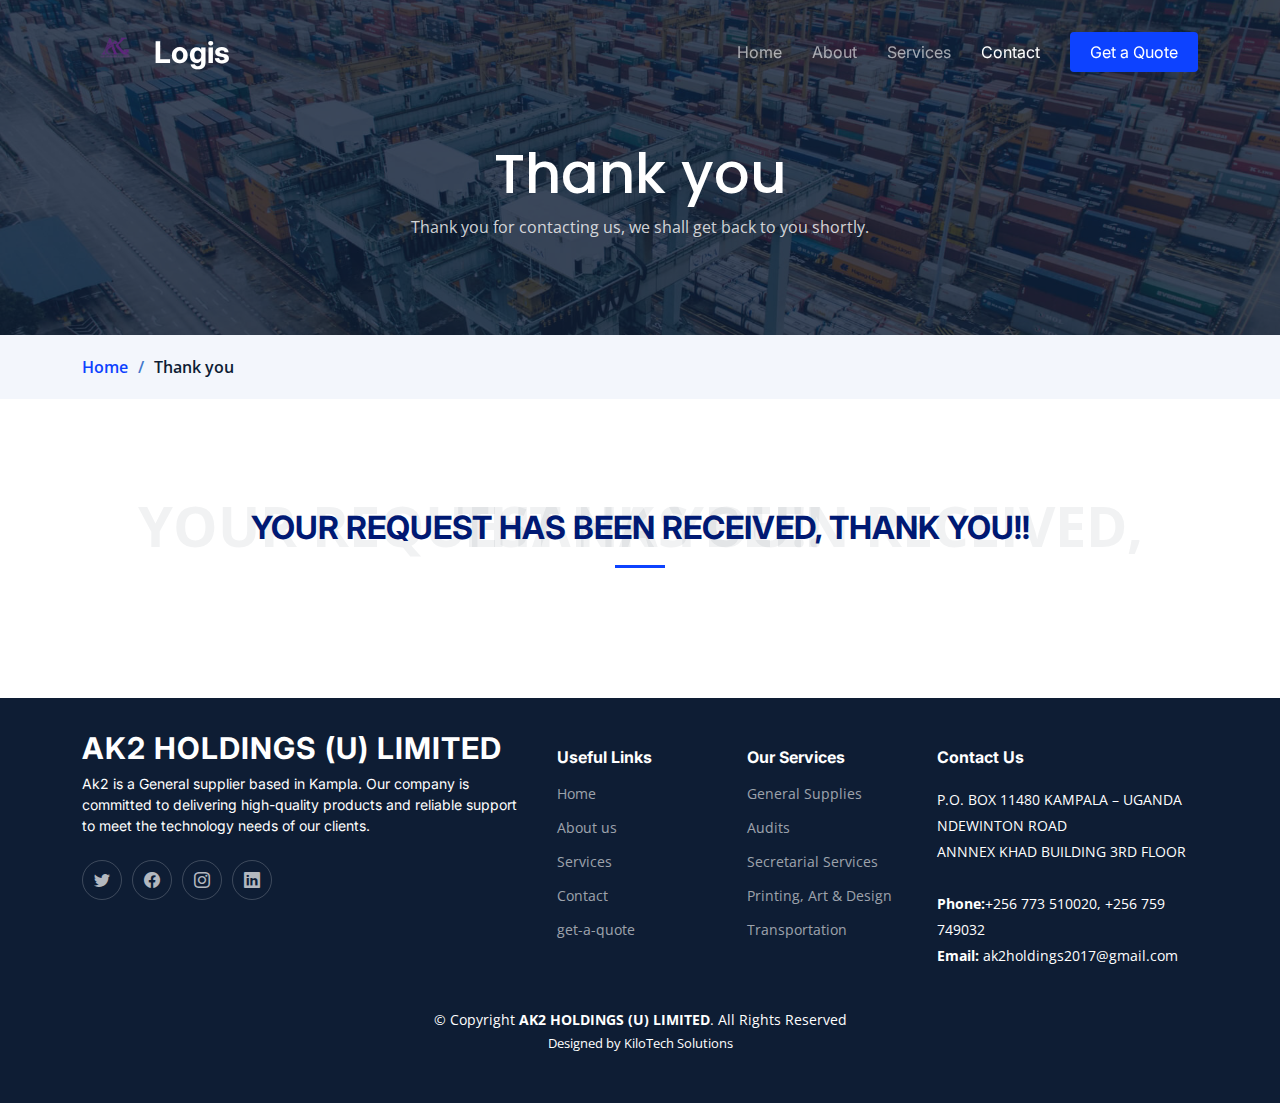
<file: thanks.html>
<!DOCTYPE html>
<html lang="en">

<head>
  <meta charset="utf-8">
  <meta content="width=device-width, initial-scale=1.0" name="viewport">

  <title>Logis Bootstrap Template - Contact</title>
  <meta content="" name="description">
  <meta content="" name="keywords">

  <!-- Favicons -->
  <link href="assets/img/favicon.png" rel="icon">
  <link href="assets/img/apple-touch-icon.png" rel="apple-touch-icon">

  <!-- Google Fonts -->
  <link rel="preconnect" href="https://fonts.googleapis.com">
  <link rel="preconnect" href="https://fonts.gstatic.com" crossorigin>
  <link href="https://fonts.googleapis.com/css2?family=Open+Sans:ital,wght@0,300;0,400;0,500;0,600;0,700;1,300;1,400;1,600;1,700&family=Poppins:ital,wght@0,300;0,400;0,500;0,600;0,700;1,300;1,400;1,500;1,600;1,700&family=Inter:ital,wght@0,300;0,400;0,500;0,600;0,700;1,300;1,400;1,500;1,600;1,700&display=swap" rel="stylesheet">

  <!-- Vendor CSS Files -->
  <link href="assets/vendor/bootstrap/css/bootstrap.min.css" rel="stylesheet">
  <link href="assets/vendor/bootstrap-icons/bootstrap-icons.css" rel="stylesheet">
  <link href="assets/vendor/fontawesome-free/css/all.min.css" rel="stylesheet">
  <link href="assets/vendor/glightbox/css/glightbox.min.css" rel="stylesheet">
  <link href="assets/vendor/swiper/swiper-bundle.min.css" rel="stylesheet">
  <link href="assets/vendor/aos/aos.css" rel="stylesheet">

  <!-- Template Main CSS File -->
  <link href="assets/css/main.css" rel="stylesheet">
</head>

<body>

  <!-- ======= Header ======= -->
  <header id="header" class="header d-flex align-items-center fixed-top">
    <div class="container-fluid container-xl d-flex align-items-center justify-content-between">

      <a href="index.html" class="logo d-flex align-items-center">
        <!-- Uncomment the line below if you also wish to use an image logo -->
        <img src="assets/img/logo.png" alt="">
        <h1>Logis</h1>
      </a>

      <i class="mobile-nav-toggle mobile-nav-show bi bi-list"></i>
      <i class="mobile-nav-toggle mobile-nav-hide d-none bi bi-x"></i>
      <nav id="navbar" class="navbar">
        <ul>
          <li><a href="index.html">Home</a></li>
          <li><a href="about.html">About</a></li>
          <li><a href="services.html">Services</a></li>
          <li><a href="contact.html" class="active">Contact</a></li>
          <li><a class="get-a-quote" href="get-a-quote.html">Get a Quote</a></li>
        </ul>
      </nav><!-- .navbar -->

    </div>
  </header><!-- End Header -->
  <!-- End Header -->

  <main id="main">

    <!-- ======= Breadcrumbs ======= -->
    <div class="breadcrumbs">
      <div class="page-header d-flex align-items-center" style="background-image: url('assets/img/page-header.jpg');">
        <div class="container position-relative">
          <div class="row d-flex justify-content-center">
            <div class="col-lg-6 text-center">
              <h2>Thank you</h2>
              <p>
                Thank you for contacting us, we shall get back to you shortly.
              </p>
            </div>
          </div>
        </div>
      </div>
      <nav>
        <div class="container">
          <ol>
            <li><a href="index.html">Home</a></li>
            <li>Thank you</li>
          </ol>
        </div>
      </nav>
    </div><!-- End Breadcrumbs -->

    <!-- ======= Contact Section ======= -->
    <section id="contact" class="contact">
      <div class="container" data-aos="fade-up">
        <div class="section-header">
          <span>Your request has been received, Thank you!!</span>
          <h2>Your request has been received, Thank you!!</h2>
  
        </div>

      </div>
    </section><!-- End Contact Section -->

  </main><!-- End #main -->

  <!-- ======= Footer ======= -->
  <footer id="footer" class="footer">

    <div class="container">
      <div class="row gy-4">
        <div class="col-lg-5 col-md-12 footer-info">
          <a href="index.html" class="logo d-flex align-items-center">
            <span>AK2 HOLDINGS (U) LIMITED</span>
          </a>
          <p>
            
            Ak2 is a General supplier based in Kampla. Our company is committed to delivering 
            high-quality products and reliable support to meet the technology needs of our clients.
          </p>
          <div class="social-links d-flex mt-4">
            <a href="#" class="twitter"><i class="bi bi-twitter"></i></a>
            <a href="#" class="facebook"><i class="bi bi-facebook"></i></a>
            <a href="#" class="instagram"><i class="bi bi-instagram"></i></a>
            <a href="#" class="linkedin"><i class="bi bi-linkedin"></i></a>
          </div>
        </div>

        <div class="col-lg-2 col-6 footer-links">
          <h4>Useful Links</h4>
          <ul>
            <li><a href="index.html">Home</a></li>
            <li><a href="about.html">About us</a></li>
            <li><a href="services.html">Services</a></li>
            <li><a href="contact.html">Contact</a></li>
            <li><a href="get-a-quote.html">get-a-quote</a></li>
          </ul>
        </div>

        <div class="col-lg-2 col-6 footer-links">
          <h4>Our Services</h4>
          <ul>
            <li><a href="service-details.html">General Supplies</a></li>
            <li><a href="service-details.html">Audits</a></li>
            <li><a href="service-details.html">Secretarial Services</a></li>
            <li><a href="service-details.html">Printing, Art & Design</a></li>
            <li><a href="service-details.html">Transportation</a></li>
          </ul>
        </div>

        <div class="col-lg-3 col-md-12 footer-contact text-center text-md-start">
          <h4>Contact Us</h4>
          <p>
            P.O. BOX 11480 KAMPALA – UGANDA <br>
            NDEWINTON ROAD<br>
            ANNNEX KHAD BUILDING 3RD FLOOR<br><br>
            <strong>Phone:</strong>+256 773 510020, +256 759 749032<br>
            <strong>Email:</strong> ak2holdings2017@gmail.com<br>
          </p>

        </div>

      </div>
    </div>

    <div class="container mt-4">
      <div class="copyright">
        &copy; Copyright <strong><span>AK2 HOLDINGS (U) LIMITED</span></strong>. All Rights Reserved
      </div>
      <div class="credits">
         Designed by <a href="https://www.linkedin.com/in/nakyanzi-catheriine-901b031a3/">KiloTech Solutions</a>
      </div>
    </div>

  </footer><!-- End Footer -->
  <!-- End Footer -->

  <a href="#" class="scroll-top d-flex align-items-center justify-content-center"><i class="bi bi-arrow-up-short"></i></a>

  <div id="preloader"></div>

  <!-- Vendor JS Files -->
  <script src="assets/vendor/bootstrap/js/bootstrap.bundle.min.js"></script>
  <script src="assets/vendor/purecounter/purecounter_vanilla.js"></script>
  <script src="assets/vendor/glightbox/js/glightbox.min.js"></script>
  <script src="assets/vendor/swiper/swiper-bundle.min.js"></script>
  <script src="assets/vendor/aos/aos.js"></script>
  <script src="assets/vendor/php-email-form/validate.js"></script>

  <!-- Template Main JS File -->
  <script src="assets/js/main.js"></script>

</body>

</html>
</file>
<file: assets/css/main.css>
/**
* Template Name: Logis
* Updated: Jan 29 2024 with Bootstrap v5.3.2
* Template URL: https://bootstrapmade.com/logis-bootstrap-logistics-website-template/
* Author: BootstrapMade.com
* License: https://bootstrapmade.com/license/
*/

/*--------------------------------------------------------------
# Set main reusable colors and fonts using CSS variables
# Learn more about CSS variables at https://developer.mozilla.org/en-US/docs/Web/CSS/Using_CSS_custom_properties
--------------------------------------------------------------*/
/* Fonts */
:root {
  --font-default: "Open Sans", system-ui, -apple-system, "Segoe UI", Roboto, "Helvetica Neue", Arial, "Noto Sans", "Liberation Sans", sans-serif, "Apple Color Emoji", "Segoe UI Emoji", "Segoe UI Symbol", "Noto Color Emoji";
  --font-primary: "Inter", sans-serif;
  --font-secondary: "Poppins", sans-serif;
}

/* Colors */
:root {
  --color-default: #0a0d13;
  --color-primary: #0d42ff;
  --color-secondary: #0e1d34;
}

/* Smooth scroll behavior */
:root {
  scroll-behavior: smooth;
}

/*--------------------------------------------------------------
# General
--------------------------------------------------------------*/
body {
  font-family: var(--font-default);
  color: var(--color-default);
}

a {
  color: var(--color-primary);
  text-decoration: none;
}

a:hover {
  color: #406aff;
  text-decoration: none;
}

h1,
h2,
h3,
h4,
h5,
h6 {
  font-family: var(--font-primary);
}

/*--------------------------------------------------------------
# Sections & Section Header
--------------------------------------------------------------*/
section {
  padding: 80px 0;
  overflow: hidden;
}

.section-header {
  text-align: center;
  padding: 30px 0;
  position: relative;
}

.section-header h2 {
  font-size: 32px;
  font-weight: 700;
  text-transform: uppercase;
  margin-bottom: 20px;
  padding-bottom: 0;
  color: #001973;
  position: relative;
  z-index: 2;
  margin-bottom: 20px;
  padding-bottom: 20px;
  position: relative;
}

.section-header h2:after {
  content: "";
  position: absolute;
  display: block;
  width: 50px;
  height: 3px;
  background: var(--color-primary);
  left: 0;
  right: 0;
  bottom: 0;
  margin: auto;
}

.section-header span {
  position: absolute;
  top: 46px;
  color: rgba(14, 29, 52, 0.06);
  left: 0;
  right: 0;
  z-index: 1;
  font-weight: 700;
  font-size: 56px;
  text-transform: uppercase;
  line-height: 0;
}

.section-header p {
  margin-bottom: 0;
  position: relative;
  z-index: 2;
}

@media (max-width: 640px) {
  .section-header h2 {
    font-size: 28px;
    margin-bottom: 15px;
  }

  .section-header span {
    font-size: 38px;
  }
}

/*--------------------------------------------------------------
# Breadcrumbs
--------------------------------------------------------------*/
.breadcrumbs .page-header {
  padding: 140px 0 80px 0;
  position: relative;
  background-size: cover;
  background-position: center;
  background-repeat: no-repeat;
}

.breadcrumbs .page-header:before {
  content: "";
  background-color: rgba(14, 29, 52, 0.8);
  position: absolute;
  inset: 0;
}

.breadcrumbs .page-header h2 {
  font-size: 56px;
  font-weight: 500;
  color: #fff;
  font-family: var(--font-secondary);
}

.breadcrumbs .page-header p {
  color: rgba(255, 255, 255, 0.8);
}

.breadcrumbs nav {
  background-color: #f3f6fc;
  padding: 20px 0;
}

.breadcrumbs nav ol {
  display: flex;
  flex-wrap: wrap;
  list-style: none;
  margin: 0;
  padding: 0;
  font-size: 16px;
  font-weight: 600;
  color: var(--color-secondary);
}

.breadcrumbs nav ol a {
  color: var(--color-primary);
  transition: 0.3s;
}

.breadcrumbs nav ol a:hover {
  text-decoration: underline;
}

.breadcrumbs nav ol li+li {
  padding-left: 10px;
}

.breadcrumbs nav ol li+li::before {
  display: inline-block;
  padding-right: 10px;
  color: #4278cc;
  content: "/";
}

/*--------------------------------------------------------------
# Scroll top button
--------------------------------------------------------------*/
.scroll-top {
  position: fixed;
  visibility: hidden;
  opacity: 0;
  right: 15px;
  bottom: 15px;
  z-index: 99999;
  background: var(--color-primary);
  width: 40px;
  height: 40px;
  border-radius: 4px;
  transition: all 0.4s;
}

.scroll-top i {
  font-size: 24px;
  color: #fff;
  line-height: 0;
}

.scroll-top:hover {
  background: rgba(13, 66, 255, 0.8);
  color: #fff;
}

.scroll-top.active {
  visibility: visible;
  opacity: 1;
}

/*--------------------------------------------------------------
# Preloader
--------------------------------------------------------------*/
#preloader {
  position: fixed;
  inset: 0;
  z-index: 9999;
  overflow: hidden;
  background: #fff;
  transition: all 0.6s ease-out;
  width: 100%;
  height: 100vh;
}

#preloader:before,
#preloader:after {
  content: "";
  position: absolute;
  border: 4px solid var(--color-primary);
  border-radius: 50%;
  animation: animate-preloader 2s cubic-bezier(0, 0.2, 0.8, 1) infinite;
}

#preloader:after {
  animation-delay: -0.5s;
}

@keyframes animate-preloader {
  0% {
    width: 10px;
    height: 10px;
    top: calc(50% - 5px);
    left: calc(50% - 5px);
    opacity: 1;
  }

  100% {
    width: 72px;
    height: 72px;
    top: calc(50% - 36px);
    left: calc(50% - 36px);
    opacity: 0;
  }
}

/*--------------------------------------------------------------
# Disable aos animation delay on mobile devices
--------------------------------------------------------------*/
@media screen and (max-width: 768px) {
  [data-aos-delay] {
    transition-delay: 0 !important;
  }
}

/*--------------------------------------------------------------
# Header
--------------------------------------------------------------*/
.header {
  transition: all 0.5s;
  z-index: 997;
  padding: 30px 0;
}

.header.sticked {
  background: rgba(14, 29, 52, 0.9);
  padding: 15px 0;
  box-shadow: 0px 2px 20px rgba(14, 29, 52, 0.1);
}

.header .logo img {
  max-height: 40px;
  margin-right: 6px;
}

.header .logo h1 {
  font-size: 30px;
  margin: 0;
  font-weight: 700;
  color: #fff;
  font-family: var(--font-primary);
}

/*--------------------------------------------------------------
# Desktop Navigation
--------------------------------------------------------------*/
@media (min-width: 1280px) {
  .navbar {
    padding: 0;
  }

  .navbar ul {
    margin: 0;
    padding: 0;
    display: flex;
    list-style: none;
    align-items: center;
  }

  .navbar li {
    position: relative;
  }

  .navbar a,
  .navbar a:focus {
    display: flex;
    align-items: center;
    justify-content: space-between;
    padding: 10px 0 10px 30px;
    font-family: var(--font-primary);
    font-size: 16px;
    font-weight: 400;
    color: rgba(255, 255, 255, 0.6);
    white-space: nowrap;
    transition: 0.3s;
  }

  .navbar a i,
  .navbar a:focus i {
    font-size: 12px;
    line-height: 0;
    margin-left: 5px;
  }

  .navbar a:hover,
  .navbar .active,
  .navbar .active:focus,
  .navbar li:hover>a {
    color: #fff;
  }

  .navbar .get-a-quote,
  .navbar .get-a-quote:focus {
    background: var(--color-primary);
    padding: 8px 20px;
    margin-left: 30px;
    border-radius: 4px;
    color: #fff;
  }

  .navbar .get-a-quote:hover,
  .navbar .get-a-quote:focus:hover {
    color: #fff;
    background: #2756ff;
  }

  .navbar .dropdown ul {
    display: block;
    position: absolute;
    left: 14px;
    top: calc(100% + 30px);
    margin: 0;
    padding: 10px 0;
    z-index: 99;
    opacity: 0;
    visibility: hidden;
    background: #fff;
    box-shadow: 0px 0px 30px rgba(127, 137, 161, 0.25);
    transition: 0.3s;
    border-radius: 4px;
  }

  .navbar .dropdown ul li {
    min-width: 200px;
  }

  .navbar .dropdown ul a {
    padding: 10px 20px;
    font-size: 15px;
    text-transform: none;
    font-weight: 400;
    color: var(--color-secondary);
  }

  .navbar .dropdown ul a i {
    font-size: 12px;
  }

  .navbar .dropdown ul a:hover,
  .navbar .dropdown ul .active:hover,
  .navbar .dropdown ul li:hover>a {
    color: var(--color-primary);
  }

  .navbar .dropdown:hover>ul {
    opacity: 1;
    top: 100%;
    visibility: visible;
  }

  .navbar .dropdown .dropdown ul {
    top: 0;
    left: calc(100% - 30px);
    visibility: hidden;
  }

  .navbar .dropdown .dropdown:hover>ul {
    opacity: 1;
    top: 0;
    left: 100%;
    visibility: visible;
  }
}

@media (min-width: 1280px) and (max-width: 1366px) {
  .navbar .dropdown .dropdown ul {
    left: -90%;
  }

  .navbar .dropdown .dropdown:hover>ul {
    left: -100%;
  }
}

@media (min-width: 1280px) {

  .mobile-nav-show,
  .mobile-nav-hide {
    display: none;
  }
}

/*--------------------------------------------------------------
# Mobile Navigation
--------------------------------------------------------------*/
@media (max-width: 1279px) {
  .navbar {
    position: fixed;
    top: 0;
    right: -100%;
    width: 100%;
    max-width: 400px;
    bottom: 0;
    transition: 0.3s;
    z-index: 9997;
  }

  .navbar ul {
    position: absolute;
    inset: 0;
    padding: 50px 0 10px 0;
    margin: 0;
    background: rgba(14, 29, 52, 0.9);
    overflow-y: auto;
    transition: 0.3s;
    z-index: 9998;
  }

  .navbar a,
  .navbar a:focus {
    display: flex;
    align-items: center;
    justify-content: space-between;
    padding: 12px 20px;
    font-family: var(--font-primary);
    font-size: 16px;
    font-weight: 500;
    color: rgba(255, 255, 255, 0.7);
    white-space: nowrap;
    transition: 0.3s;
  }

  .navbar a i,
  .navbar a:focus i {
    font-size: 12px;
    line-height: 0;
    margin-left: 5px;
  }

  .navbar a:hover,
  .navbar .active,
  .navbar .active:focus,
  .navbar li:hover>a {
    color: #fff;
  }

  .navbar .get-a-quote,
  .navbar .get-a-quote:focus {
    background: var(--color-primary);
    padding: 8px 20px;
    border-radius: 4px;
    margin: 15px;
    color: #fff;
  }

  .navbar .get-a-quote:hover,
  .navbar .get-a-quote:focus:hover {
    color: #fff;
    background: rgba(13, 66, 255, 0.8);
  }

  .navbar .dropdown ul,
  .navbar .dropdown .dropdown ul {
    position: static;
    display: none;
    padding: 10px 0;
    margin: 10px 20px;
    transition: all 0.5s ease-in-out;
    border: 1px solid #19335c;
  }

  .navbar .dropdown>.dropdown-active,
  .navbar .dropdown .dropdown>.dropdown-active {
    display: block;
  }

  .mobile-nav-show {
    color: #fff;
    font-size: 28px;
    cursor: pointer;
    line-height: 0;
    transition: 0.5s;
    z-index: 9999;
    margin-right: 10px;
  }

  .mobile-nav-hide {
    color: #fff;
    font-size: 32px;
    cursor: pointer;
    line-height: 0;
    transition: 0.5s;
    position: fixed;
    right: 20px;
    top: 20px;
    z-index: 9999;
  }

  .mobile-nav-active {
    overflow: hidden;
  }

  .mobile-nav-active .navbar {
    right: 0;
  }

  .mobile-nav-active .navbar:before {
    content: "";
    position: fixed;
    inset: 0;
    background: rgba(14, 29, 52, 0.8);
    z-index: 9996;
  }
}

/*--------------------------------------------------------------
# Featured Services Section
--------------------------------------------------------------*/
.featured-services .service-item {
  position: relative;
  height: 100%;
  margin-bottom: 20px;
}

.featured-services .service-item .icon {
  margin-right: 20px;
}

.featured-services .service-item .icon i {
  color: #001f8d;
  font-size: 48px;
  transition: 0.3s;
}

.featured-services .service-item:hover .icon {
  background: #fff;
}

.featured-services .service-item:hover .icon i {
  color: var(--color-primary);
}

.featured-services .service-item .title {
  font-weight: 700;
  margin-bottom: 10px;
  font-size: 20px;
  color: var(--color-secondary);
  transition: 0.3s;
}

.featured-services .service-item .description {
  font-size: 15px;
  color: #132848;
  margin-bottom: 10px;
}

.featured-services .service-item .readmore {
  display: flex;
  align-items: center;
  color: var(--color-secondary);
  transition: 0.3s;
  font-weight: 700;
  font-size: 14px;
}

.featured-services .service-item .readmore i {
  margin-left: 8px;
}

.featured-services .service-item:hover .title,
.featured-services .service-item:hover .readmore,
.featured-services .service-item:hover .icon i {
  color: var(--color-primary);
}

/*--------------------------------------------------------------
# About Us Section
--------------------------------------------------------------*/
.about .content h3 {
  font-weight: 700;
  font-size: 32px;
  font-family: var(--font-secondary);
  color: #001f8d;
}

.about .content ul {
  list-style: none;
  padding: 0;
}

.about .content ul li {
  display: flex;
  align-items: flex-start;
  margin-top: 40px;
}

.about .content ul i {
  flex-shrink: 0;
  font-size: 48px;
  color: var(--color-primary);
  margin-right: 20px;
  line-height: 0;
}

.about .content ul h5 {
  font-size: 18px;
  font-weight: 700;
  color: #19335c;
}

.about .content ul p {
  font-size: 15px;
}

.about .content p:last-child {
  margin-bottom: 0;
}

.about .play-btn {
  width: 94px;
  height: 94px;
  background: radial-gradient(var(--color-primary) 50%, rgba(13, 66, 255, 0.4) 52%);
  border-radius: 50%;
  display: block;
  position: absolute;
  left: calc(50% - 47px);
  top: calc(50% - 47px);
  overflow: hidden;
}

.about .play-btn:before {
  content: "";
  position: absolute;
  width: 120px;
  height: 120px;
  animation-delay: 0s;
  animation: pulsate-btn 2s;
  animation-direction: forwards;
  animation-iteration-count: infinite;
  animation-timing-function: steps;
  opacity: 1;
  border-radius: 50%;
  border: 5px solid rgba(13, 66, 255, 0.7);
  top: -15%;
  left: -15%;
  background: rgba(198, 16, 0, 0);
}

.about .play-btn:after {
  content: "";
  position: absolute;
  left: 50%;
  top: 50%;
  transform: translateX(-40%) translateY(-50%);
  width: 0;
  height: 0;
  border-top: 10px solid transparent;
  border-bottom: 10px solid transparent;
  border-left: 15px solid #fff;
  z-index: 100;
  transition: all 400ms cubic-bezier(0.55, 0.055, 0.675, 0.19);
}

.about .play-btn:hover:before {
  content: "";
  position: absolute;
  left: 50%;
  top: 50%;
  transform: translateX(-40%) translateY(-50%);
  width: 0;
  height: 0;
  border: none;
  border-top: 10px solid transparent;
  border-bottom: 10px solid transparent;
  border-left: 15px solid #fff;
  z-index: 200;
  animation: none;
  border-radius: 0;
}

.about .play-btn:hover:after {
  border-left: 15px solid var(--color-primary);
  transform: scale(20);
}

@keyframes pulsate-btn {
  0% {
    transform: scale(0.6, 0.6);
    opacity: 1;
  }

  100% {
    transform: scale(1, 1);
    opacity: 0;
  }
}

/*--------------------------------------------------------------
# Services Section
--------------------------------------------------------------*/
.services .card {
  border: 1px solid rgba(14, 29, 52, 0.15);
  background: #fff;
  position: relative;
  border-radius: 0;
  height: 100%;
}

.services .card .card-img {
  overflow: hidden;
  margin-bottom: 15px;
  border-radius: 0;
}

.services .card .card-img img {
  transition: 0.3s ease-in-out;
}

.services .card h3 {
  font-weight: 700;
  font-size: 18px;
  margin-bottom: 5px;
  padding: 10px 30px;
  text-transform: uppercase;
}

.services .card a {
  color: #001973;
  transition: 0.3;
}

.services .card a:hover {
  color: var(--color-primary);
}

.services .card p {
  padding: 0 30px;
  margin-bottom: 30px;
  color: var(--color-secondary);
  font-size: 15px;
}

.services .card:hover .card-img img {
  transform: scale(1.1);
}

/*--------------------------------------------------------------
# Clients
--------------------------------------------------------------*/
.clients {
  padding: 12px 0;
  text-align: center;
}

.clients img {
  max-width: 50%;
  transition: all 0.4s ease-in-out;
  display: inline-block;
  padding: 15px 0;
}

.clients img:hover {
  filter: none;
  transform: scale(1.1);
}

@media (max-width: 768px) {
  .clients img {
    max-width: 40%;
  }
}


/*--------------------------------------------------------------
# Call To Action Section
--------------------------------------------------------------*/
.call-to-action {
  background: linear-gradient(rgba(14, 29, 52, 0.6), rgba(14, 29, 52, 0.8)), url("../img/cta-bg.jpg") center center;
  background-size: cover;
  padding: 100px 0;
}

@media (min-width: 1365px) {
  .call-to-action {
    background-attachment: fixed;
  }
}

.call-to-action h3 {
  color: #fff;
  font-size: 28px;
  font-weight: 700;
}

.call-to-action p {
  color: #fff;
}

.call-to-action .cta-btn {
  font-family: var(--font-primary);
  font-weight: 500;
  font-size: 16px;
  letter-spacing: 1px;
  display: inline-block;
  padding: 12px 40px;
  border-radius: 5px;
  transition: 0.5s;
  margin: 10px;
  border: 2px solid #fff;
  color: #fff;
}

.call-to-action .cta-btn:hover {
  background: var(--color-primary);
  border: 2px solid var(--color-primary);
}

/*--------------------------------------------------------------
# Features Section
--------------------------------------------------------------*/
.features {
  padding-top: 80px;
}

.features .features-item+.features-item {
  margin-top: 100px;
}

@media (max-width: 640px) {
  .features .features-item+.features-item {
    margin-top: 40px;
  }
}

.features .features-item h3 {
  font-weight: 600;
  font-size: 26px;
  color: #001973;
}

.features .features-item ul {
  list-style: none;
  padding: 0;
}

.features .features-item ul li {
  padding-bottom: 10px;
}

.features .features-item ul li:last-child {
  padding-bottom: 0;
}

.features .features-item ul i {
  font-size: 20px;
  padding-right: 4px;
  color: var(--color-primary);
}

.features .features-item p:last-child {
  margin-bottom: 0;
}

/*--------------------------------------------------------------
# Pricing Section
--------------------------------------------------------------*/
.pricing .pricing-item {
  padding: 60px 40px;
  box-shadow: 0 3px 20px -2px rgba(108, 117, 125, 0.15);
  background: #fff;
  height: 100%;
  border-top: 4px solid #fff;
  border-radius: 5px;
}

.pricing h3 {
  font-weight: 600;
  margin-bottom: 15px;
  font-size: 20px;
  color: var(--color-secondary);
}

.pricing h4 {
  font-size: 48px;
  color: var(--color-primary);
  font-weight: 400;
  font-family: var(--font-primary);
  margin-bottom: 25px;
}

.pricing h4 sup {
  font-size: 28px;
}

.pricing h4 span {
  color: rgba(108, 117, 125, 0.8);
  font-size: 18px;
}

.pricing ul {
  padding: 20px 0;
  list-style: none;
  color: #6c757d;
  text-align: left;
  line-height: 20px;
}

.pricing ul li {
  padding: 10px 0;
  display: flex;
  align-items: center;
}

.pricing ul i {
  color: #059652;
  font-size: 24px;
  padding-right: 3px;
}

.pricing ul .na {
  color: rgba(108, 117, 125, 0.5);
}

.pricing ul .na i {
  color: rgba(108, 117, 125, 0.5);
}

.pricing ul .na span {
  text-decoration: line-through;
}

.pricing .buy-btn {
  display: inline-block;
  padding: 12px 35px;
  border-radius: 4px;
  color: var(--color-primary);
  transition: none;
  font-size: 16px;
  font-weight: 500;
  font-family: var(--font-primary);
  transition: 0.3s;
  border: 1px solid var(--color-primary);
}

.pricing .buy-btn:hover {
  background: var(--color-primary);
  color: #fff;
}

.pricing .featured {
  border-top-color: var(--color-primary);
}

.pricing .featured .buy-btn {
  background: var(--color-primary);
  color: #fff;
}

@media (max-width: 992px) {
  .pricing .box {
    max-width: 60%;
    margin: 0 auto 30px auto;
  }
}

@media (max-width: 767px) {
  .pricing .box {
    max-width: 80%;
    margin: 0 auto 30px auto;
  }
}

@media (max-width: 420px) {
  .pricing .box {
    max-width: 100%;
    margin: 0 auto 30px auto;
  }
}

/*--------------------------------------------------------------
# Frequently Asked Questions Section
--------------------------------------------------------------*/
.faq {
  padding-top: 80px;
}

.faq .accordion-item {
  border: 0;
  margin-bottom: 10px;
}

.faq .accordion-collapse {
  border: 0;
}

.faq .accordion-button {
  padding: 15px 30px 20px 60px;
  font-weight: 600;
  border: 0;
  font-size: 18px;
  color: var(--color-default);
  text-align: left;
  background: rgba(14, 29, 52, 0.03);
  border-radius: 5px;
}

.faq .accordion-button:focus {
  box-shadow: none;
}

.faq .accordion-button:not(.collapsed) {
  color: var(--color-primary);
  border-bottom: 0;
  box-shadow: none;
}

.faq .question-icon {
  position: absolute;
  top: 14px;
  left: 25px;
  font-size: 20px;
  color: var(--color-primary);
}

.faq .accordion-button:after {
  position: absolute;
  right: 15px;
  top: 15px;
}

.faq .accordion-body {
  padding: 0 30px 25px 60px;
  border: 0;
  background: rgba(14, 29, 52, 0.03);
  border-radius: 5px;
}

/*--------------------------------------------------------------
# Testimonials Section
--------------------------------------------------------------*/
.testimonials {
  padding: 80px 0;
  background: url("../img/testimonials-bg.jpg") no-repeat;
  background-position: center center;
  background-size: cover;
  position: relative;
}

.testimonials::before {
  content: "";
  position: absolute;
  inset: 0;
  background: rgba(14, 29, 52, 0.7);
}

.testimonials .section-header {
  margin-bottom: 40px;
}

.testimonials .testimonials-carousel,
.testimonials .testimonials-slider {
  overflow: hidden;
}

.testimonials .testimonial-item {
  text-align: center;
  color: #fff;
}

.testimonials .testimonial-item .testimonial-img {
  width: 100px;
  border-radius: 50%;
  border: 6px solid rgba(255, 255, 255, 0.15);
  margin: 0 auto;
}

.testimonials .testimonial-item h3 {
  font-size: 20px;
  font-weight: bold;
  margin: 10px 0 5px 0;
  color: #fff;
}

.testimonials .testimonial-item h4 {
  font-size: 14px;
  color: rgba(255, 255, 255, 0.6);
  margin: 0 0 15px 0;
}

.testimonials .testimonial-item .stars {
  margin-bottom: 15px;
}

.testimonials .testimonial-item .stars i {
  color: #ffc107;
  margin: 0 1px;
}

.testimonials .testimonial-item .quote-icon-left,
.testimonials .testimonial-item .quote-icon-right {
  color: rgba(255, 255, 255, 0.6);
  font-size: 26px;
  line-height: 0;
}

.testimonials .testimonial-item .quote-icon-left {
  display: inline-block;
  left: -5px;
  position: relative;
}

.testimonials .testimonial-item .quote-icon-right {
  display: inline-block;
  right: -5px;
  position: relative;
  top: 10px;
  transform: scale(-1, -1);
}

.testimonials .testimonial-item p {
  font-style: italic;
  margin: 0 auto 15px auto;
}

.testimonials .swiper-pagination {
  margin-top: 20px;
  position: relative;
}

.testimonials .swiper-pagination .swiper-pagination-bullet {
  width: 12px;
  height: 12px;
  background-color: rgba(255, 255, 255, 0.4);
  opacity: 0.5;
}

.testimonials .swiper-pagination .swiper-pagination-bullet-active {
  background-color: #fff;
  opacity: 1;
}

@media (min-width: 992px) {
  .testimonials .testimonial-item p {
    width: 80%;
  }
}

/*--------------------------------------------------------------
# Stats Counter Section
--------------------------------------------------------------*/
.stats-counter .stats-item {
  padding: 30px;
  width: 100%;
}

.stats-counter .stats-item span {
  font-size: 48px;
  display: block;
  color: var(--color-secondary);
  font-weight: 700;
  margin-bottom: 20px;
  padding-bottom: 20px;
  position: relative;
}

.stats-counter .stats-item span:after {
  content: "";
  position: absolute;
  display: block;
  width: 25px;
  height: 3px;
  background: var(--color-primary);
  left: 0;
  right: 0;
  bottom: 0;
  margin: auto;
}

.stats-counter .stats-item p {
  padding: 0;
  margin: 0;
  font-family: var(--font-primary);
  font-size: 15px;
  font-weight: 500;
  color: var(--color-secondary);
}

/*--------------------------------------------------------------
# Team
--------------------------------------------------------------*/
.team .member {
  position: relative;
  box-shadow: 0px 2px 15px rgba(0, 0, 0, 0.1);
  padding: 30px;
  border-radius: 5px;
  background: #fff;
  transition: 0.5s;
  height: 100%;
}

.team .member .pic {
  overflow: hidden;
  width: 180px;
  border-radius: 50%;
}

.team .member .pic img {
  transition: ease-in-out 0.3s;
}

.team .member:hover {
  transform: translateY(-10px);
}

.team .member .member-info {
  padding-left: 30px;
}

.team .member h4 {
  font-weight: 700;
  margin-bottom: 5px;
  font-size: 20px;
  color: #37517e;
}

.team .member span {
  display: block;
  font-size: 15px;
  padding-bottom: 10px;
  position: relative;
  font-weight: 500;
}

.team .member span::after {
  content: "";
  position: absolute;
  display: block;
  width: 50px;
  height: 1px;
  background: #cbd6e9;
  bottom: 0;
  left: 0;
}

.team .member p {
  margin: 10px 0 0 0;
  font-size: 14px;
}

.team .member .social {
  margin-top: 12px;
  display: flex;
  align-items: center;
  justify-content: flex-start;
}

.team .member .social a {
  transition: ease-in-out 0.3s;
  display: flex;
  align-items: center;
  justify-content: center;
  border-radius: 50px;
  width: 32px;
  height: 32px;
  background: #eff2f8;
}

.team .member .social a i {
  color: #37517e;
  font-size: 16px;
  margin: 0 2px;
}

.team .member .social a:hover {
  background: #47b2e4;
}

.team .member .social a:hover i {
  color: #fff;
}

.team .member .social a+a {
  margin-left: 8px;
}

/*--------------------------------------------------------------
# Horizontal Pricing Section
--------------------------------------------------------------*/
.horizontal-pricing .pricing-item {
  box-shadow: 0 3px 20px -2px rgba(108, 117, 125, 0.15);
  padding-bottom: 30px;
  background: #fff;
  height: 100%;
  position: relative;
}

.horizontal-pricing h3 {
  font-weight: 700;
  margin-bottom: 0;
  font-size: 24px;
  color: var(--color-secondary);
}

.horizontal-pricing h4 {
  font-size: 48px;
  color: var(--color-primary);
  font-weight: 400;
  font-family: var(--font-primary);
  margin-bottom: 25px;
  text-align: center;
}

.horizontal-pricing h4 sup {
  font-size: 28px;
}

.horizontal-pricing h4 span {
  color: rgba(108, 117, 125, 0.8);
  font-size: 18px;
}

.horizontal-pricing ul {
  padding: 20px 0;
  list-style: none;
  color: #6c757d;
  text-align: left;
  line-height: 20px;
}

.horizontal-pricing ul li {
  padding-top: 15px;
  display: flex;
  align-items: center;
}

.horizontal-pricing ul i {
  color: #059652;
  font-size: 24px;
  padding-right: 3px;
}

.horizontal-pricing ul .na {
  color: rgba(108, 117, 125, 0.5);
}

.horizontal-pricing ul .na i {
  color: rgba(108, 117, 125, 0.5);
}

.horizontal-pricing ul .na span {
  text-decoration: line-through;
}

.horizontal-pricing .buy-btn {
  display: inline-block;
  padding: 12px 40px;
  border-radius: 4px;
  color: #fff;
  background-color: var(--color-primary);
  border: 2px solid var(--color-primary);
  transition: none;
  font-size: 16px;
  font-weight: 500;
  transition: 0.3s;
  font-family: var(--font-primary);
}

.horizontal-pricing .buy-btn:hover {
  background: #406aff;
  border-color: #406aff;
}

.horizontal-pricing .featured {
  background: var(--color-primary);
}

.horizontal-pricing .featured h3,
.horizontal-pricing .featured h4,
.horizontal-pricing .featured h4 span,
.horizontal-pricing .featured ul,
.horizontal-pricing .featured ul .na,
.horizontal-pricing .featured ul i,
.horizontal-pricing .featured ul .na i {
  color: #fff;
}

.horizontal-pricing .featured .buy-btn {
  background: var(--color-primary);
  color: #fff;
  border-color: #fff;
}

.horizontal-pricing .featured .buy-btn:hover {
  background: #fff;
  color: var(--color-primary);
}

/*--------------------------------------------------------------
# Get a Quote Section
--------------------------------------------------------------*/
.get-a-quote .quote-bg {
  min-height: 500px;
  background-size: cover;
  background-position: center;
}

.get-a-quote .php-email-form {
  background: #f3f6fc;
  padding: 40px;
  height: 100%;
}

@media (max-width: 575px) {
  .get-a-quote .php-email-form {
    padding: 20px;
  }
}

.get-a-quote .php-email-form h3 {
  font-size: 14px;
  font-weight: 700;
  text-transform: uppercase;
  letter-spacing: 1px;
}

.get-a-quote .php-email-form h4 {
  font-size: 14px;
  font-weight: 700;
  text-transform: uppercase;
  letter-spacing: 1px;
  margin: 20px 0 0 0;
}

.get-a-quote .php-email-form p {
  font-size: 14px;
  margin-bottom: 20px;
}

.get-a-quote .php-email-form .error-message {
  display: none;
  color: #fff;
  background: #df1529;
  text-align: left;
  padding: 15px;
  margin-bottom: 24px;
  font-weight: 600;
}

.get-a-quote .php-email-form .sent-message {
  display: none;
  color: #fff;
  background: #059652;
  text-align: center;
  padding: 15px;
  margin-bottom: 24px;
  font-weight: 600;
}

.get-a-quote .php-email-form .loading {
  display: none;
  background: #fff;
  text-align: center;
  padding: 15px;
  margin-bottom: 24px;
}

.get-a-quote .php-email-form .loading:before {
  content: "";
  display: inline-block;
  border-radius: 50%;
  width: 24px;
  height: 24px;
  margin: 0 10px -6px 0;
  border: 3px solid #059652;
  border-top-color: #fff;
  animation: animate-loading 1s linear infinite;
}

.get-a-quote .php-email-form input,
.get-a-quote .php-email-form textarea {
  border-radius: 0;
  box-shadow: none;
  font-size: 14px;
  border-radius: 0;
}

.get-a-quote .php-email-form input:focus,
.get-a-quote .php-email-form textarea:focus {
  border-color: var(--color-primary);
}

.get-a-quote .php-email-form input {
  padding: 12px 15px;
}

.get-a-quote .php-email-form textarea {
  padding: 12px 15px;
}

.get-a-quote .php-email-form button[type=submit] {
  background: var(--color-primary);
  border: 0;
  padding: 10px 30px;
  color: #fff;
  transition: 0.4s;
  border-radius: 4px;
}

.get-a-quote .php-email-form button[type=submit]:hover {
  background: rgba(13, 66, 255, 0.8);
}

@keyframes animate-loading {
  0% {
    transform: rotate(0deg);
  }

  100% {
    transform: rotate(360deg);
  }
}

/*--------------------------------------------------------------
# Contact Section
--------------------------------------------------------------*/
.contact .info-item+.info-item {
  margin-top: 40px;
}

.contact .info-item i {
  font-size: 20px;
  background: var(--color-primary);
  color: #fff;
  width: 44px;
  height: 44px;
  display: flex;
  justify-content: center;
  align-items: center;
  border-radius: 4px;
  transition: all 0.3s ease-in-out;
  margin-right: 15px;
}

.contact .info-item h4 {
  padding: 0;
  font-size: 20px;
  font-weight: 600;
  margin-bottom: 5px;
  color: var(--color-secondary);
}

.contact .info-item p {
  padding: 0;
  margin-bottom: 0;
  font-size: 14px;
  color: rgba(14, 29, 52, 0.8);
}

.contact .php-email-form {
  width: 100%;
  background: #fff;
}

.contact .php-email-form .form-group {
  padding-bottom: 8px;
}

.contact .php-email-form .error-message {
  display: none;
  color: #fff;
  background: #df1529;
  text-align: left;
  padding: 15px;
  font-weight: 600;
}

.contact .php-email-form .error-message br+br {
  margin-top: 25px;
}

.contact .php-email-form .sent-message {
  display: none;
  color: #fff;
  background: #059652;
  text-align: center;
  padding: 15px;
  font-weight: 600;
}

.contact .php-email-form .loading {
  display: none;
  background: #fff;
  text-align: center;
  padding: 15px;
}

.contact .php-email-form .loading:before {
  content: "";
  display: inline-block;
  border-radius: 50%;
  width: 24px;
  height: 24px;
  margin: 0 10px -6px 0;
  border: 3px solid #059652;
  border-top-color: #fff;
  animation: animate-loading 1s linear infinite;
}

.contact .php-email-form input,
.contact .php-email-form textarea {
  border-radius: 4px;
  box-shadow: none;
  font-size: 14px;
}

.contact .php-email-form input {
  height: 44px;
}

.contact .php-email-form textarea {
  padding: 10px 12px;
}

.contact .php-email-form button[type=submit] {
  background: var(--color-primary);
  border: 0;
  padding: 10px 35px;
  color: #fff;
  transition: 0.4s;
  border-radius: 5px;
}

.contact .php-email-form button[type=submit]:hover {
  background: rgba(13, 66, 255, 0.8);
}

@keyframes animate-loading {
  0% {
    transform: rotate(0deg);
  }

  100% {
    transform: rotate(360deg);
  }
}

/*--------------------------------------------------------------
# Service Details Section
--------------------------------------------------------------*/
.service-details .services-list {
  padding: 10px 30px;
  border: 1px solid #d3dff3;
  margin-bottom: 20px;
}

.service-details .services-list a {
  display: block;
  line-height: 1;
  padding: 8px 0 8px 15px;
  border-left: 3px solid #c2cbdf;
  margin: 20px 0;
  color: var(--color-secondary);
  transition: 0.3s;
}

.service-details .services-list a.active {
  font-weight: 700;
  border-color: var(--color-primary);
}

.service-details .services-list a:hover {
  border-color: var(--color-primary);
}

.service-details .services-img {
  margin-bottom: 20px;
}

.service-details h3 {
  font-size: 28px;
  font-weight: 700;
  color: var(--color-secondary);
}

.service-details h4 {
  font-size: 20px;
  font-weight: 700;
  color: var(--color-secondary);
}

.service-details p {
  font-size: 15px;
}

.service-details ul {
  list-style: none;
  padding: 0;
  font-size: 15px;
}

.service-details ul li {
  padding: 5px 0;
  display: flex;
  align-items: center;
}

.service-details ul i {
  font-size: 20px;
  margin-right: 8px;
  color: var(--color-primary);
}

/*--------------------------------------------------------------
# Hero Section
--------------------------------------------------------------*/
.hero {
  width: 100%;
  min-height: 50vh;
  background-color: var(--color-secondary);
  background-size: cover;
  background-position: center;
  position: relative;
  padding: 120px 0 60px 0;
  color: rgba(255, 255, 255, 0.8);
}

.hero h2 {
  margin-bottom: 20px;
  padding: 0;
  font-size: 48px;
  font-weight: 700;
  color: #fff;
}

@media (max-width: 575px) {
  .hero h2 {
    font-size: 30px;
  }
}

.hero p {
  font-size: 15px;
  font-weight: 400;
  margin-bottom: 40px;
}

.hero form {
  background: #fff;
  padding: 10px;
  border-radius: 10px;
}

.hero form .form-control {
  padding-top: 18px;
  padding-bottom: 18px;
  padding-left: 20px;
  padding-right: 20px;
  border: none;
  margin-right: 10px;
  border: none !important;
  background: none !important;
}

.hero form .form-control:hover,
.hero form .form-control:focus {
  outline: none;
  box-shadow: none;
}

.hero form .btn-primary {
  background-color: var(--color-primary);
  padding: 15px 30px;
}

.hero form .btn-primary:hover {
  background-color: #2756ff;
}

.hero .stats-item {
  padding: 30px;
  width: 100%;
}

.hero .stats-item span {
  font-size: 32px;
  display: block;
  font-weight: 700;
  margin-bottom: 15px;
  padding-bottom: 15px;
  position: relative;
}

.hero .stats-item span:after {
  content: "";
  position: absolute;
  display: block;
  width: 20px;
  height: 3px;
  background: var(--color-primary);
  left: 0;
  right: 0;
  bottom: 0;
  margin: auto;
}

.hero .stats-item p {
  padding: 0;
  margin: 0;
  font-family: var(--font-primary);
  font-size: 15px;
  font-weight: 600;
}

/*--------------------------------------------------------------
# Footer
--------------------------------------------------------------*/
.footer {
  font-size: 14px;
  background-color: var(--color-secondary);
  padding: 50px 0;
  color: white;
}

.footer .footer-info .logo {
  line-height: 0;
  margin-bottom: 25px;
}

.footer .footer-info .logo img {
  max-height: 40px;
  margin-right: 6px;
}

.footer .footer-info .logo span {
  font-size: 30px;
  font-weight: 700;
  letter-spacing: 1px;
  color: #fff;
  font-family: var(--font-primary);
}

.footer .footer-info p {
  font-size: 14px;
  font-family: var(--font-primary);
}

.footer .social-links a {
  display: flex;
  align-items: center;
  justify-content: center;
  width: 40px;
  height: 40px;
  border-radius: 50%;
  border: 1px solid rgba(255, 255, 255, 0.2);
  font-size: 16px;
  color: rgba(255, 255, 255, 0.7);
  margin-right: 10px;
  transition: 0.3s;
}

.footer .social-links a:hover {
  color: #fff;
  border-color: #fff;
}

.footer h4 {
  font-size: 16px;
  font-weight: bold;
  position: relative;
  padding-bottom: 12px;
}

.footer .footer-links {
  margin-bottom: 30px;
}

.footer .footer-links ul {
  list-style: none;
  padding: 0;
  margin: 0;
}

.footer .footer-links ul i {
  padding-right: 2px;
  color: rgba(13, 66, 255, 0.8);
  font-size: 12px;
  line-height: 0;
}

.footer .footer-links ul li {
  padding: 10px 0;
  display: flex;
  align-items: center;
}

.footer .footer-links ul li:first-child {
  padding-top: 0;
}

.footer .footer-links ul a {
  color: rgba(255, 255, 255, 0.6);
  transition: 0.3s;
  display: inline-block;
  line-height: 1;
}

.footer .footer-links ul a:hover {
  color: #fff;
}

.footer .footer-contact p {
  line-height: 26px;
}

.footer .copyright {
  text-align: center;
}

.footer .credits {
  padding-top: 4px;
  text-align: center;
  font-size: 13px;
}

.footer .credits a {
  color: #fff;
}
</file>
